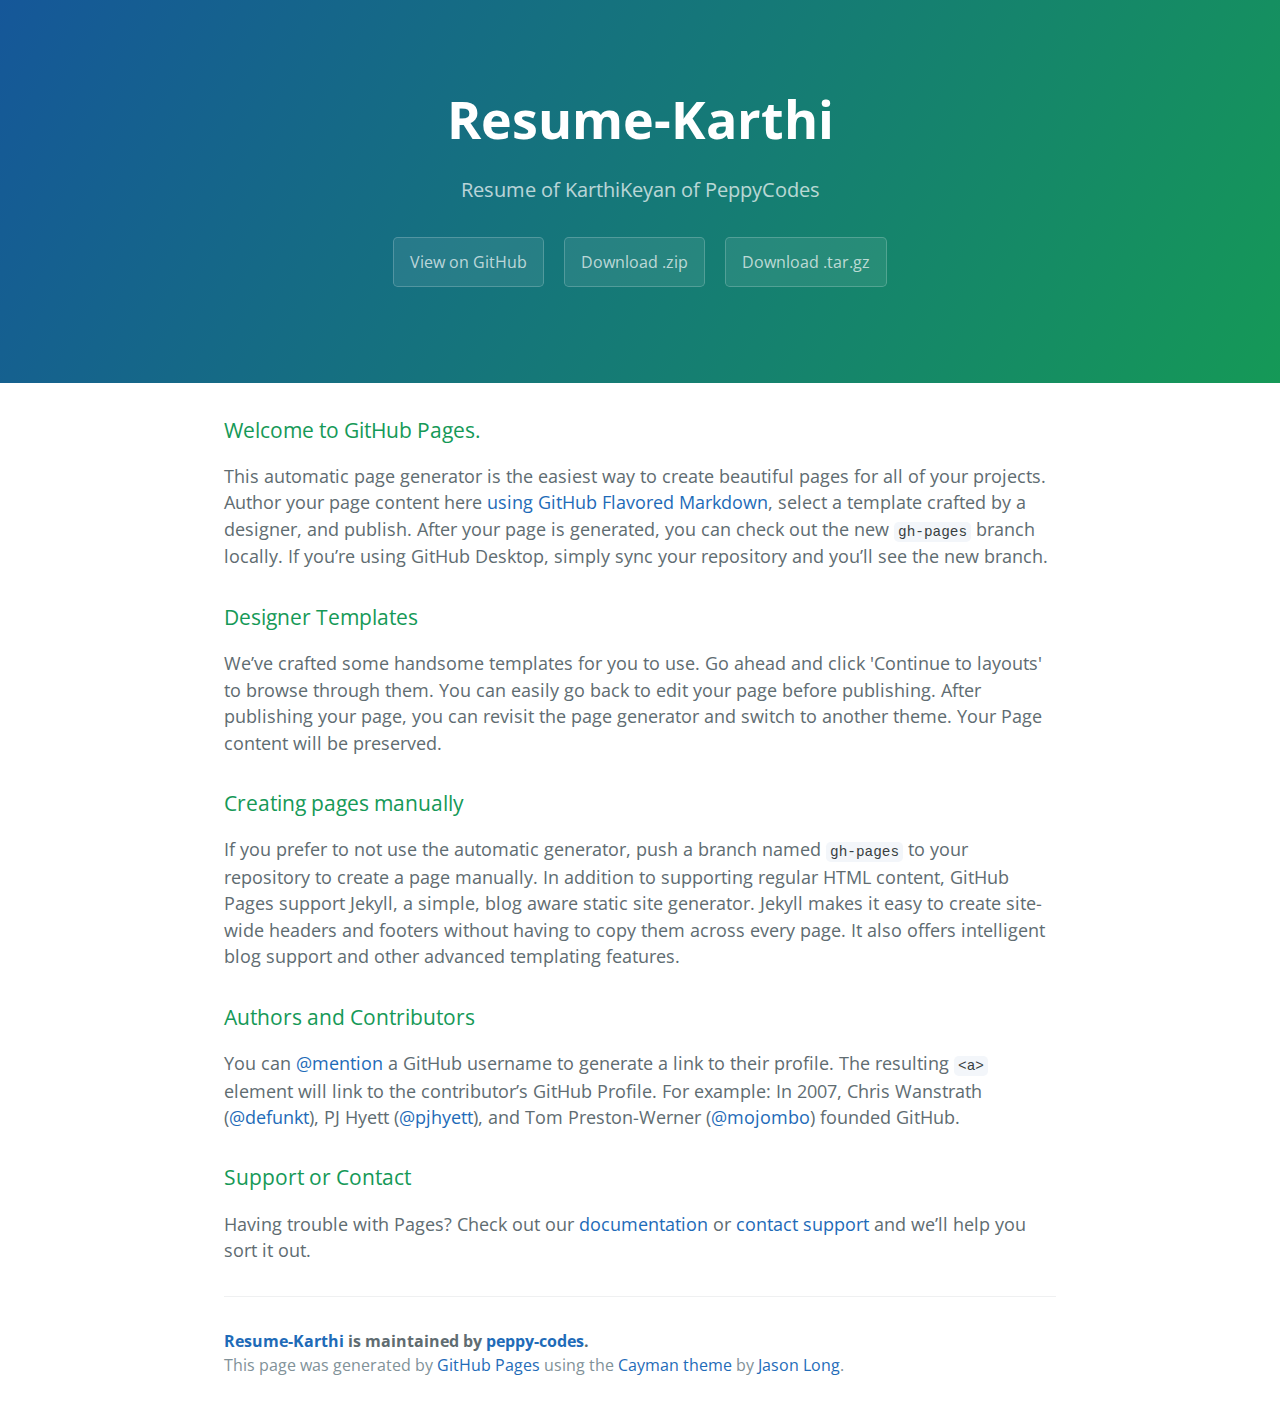
<file: index.html>
<!DOCTYPE html>
<html lang="en-us">
  <head>
    <meta charset="UTF-8">
    <title>Resume-Karthi by peppy-codes</title>
    <meta name="viewport" content="width=device-width, initial-scale=1">
    <link rel="stylesheet" type="text/css" href="stylesheets/normalize.css" media="screen">
    <link href='https://fonts.googleapis.com/css?family=Open+Sans:400,700' rel='stylesheet' type='text/css'>
    <link rel="stylesheet" type="text/css" href="stylesheets/stylesheet.css" media="screen">
    <link rel="stylesheet" type="text/css" href="stylesheets/github-light.css" media="screen">
  </head>
  <body>
    <section class="page-header">
      <h1 class="project-name">Resume-Karthi</h1>
      <h2 class="project-tagline">Resume of KarthiKeyan of PeppyCodes</h2>
      <a href="https://github.com/peppy-codes/Resume-Karthi" class="btn">View on GitHub</a>
      <a href="https://github.com/peppy-codes/Resume-Karthi/zipball/master" class="btn">Download .zip</a>
      <a href="https://github.com/peppy-codes/Resume-Karthi/tarball/master" class="btn">Download .tar.gz</a>
    </section>

    <section class="main-content">
      <h3>
<a id="welcome-to-github-pages" class="anchor" href="#welcome-to-github-pages" aria-hidden="true"><span class="octicon octicon-link"></span></a>Welcome to GitHub Pages.</h3>

<p>This automatic page generator is the easiest way to create beautiful pages for all of your projects. Author your page content here <a href="https://guides.github.com/features/mastering-markdown/">using GitHub Flavored Markdown</a>, select a template crafted by a designer, and publish. After your page is generated, you can check out the new <code>gh-pages</code> branch locally. If you’re using GitHub Desktop, simply sync your repository and you’ll see the new branch.</p>

<h3>
<a id="designer-templates" class="anchor" href="#designer-templates" aria-hidden="true"><span class="octicon octicon-link"></span></a>Designer Templates</h3>

<p>We’ve crafted some handsome templates for you to use. Go ahead and click 'Continue to layouts' to browse through them. You can easily go back to edit your page before publishing. After publishing your page, you can revisit the page generator and switch to another theme. Your Page content will be preserved.</p>

<h3>
<a id="creating-pages-manually" class="anchor" href="#creating-pages-manually" aria-hidden="true"><span class="octicon octicon-link"></span></a>Creating pages manually</h3>

<p>If you prefer to not use the automatic generator, push a branch named <code>gh-pages</code> to your repository to create a page manually. In addition to supporting regular HTML content, GitHub Pages support Jekyll, a simple, blog aware static site generator. Jekyll makes it easy to create site-wide headers and footers without having to copy them across every page. It also offers intelligent blog support and other advanced templating features.</p>

<h3>
<a id="authors-and-contributors" class="anchor" href="#authors-and-contributors" aria-hidden="true"><span class="octicon octicon-link"></span></a>Authors and Contributors</h3>

<p>You can <a href="https://github.com/blog/821" class="user-mention">@mention</a> a GitHub username to generate a link to their profile. The resulting <code>&lt;a&gt;</code> element will link to the contributor’s GitHub Profile. For example: In 2007, Chris Wanstrath (<a href="https://github.com/defunkt" class="user-mention">@defunkt</a>), PJ Hyett (<a href="https://github.com/pjhyett" class="user-mention">@pjhyett</a>), and Tom Preston-Werner (<a href="https://github.com/mojombo" class="user-mention">@mojombo</a>) founded GitHub.</p>

<h3>
<a id="support-or-contact" class="anchor" href="#support-or-contact" aria-hidden="true"><span class="octicon octicon-link"></span></a>Support or Contact</h3>

<p>Having trouble with Pages? Check out our <a href="https://help.github.com/pages">documentation</a> or <a href="https://github.com/contact">contact support</a> and we’ll help you sort it out.</p>

      <footer class="site-footer">
        <span class="site-footer-owner"><a href="https://github.com/peppy-codes/Resume-Karthi">Resume-Karthi</a> is maintained by <a href="https://github.com/peppy-codes">peppy-codes</a>.</span>

        <span class="site-footer-credits">This page was generated by <a href="https://pages.github.com">GitHub Pages</a> using the <a href="https://github.com/jasonlong/cayman-theme">Cayman theme</a> by <a href="https://twitter.com/jasonlong">Jason Long</a>.</span>
      </footer>

    </section>

  
  </body>
</html>
</file>
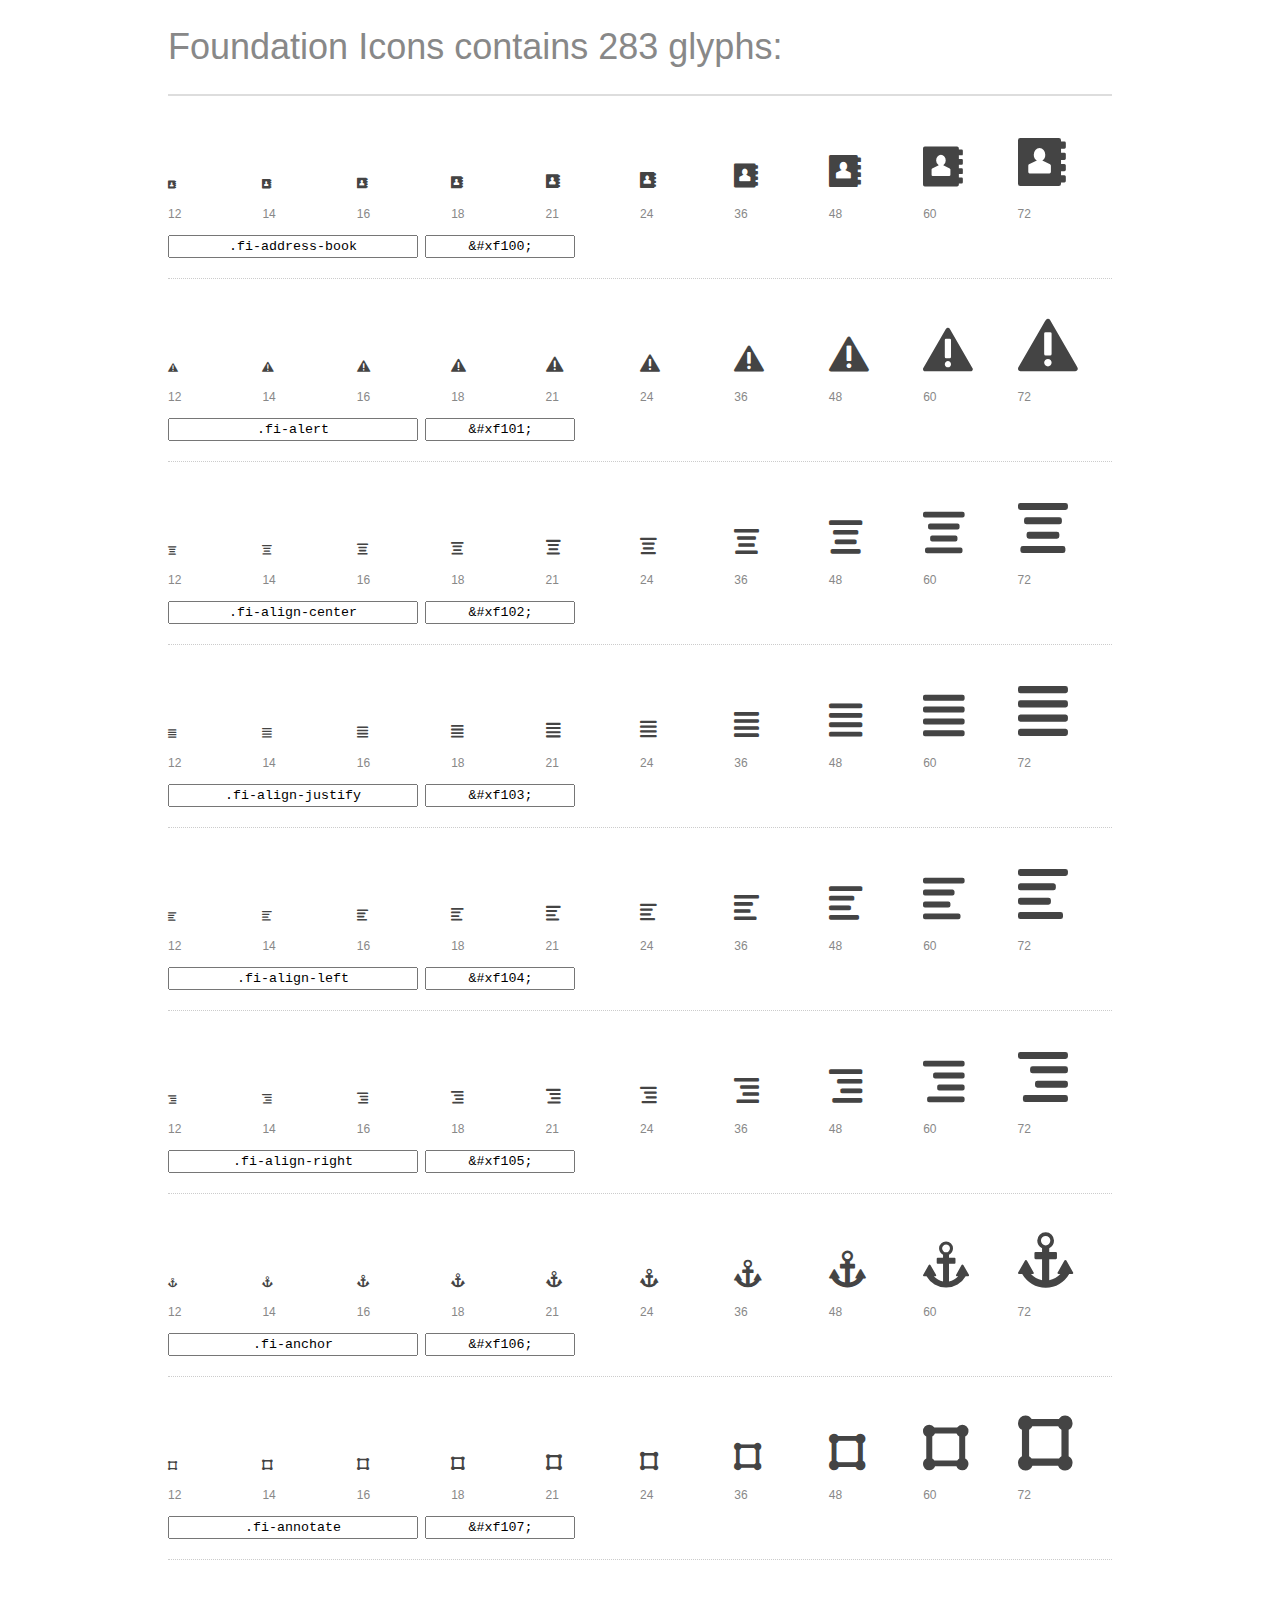
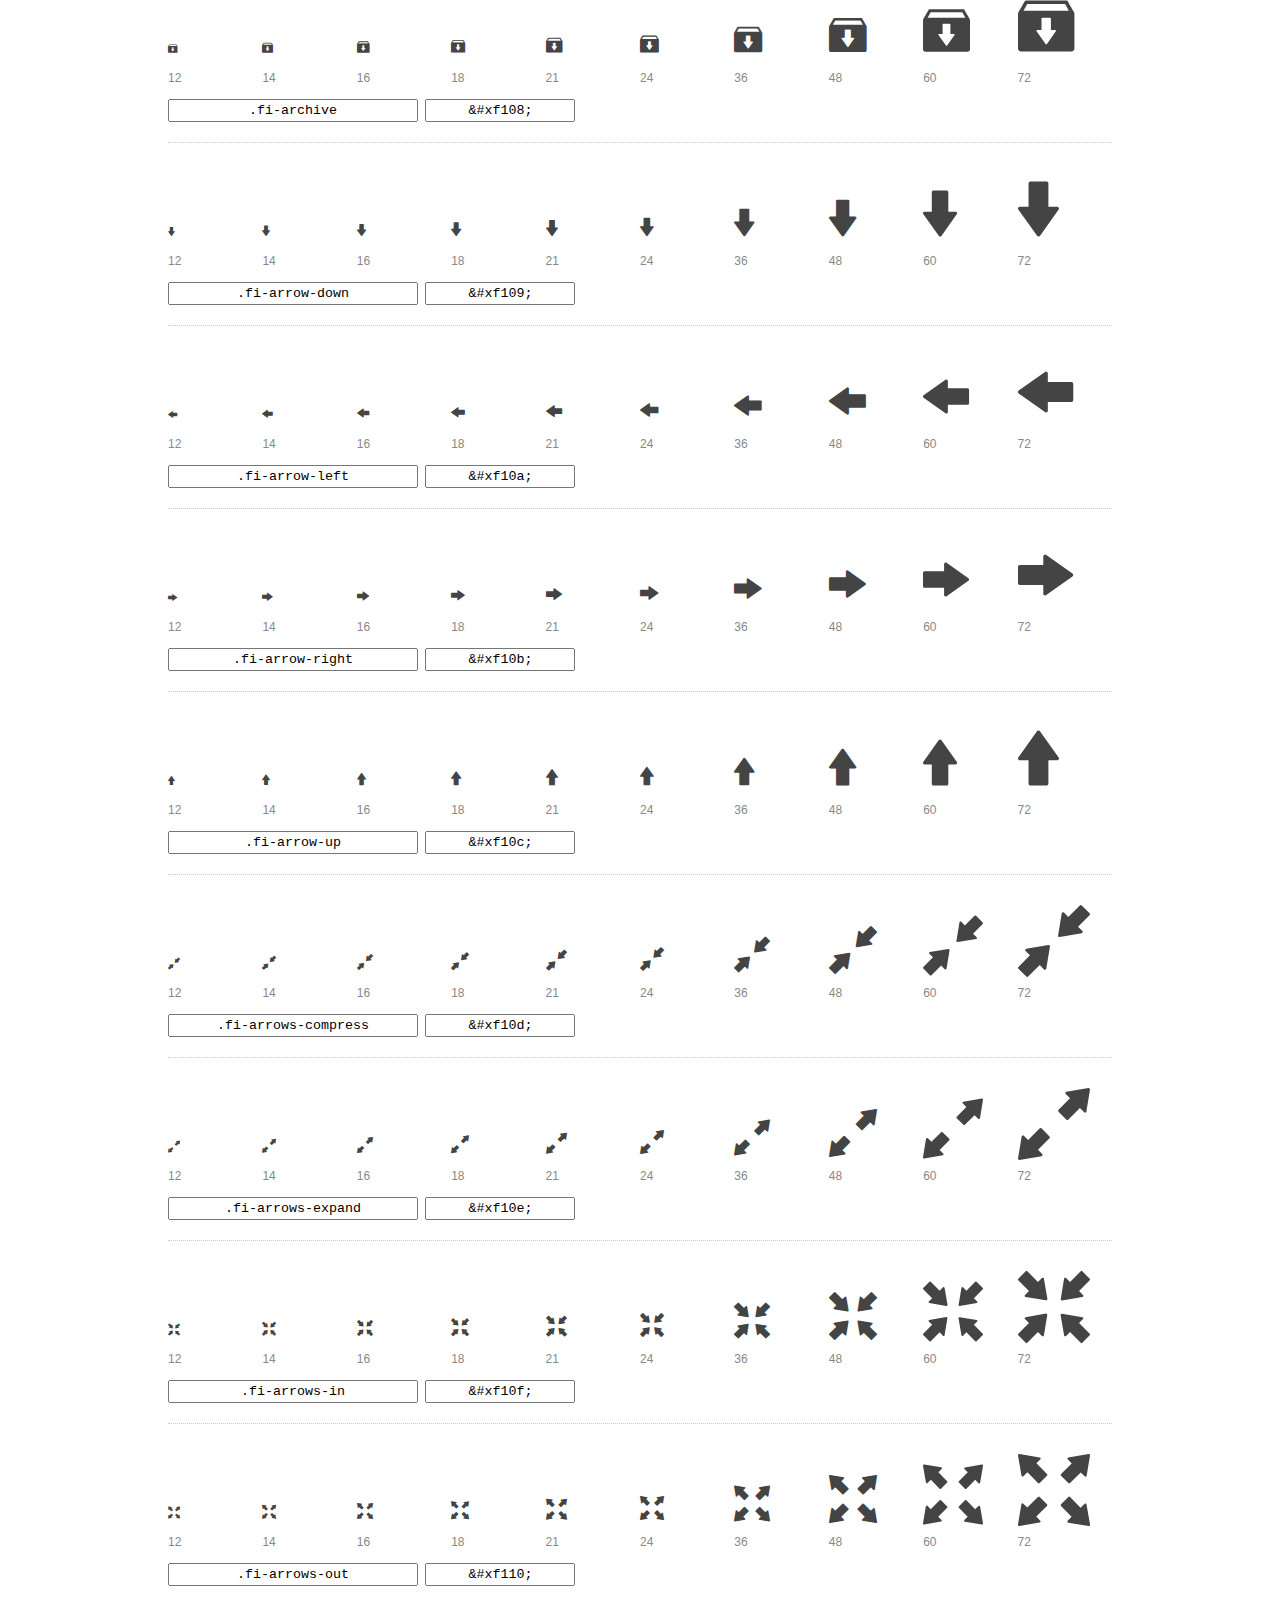
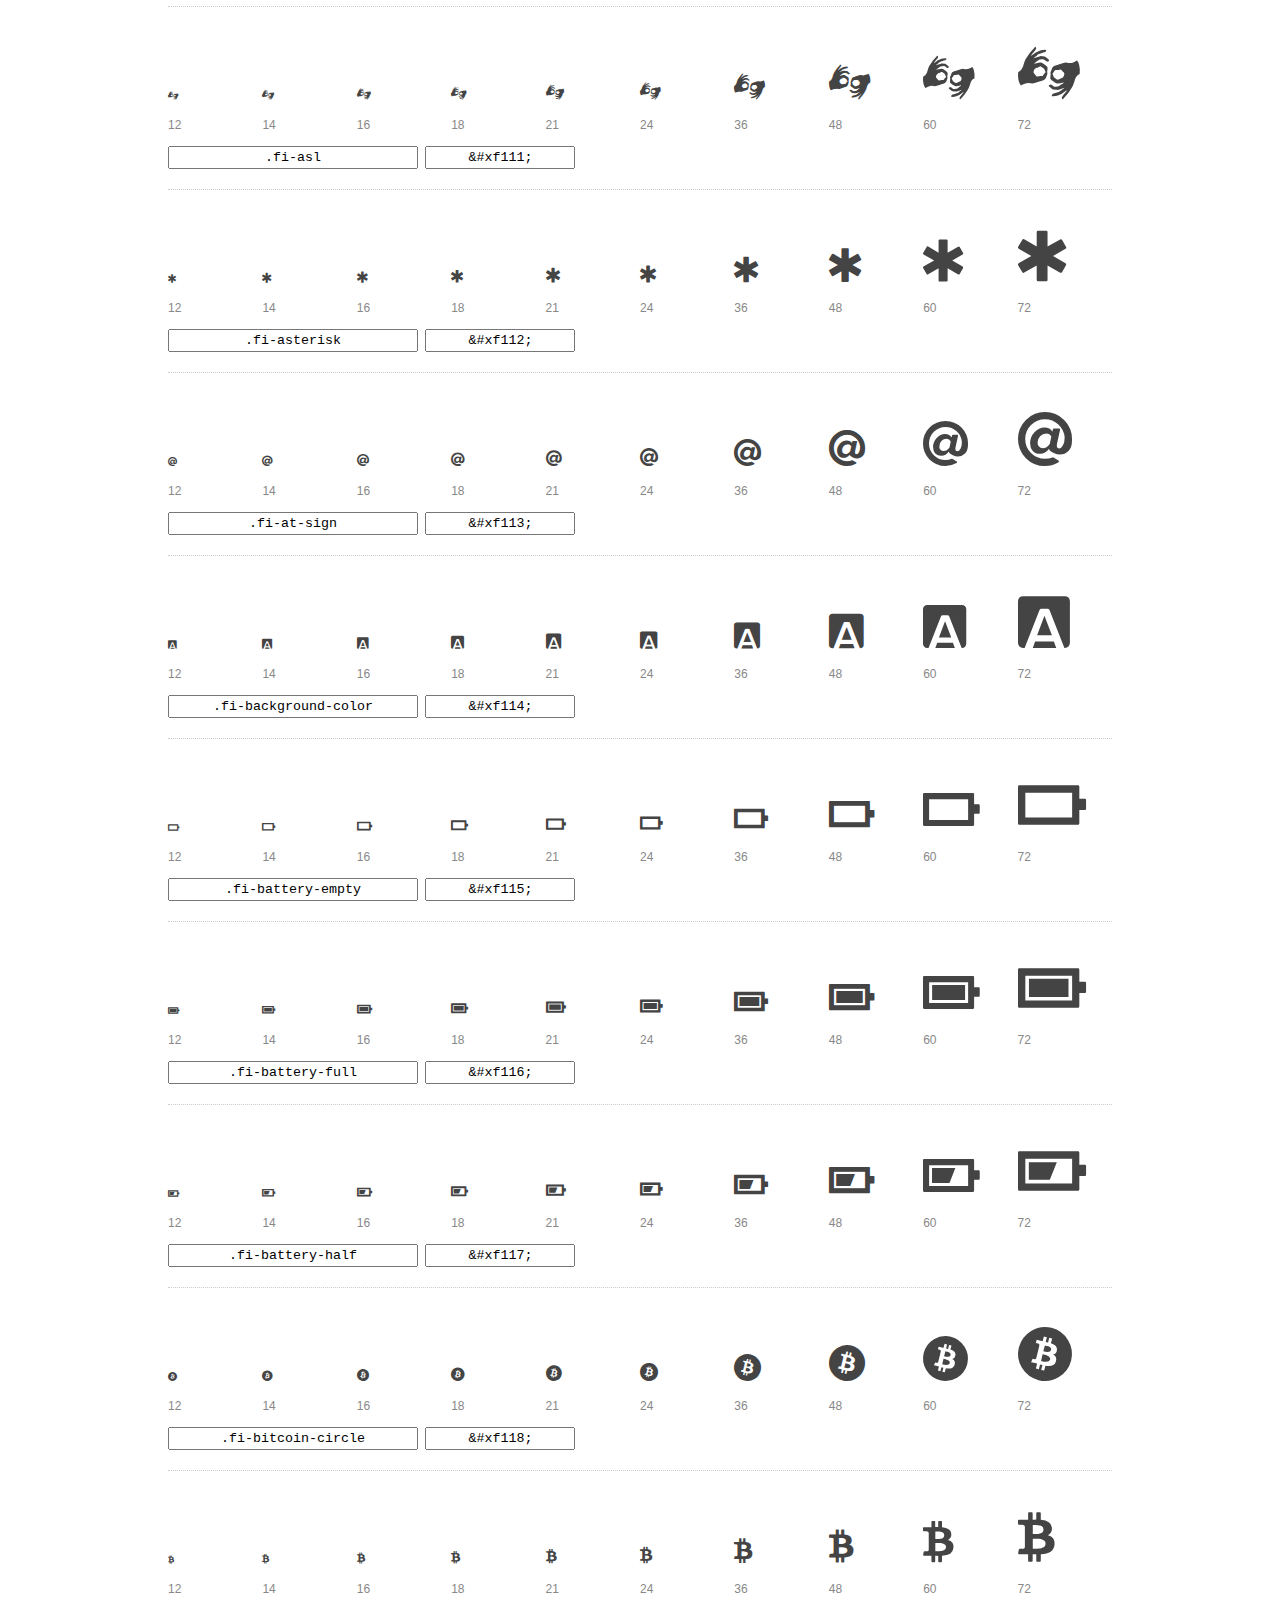
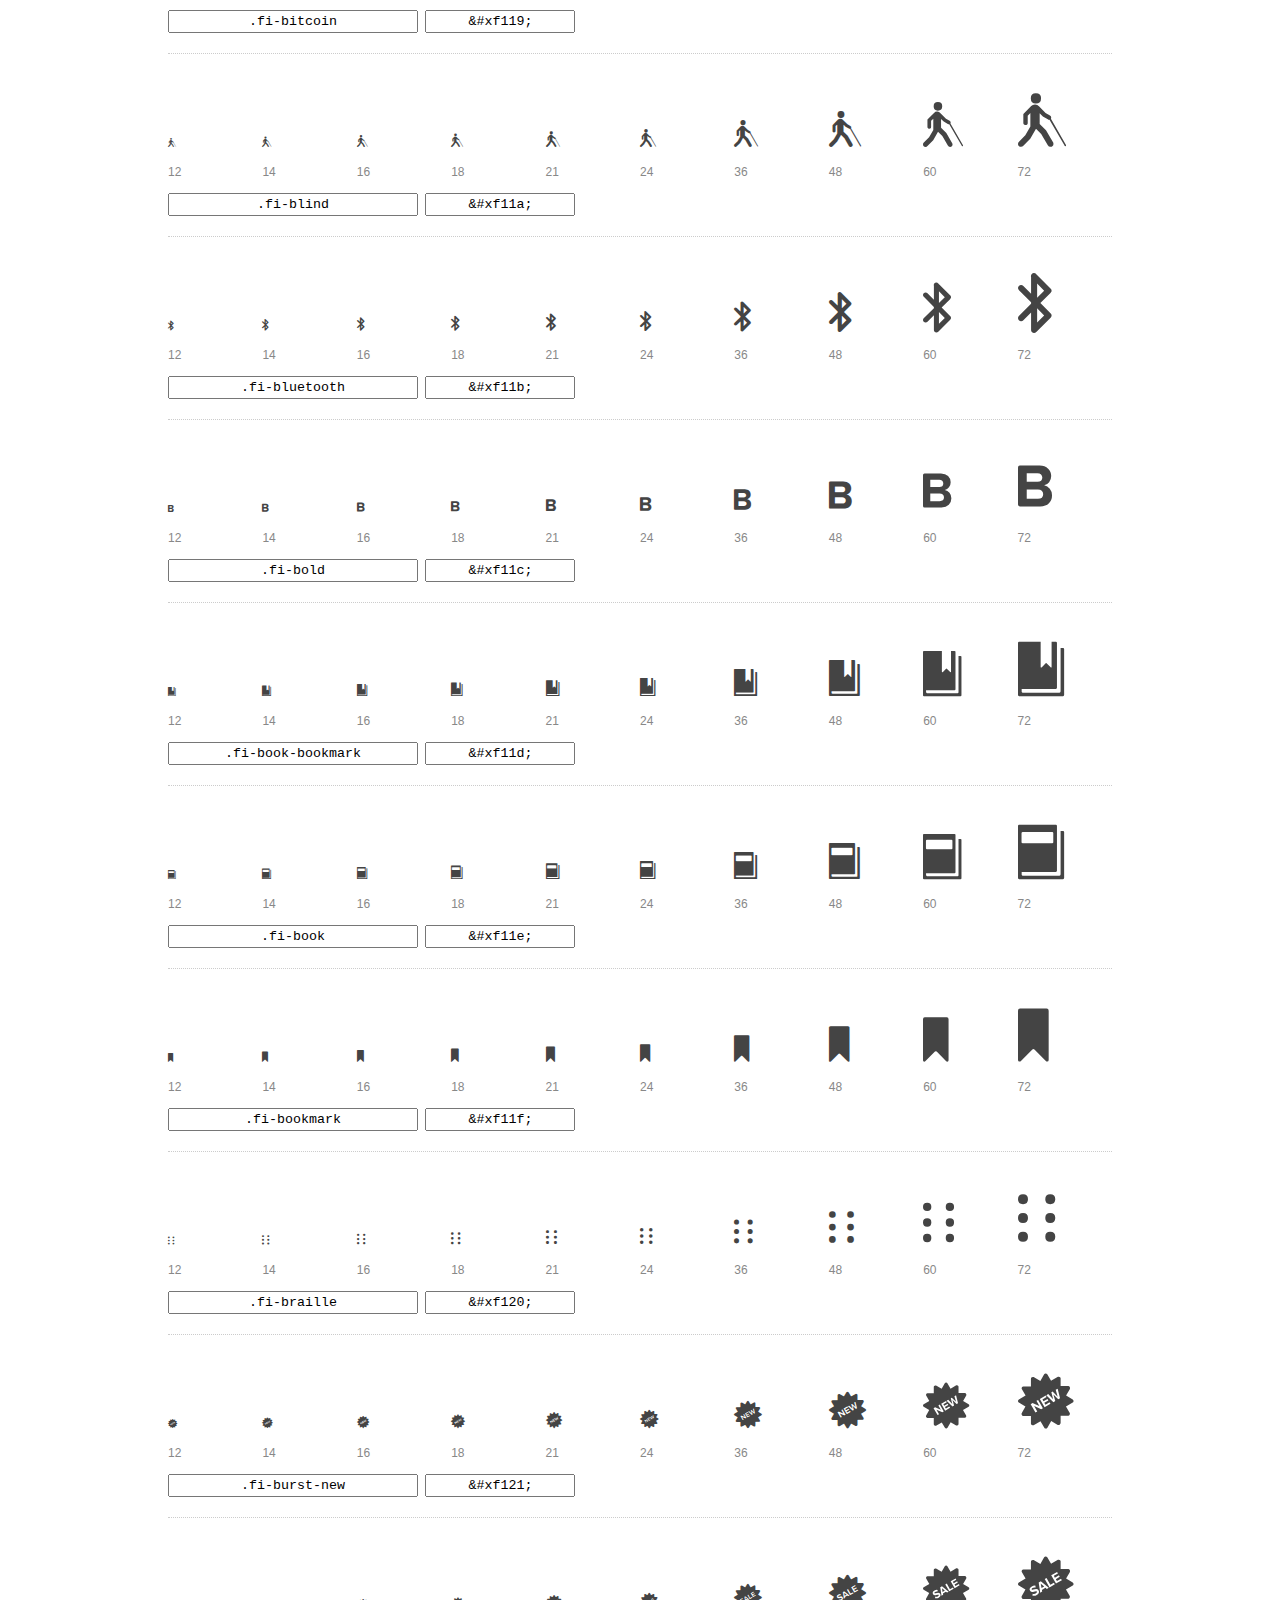
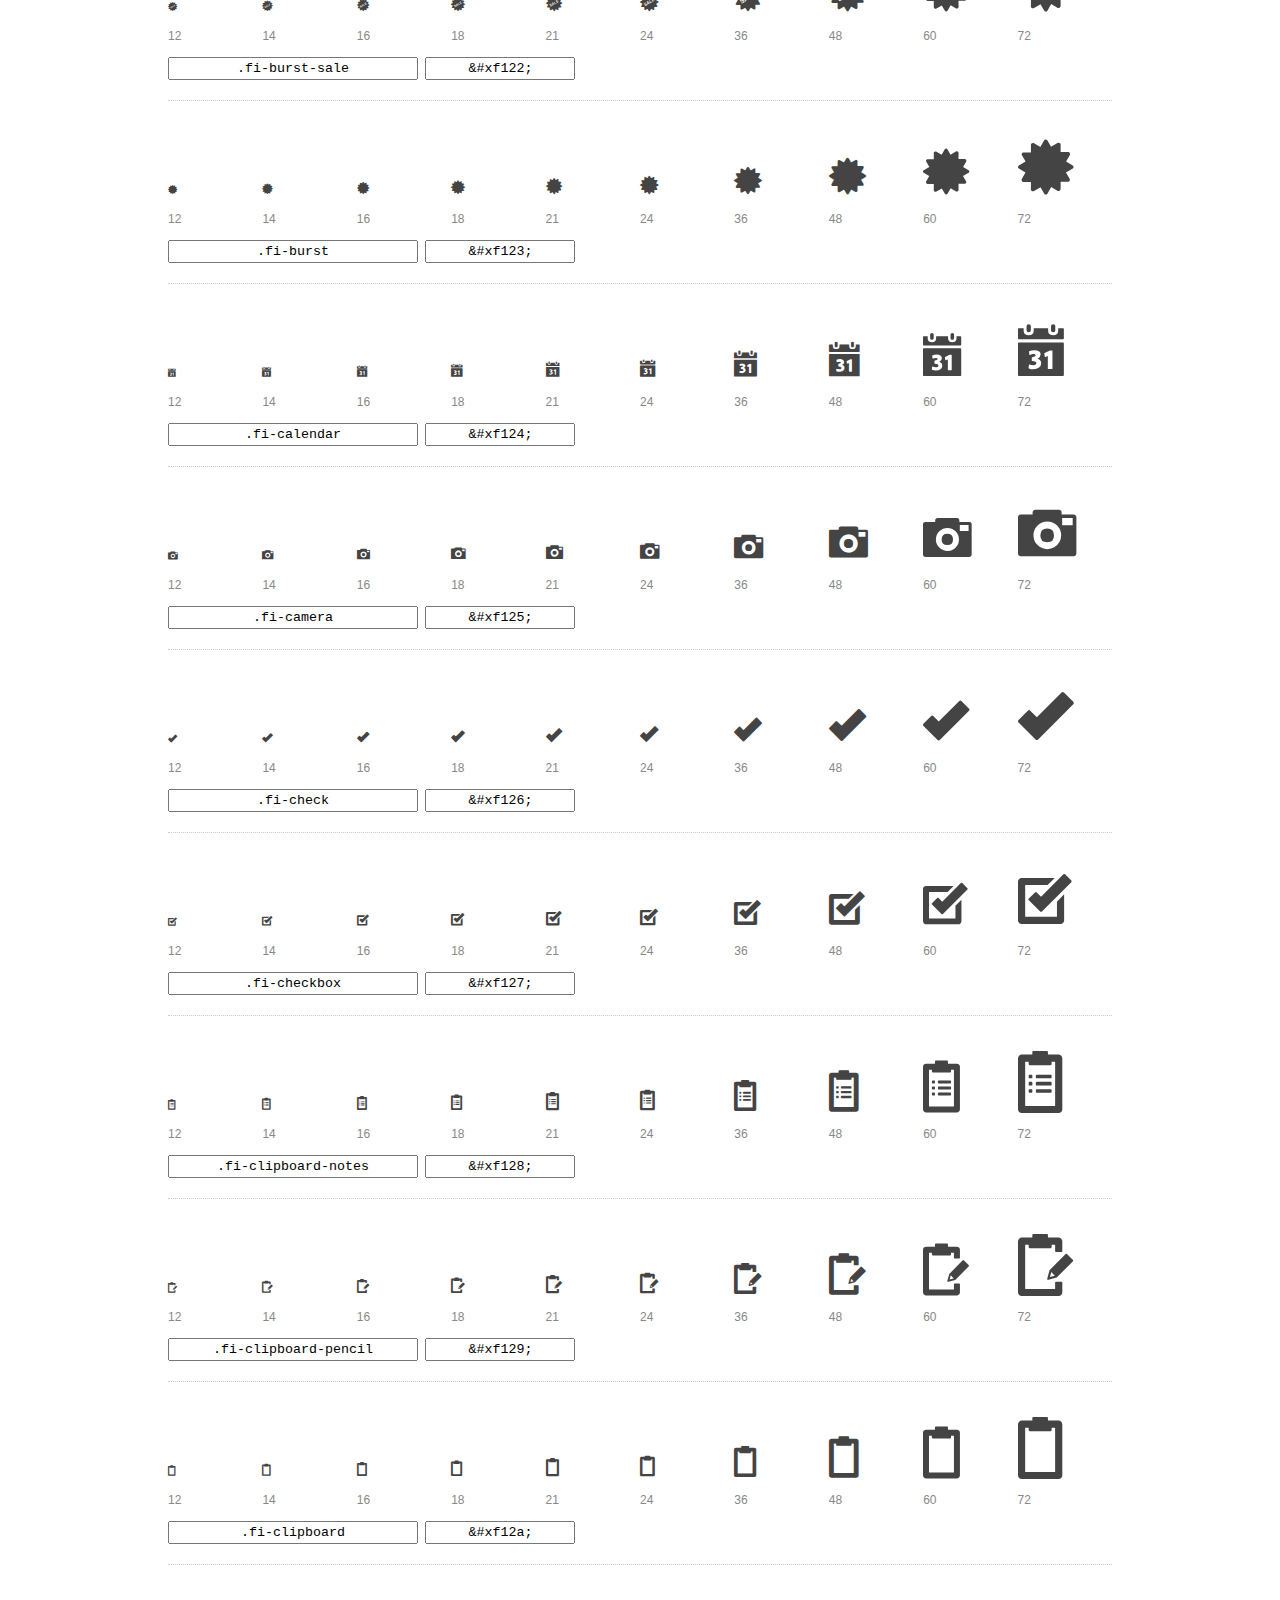
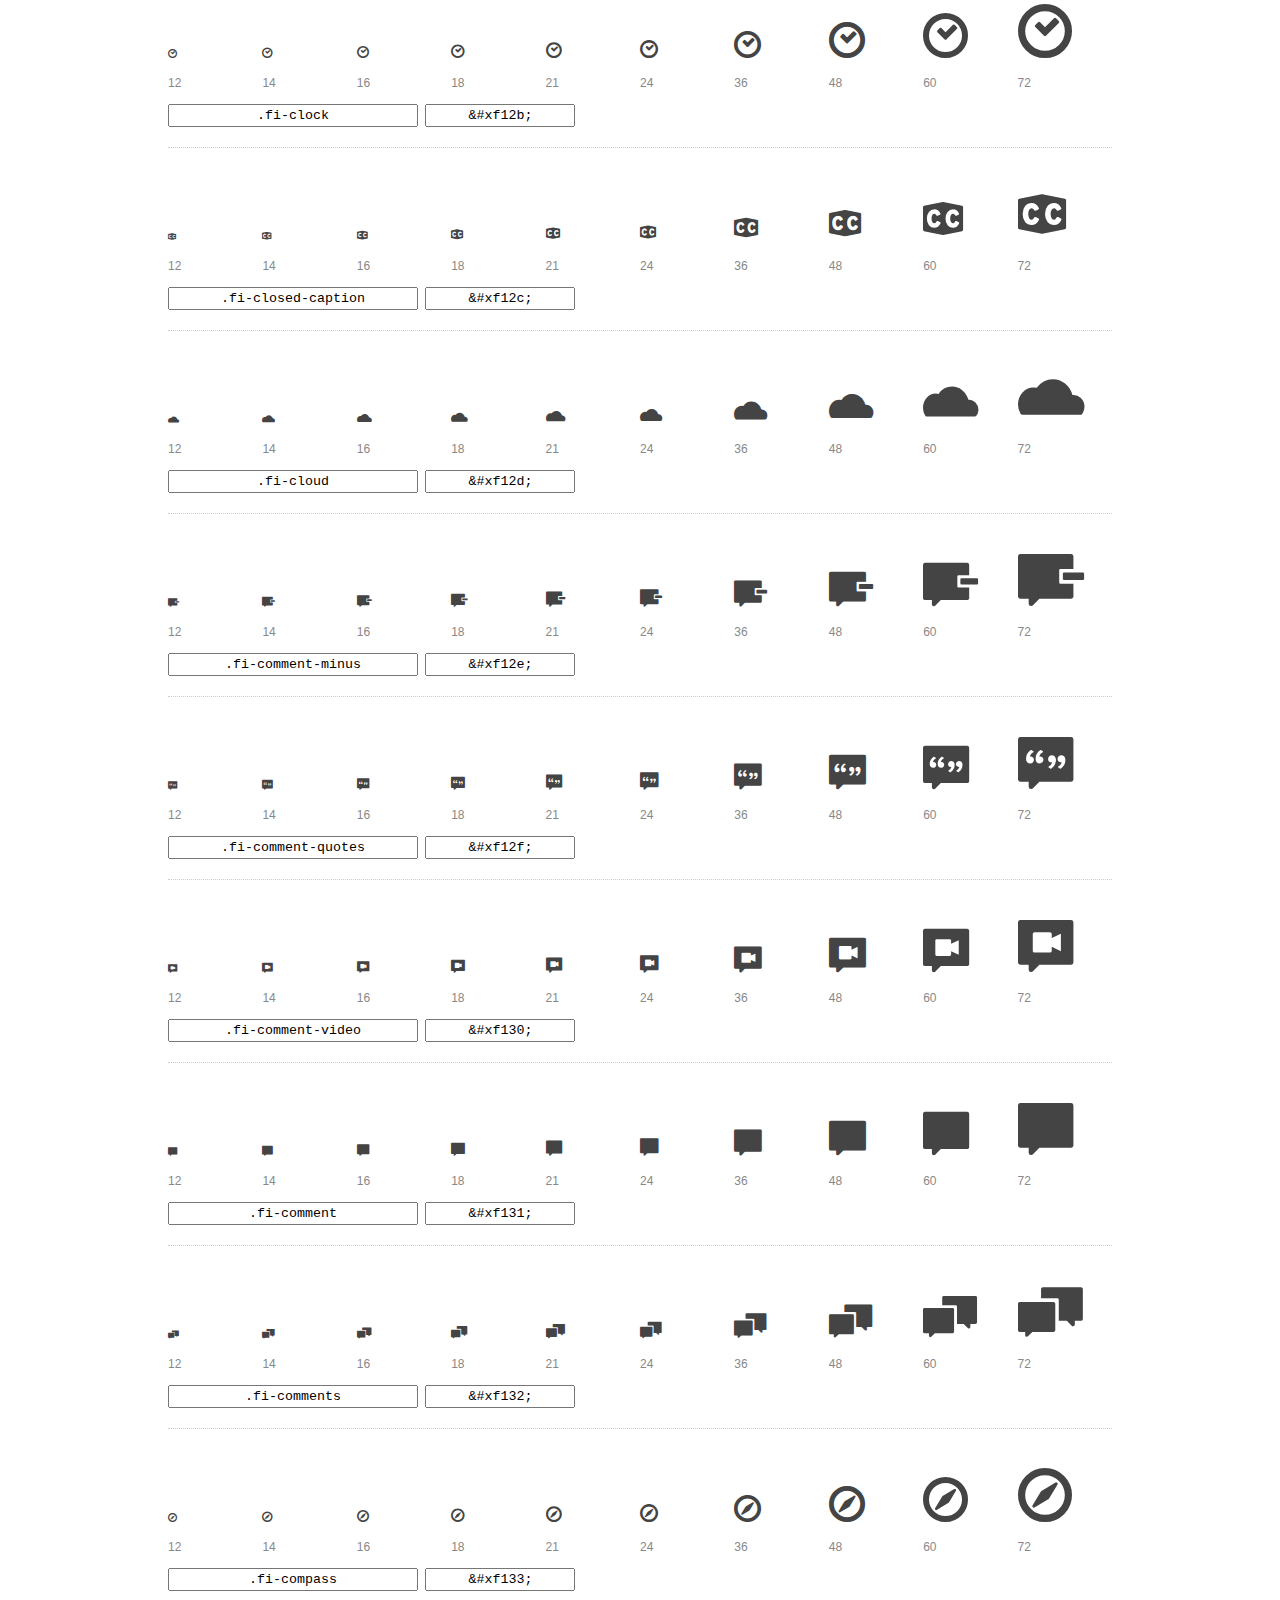
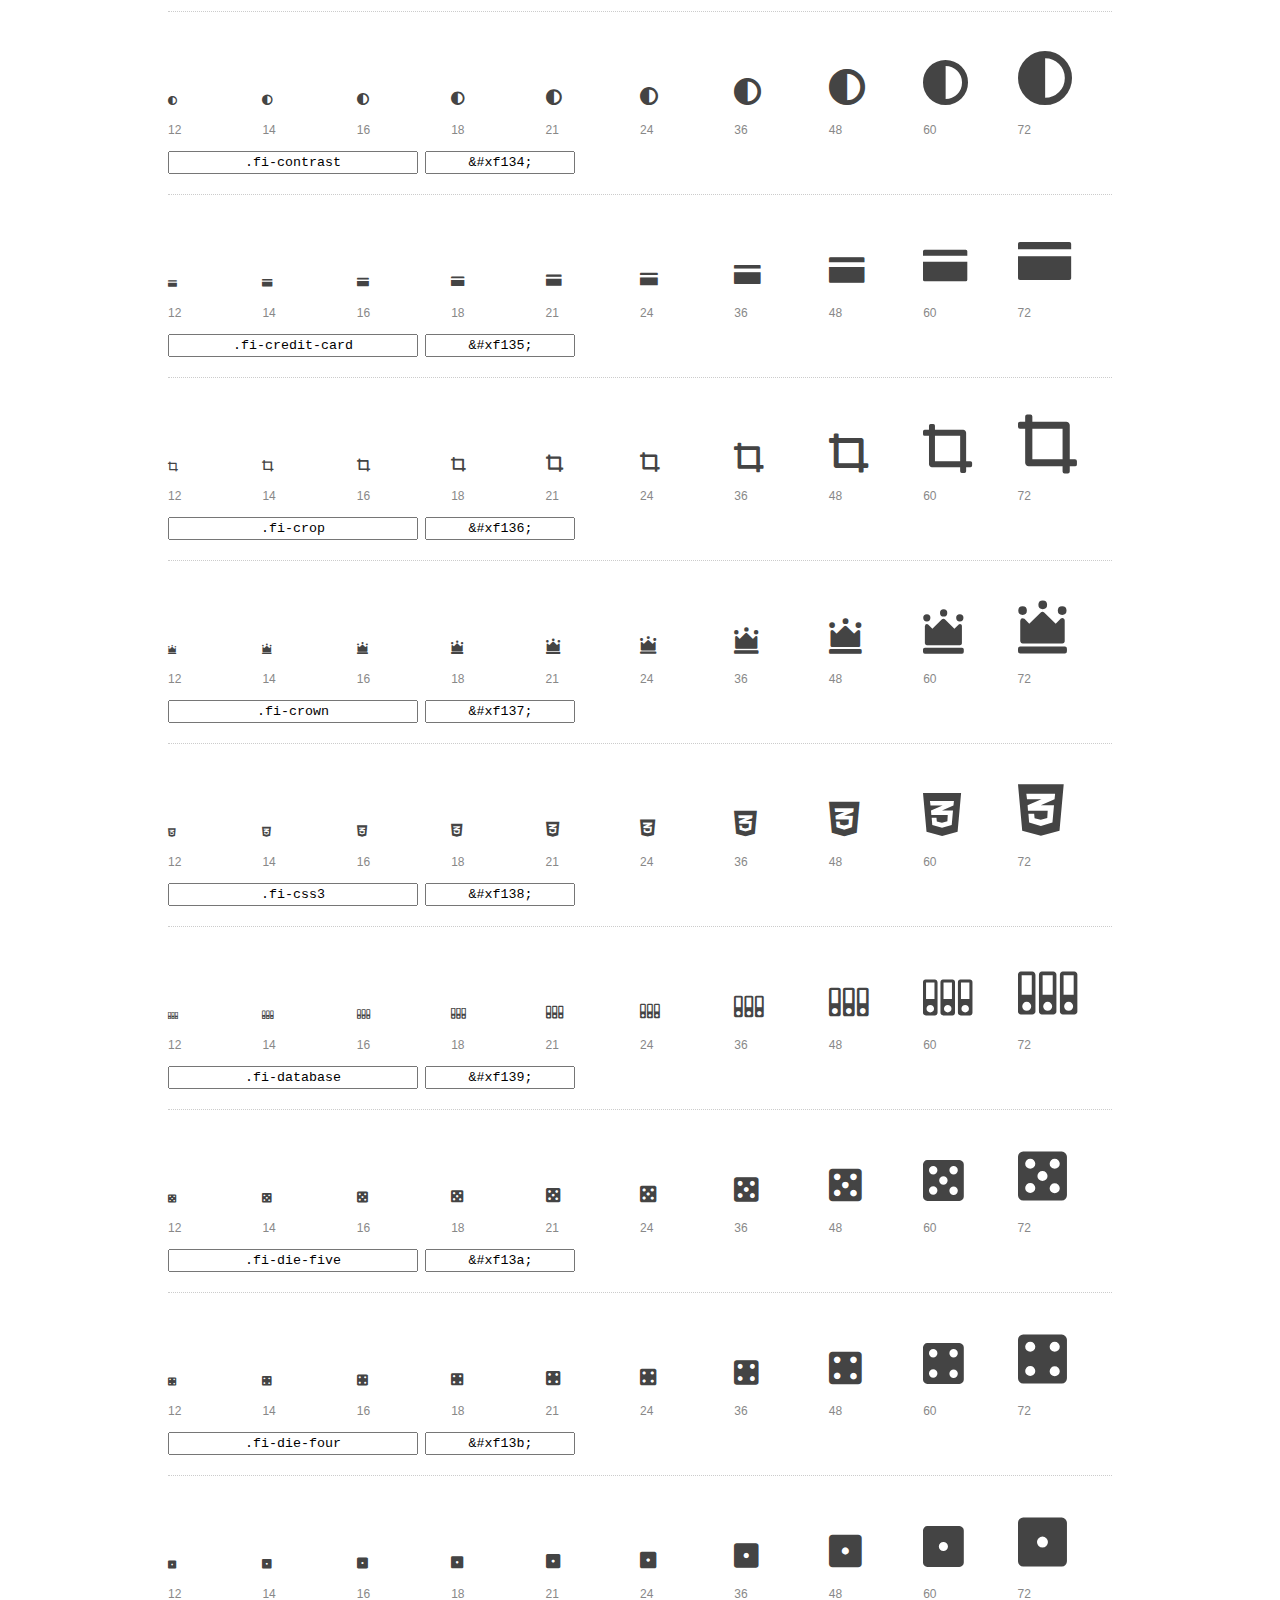
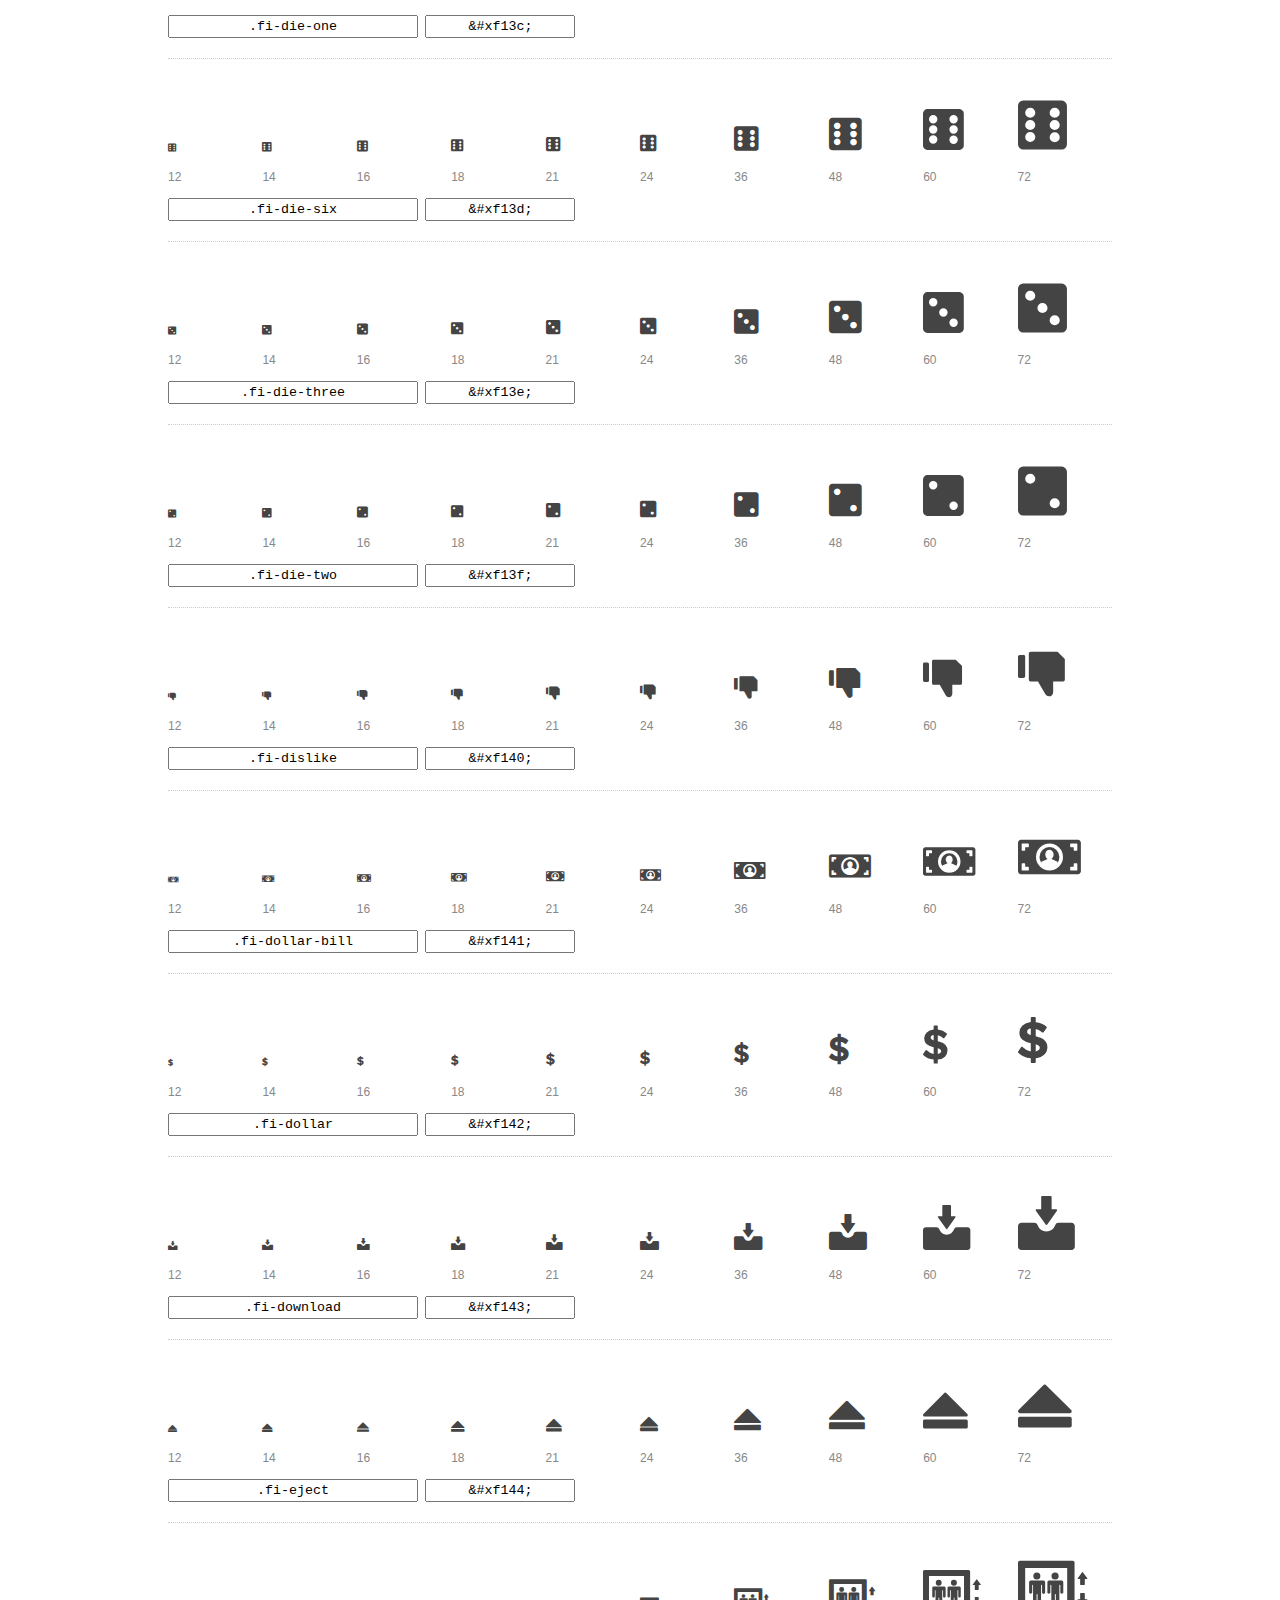
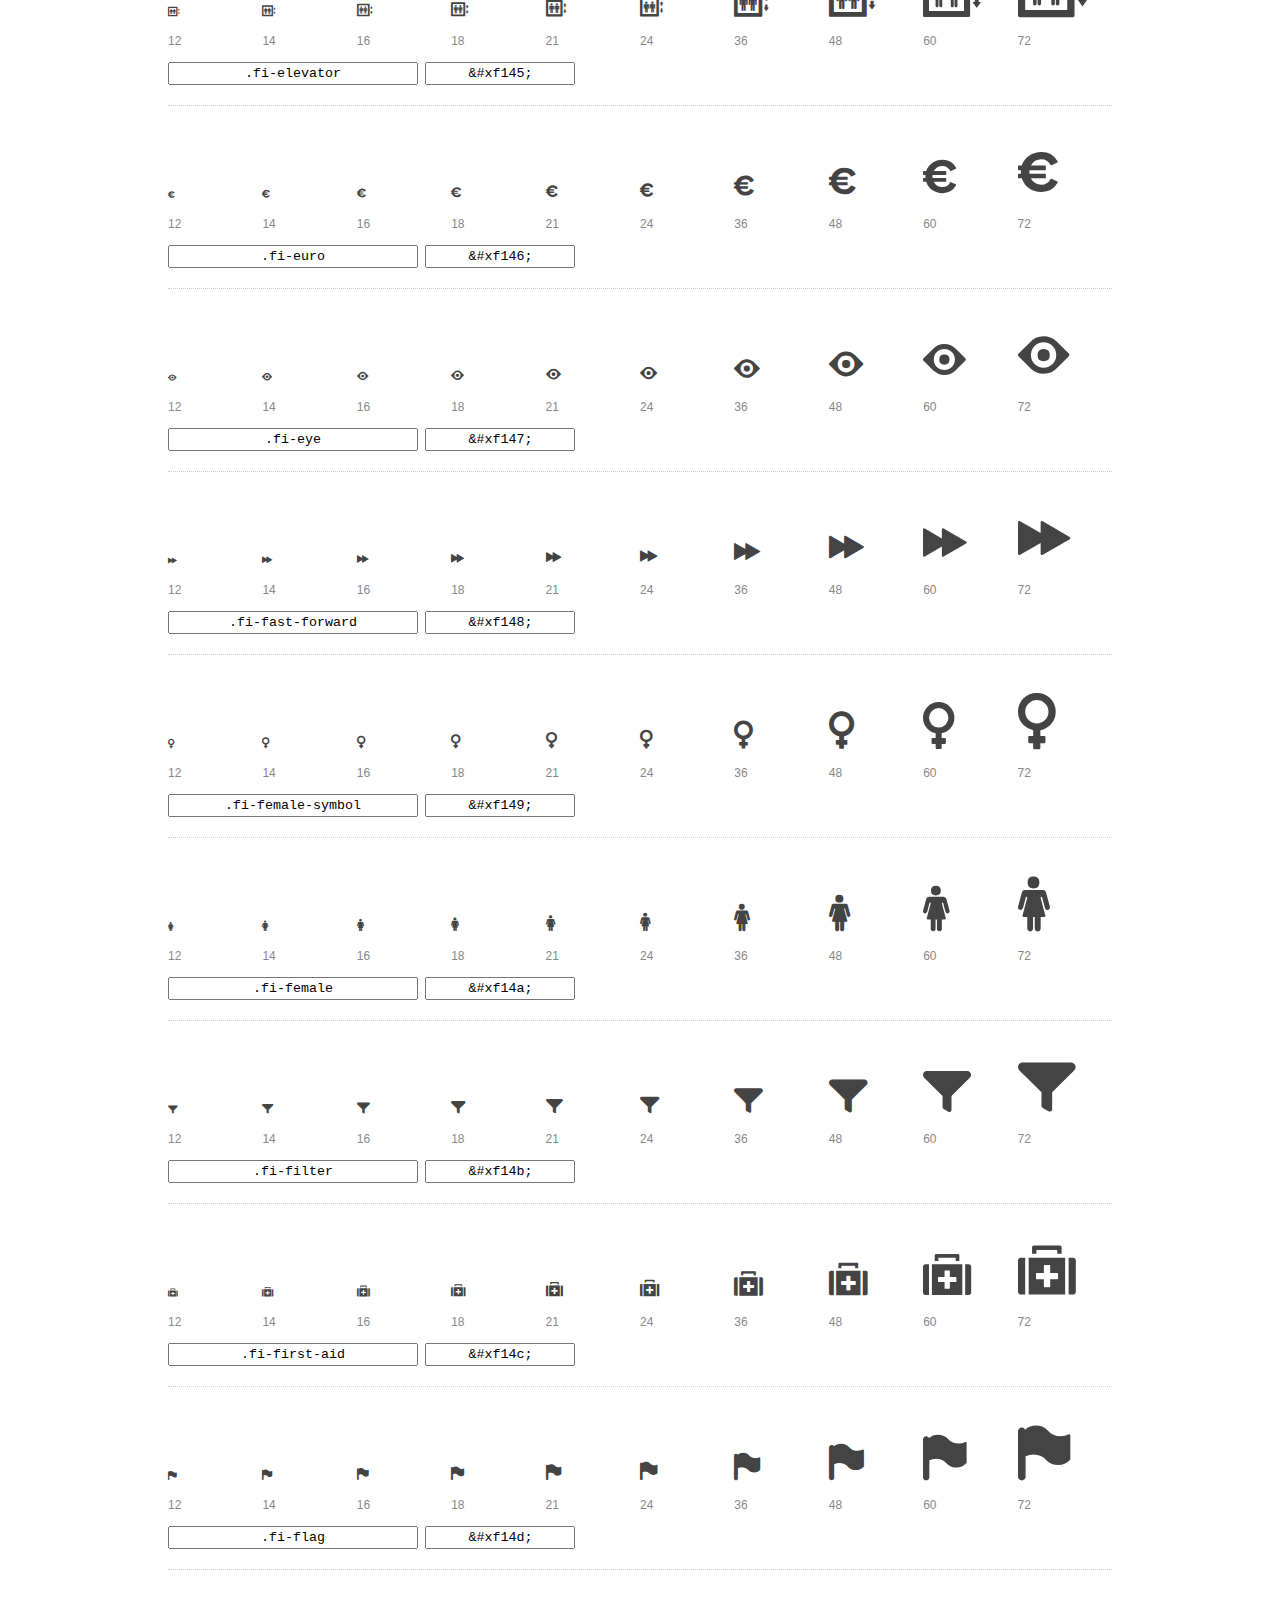
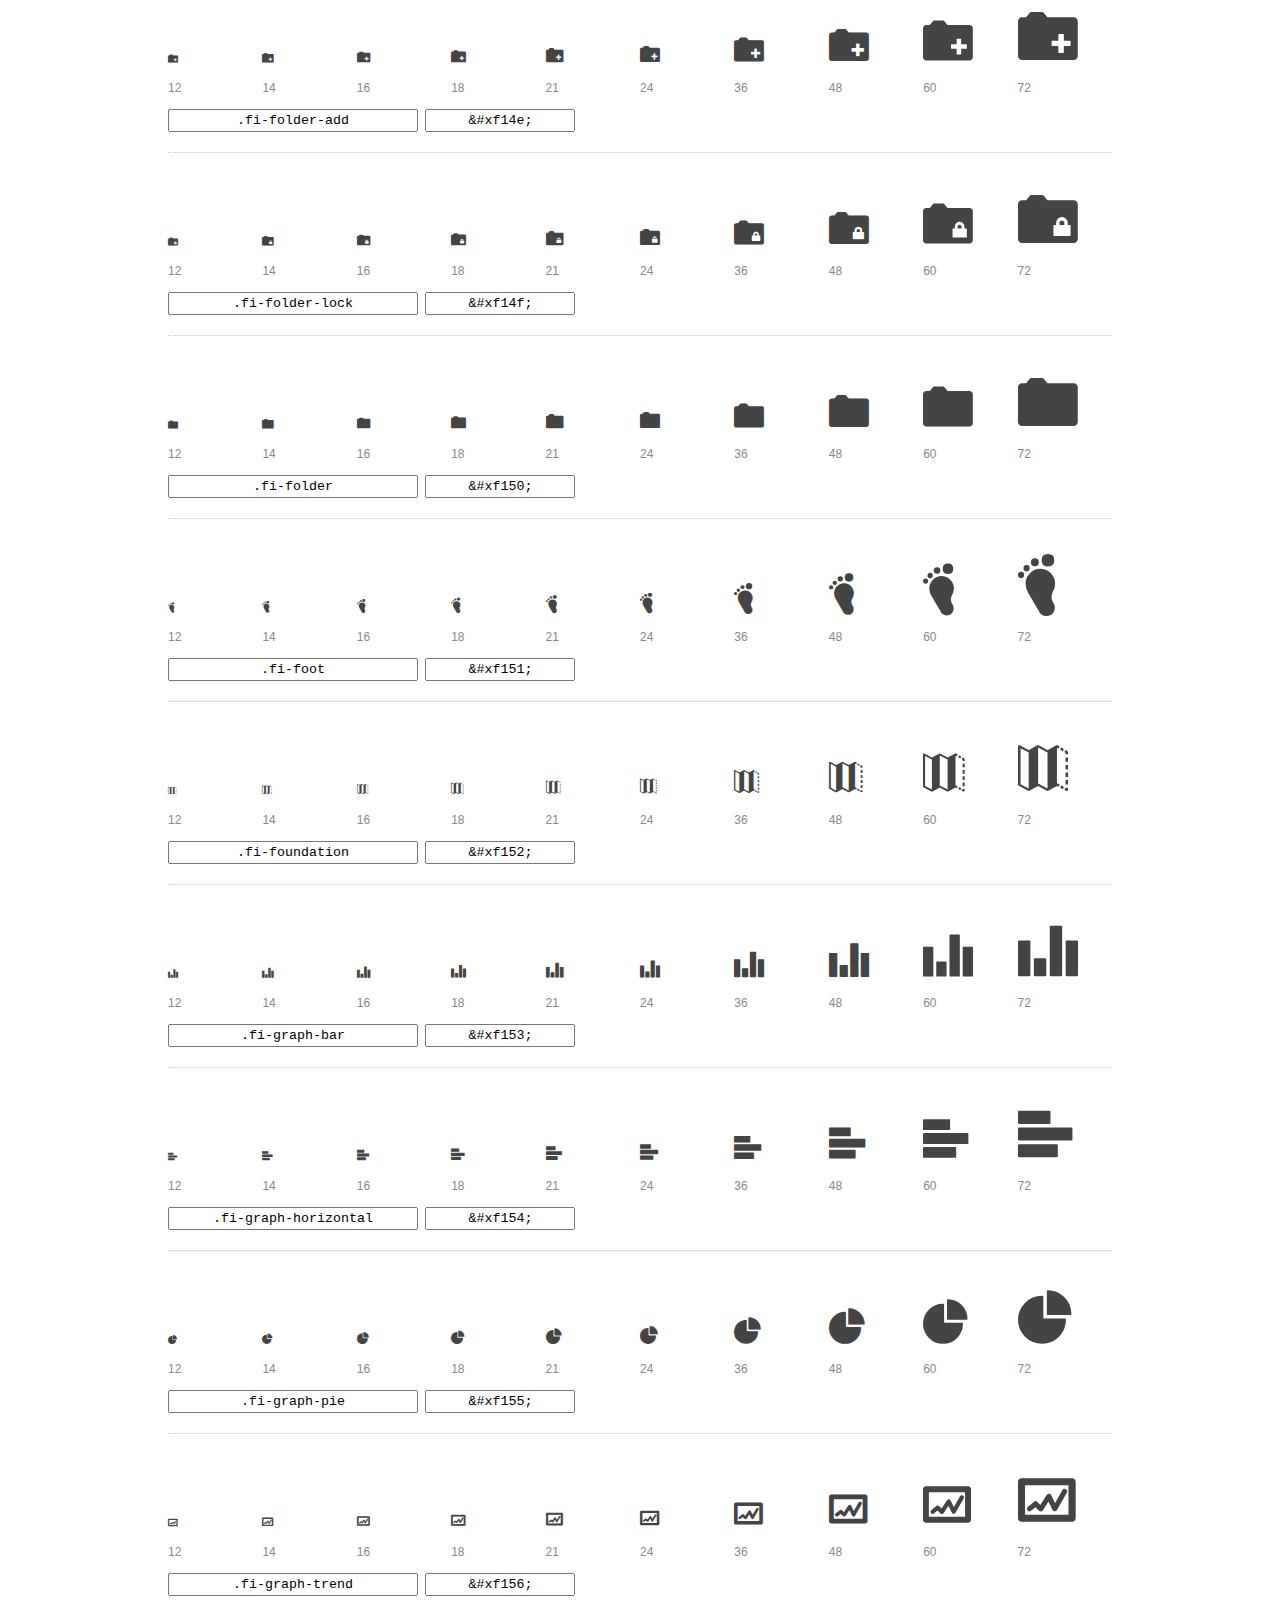
<file: stylesheets/preview.html>
<!DOCTYPE html>
<html>
  <head>
    <title>Foundation Icons glyphs preview</title>
    <link rel="stylesheet" href="foundation-icons.css" />

    <style>
      * {
        -moz-box-sizing: border-box;
        -webkit-box-sizing: border-box;
        box-sizing: border-box;
        margin: 0;
        padding: 0;
      }

      body {
        background: #fff;
        color: #444;
        font: 16px/1.5 "Helvetica Neue", Helvetica, Arial, sans-serif;
      }

      a, 
      a:visited {
        color: #888;
        text-decoration: underline;
      }
      a:hover, 
      a:focus { color: #000; }

      h1 {
        border-bottom: 2px solid #ddd;
        color: #888;
        font-size: 36px;
        font-weight: 300;
        margin-bottom: 20px;
        padding: 20px 0;
      }

      .container {
        margin: 0 auto;
        min-width: 880px;
        padding: 0 40px;
        width: 80%;
      }

      .glyph {
        border-bottom: 1px dotted #ccc;
        padding: 10px 0 20px;
        margin-bottom: 20px;
      }

      .preview-glyphs { vertical-align: bottom; } 

      .preview-scale { 
        color: #888;
        font-size: 12px; 
        margin-top: 5px;
      }

      .step {
        display: inline-block;
        line-height: 1;
        width: 10%;
      }

      
      .size-12 { font-size: 12px; }
      
      .size-14 { font-size: 14px; }
      
      .size-16 { font-size: 16px; }
      
      .size-18 { font-size: 18px; }
      
      .size-21 { font-size: 21px; }
      
      .size-24 { font-size: 24px; }
      
      .size-36 { font-size: 36px; }
      
      .size-48 { font-size: 48px; }
      
      .size-60 { font-size: 60px; }
      
      .size-72 { font-size: 72px; }
      

      .usage { margin-top: 10px; }

      .usage input {
        font-family: monospace;
        margin-right: 3px;
        padding: 2px 5px;
        text-align: center;
      }

      .usage .point { width: 150px; }

      .usage .class { width: 250px; }

      .footer {
        color: #888;
        font-size: 12px;
        padding: 20px 0;
      }
    </style>

    <!--[if lte IE 8]><script src="http://html5shiv.googlecode.com/svn/trunk/html5.js"></script><![endif]-->
  </head>

  <body>
    <div class="container">
      <h1>Foundation Icons contains 283 glyphs:</h1> 

      
      <div class="glyph">
        <div class="preview-glyphs">
          <i class="step fi-address-book size-12"></i><i class="step fi-address-book size-14"></i><i class="step fi-address-book size-16"></i><i class="step fi-address-book size-18"></i><i class="step fi-address-book size-21"></i><i class="step fi-address-book size-24"></i><i class="step fi-address-book size-36"></i><i class="step fi-address-book size-48"></i><i class="step fi-address-book size-60"></i><i class="step fi-address-book size-72"></i>
        </div>
        <div class="preview-scale">
          <span class="step">12</span><span class="step">14</span><span class="step">16</span><span class="step">18</span><span class="step">21</span><span class="step">24</span><span class="step">36</span><span class="step">48</span><span class="step">60</span><span class="step">72</span> 
        </div>
        <div class="usage">
          <input class="class" type="text" readonly="readonly" onClick="this.select();" value=".fi-address-book" />
          <input class="point" type="text" readonly="readonly" onClick="this.select();" value="&amp;#xf100;" />
        </div>
      </div>
      
      <div class="glyph">
        <div class="preview-glyphs">
          <i class="step fi-alert size-12"></i><i class="step fi-alert size-14"></i><i class="step fi-alert size-16"></i><i class="step fi-alert size-18"></i><i class="step fi-alert size-21"></i><i class="step fi-alert size-24"></i><i class="step fi-alert size-36"></i><i class="step fi-alert size-48"></i><i class="step fi-alert size-60"></i><i class="step fi-alert size-72"></i>
        </div>
        <div class="preview-scale">
          <span class="step">12</span><span class="step">14</span><span class="step">16</span><span class="step">18</span><span class="step">21</span><span class="step">24</span><span class="step">36</span><span class="step">48</span><span class="step">60</span><span class="step">72</span> 
        </div>
        <div class="usage">
          <input class="class" type="text" readonly="readonly" onClick="this.select();" value=".fi-alert" />
          <input class="point" type="text" readonly="readonly" onClick="this.select();" value="&amp;#xf101;" />
        </div>
      </div>
      
      <div class="glyph">
        <div class="preview-glyphs">
          <i class="step fi-align-center size-12"></i><i class="step fi-align-center size-14"></i><i class="step fi-align-center size-16"></i><i class="step fi-align-center size-18"></i><i class="step fi-align-center size-21"></i><i class="step fi-align-center size-24"></i><i class="step fi-align-center size-36"></i><i class="step fi-align-center size-48"></i><i class="step fi-align-center size-60"></i><i class="step fi-align-center size-72"></i>
        </div>
        <div class="preview-scale">
          <span class="step">12</span><span class="step">14</span><span class="step">16</span><span class="step">18</span><span class="step">21</span><span class="step">24</span><span class="step">36</span><span class="step">48</span><span class="step">60</span><span class="step">72</span> 
        </div>
        <div class="usage">
          <input class="class" type="text" readonly="readonly" onClick="this.select();" value=".fi-align-center" />
          <input class="point" type="text" readonly="readonly" onClick="this.select();" value="&amp;#xf102;" />
        </div>
      </div>
      
      <div class="glyph">
        <div class="preview-glyphs">
          <i class="step fi-align-justify size-12"></i><i class="step fi-align-justify size-14"></i><i class="step fi-align-justify size-16"></i><i class="step fi-align-justify size-18"></i><i class="step fi-align-justify size-21"></i><i class="step fi-align-justify size-24"></i><i class="step fi-align-justify size-36"></i><i class="step fi-align-justify size-48"></i><i class="step fi-align-justify size-60"></i><i class="step fi-align-justify size-72"></i>
        </div>
        <div class="preview-scale">
          <span class="step">12</span><span class="step">14</span><span class="step">16</span><span class="step">18</span><span class="step">21</span><span class="step">24</span><span class="step">36</span><span class="step">48</span><span class="step">60</span><span class="step">72</span> 
        </div>
        <div class="usage">
          <input class="class" type="text" readonly="readonly" onClick="this.select();" value=".fi-align-justify" />
          <input class="point" type="text" readonly="readonly" onClick="this.select();" value="&amp;#xf103;" />
        </div>
      </div>
      
      <div class="glyph">
        <div class="preview-glyphs">
          <i class="step fi-align-left size-12"></i><i class="step fi-align-left size-14"></i><i class="step fi-align-left size-16"></i><i class="step fi-align-left size-18"></i><i class="step fi-align-left size-21"></i><i class="step fi-align-left size-24"></i><i class="step fi-align-left size-36"></i><i class="step fi-align-left size-48"></i><i class="step fi-align-left size-60"></i><i class="step fi-align-left size-72"></i>
        </div>
        <div class="preview-scale">
          <span class="step">12</span><span class="step">14</span><span class="step">16</span><span class="step">18</span><span class="step">21</span><span class="step">24</span><span class="step">36</span><span class="step">48</span><span class="step">60</span><span class="step">72</span> 
        </div>
        <div class="usage">
          <input class="class" type="text" readonly="readonly" onClick="this.select();" value=".fi-align-left" />
          <input class="point" type="text" readonly="readonly" onClick="this.select();" value="&amp;#xf104;" />
        </div>
      </div>
      
      <div class="glyph">
        <div class="preview-glyphs">
          <i class="step fi-align-right size-12"></i><i class="step fi-align-right size-14"></i><i class="step fi-align-right size-16"></i><i class="step fi-align-right size-18"></i><i class="step fi-align-right size-21"></i><i class="step fi-align-right size-24"></i><i class="step fi-align-right size-36"></i><i class="step fi-align-right size-48"></i><i class="step fi-align-right size-60"></i><i class="step fi-align-right size-72"></i>
        </div>
        <div class="preview-scale">
          <span class="step">12</span><span class="step">14</span><span class="step">16</span><span class="step">18</span><span class="step">21</span><span class="step">24</span><span class="step">36</span><span class="step">48</span><span class="step">60</span><span class="step">72</span> 
        </div>
        <div class="usage">
          <input class="class" type="text" readonly="readonly" onClick="this.select();" value=".fi-align-right" />
          <input class="point" type="text" readonly="readonly" onClick="this.select();" value="&amp;#xf105;" />
        </div>
      </div>
      
      <div class="glyph">
        <div class="preview-glyphs">
          <i class="step fi-anchor size-12"></i><i class="step fi-anchor size-14"></i><i class="step fi-anchor size-16"></i><i class="step fi-anchor size-18"></i><i class="step fi-anchor size-21"></i><i class="step fi-anchor size-24"></i><i class="step fi-anchor size-36"></i><i class="step fi-anchor size-48"></i><i class="step fi-anchor size-60"></i><i class="step fi-anchor size-72"></i>
        </div>
        <div class="preview-scale">
          <span class="step">12</span><span class="step">14</span><span class="step">16</span><span class="step">18</span><span class="step">21</span><span class="step">24</span><span class="step">36</span><span class="step">48</span><span class="step">60</span><span class="step">72</span> 
        </div>
        <div class="usage">
          <input class="class" type="text" readonly="readonly" onClick="this.select();" value=".fi-anchor" />
          <input class="point" type="text" readonly="readonly" onClick="this.select();" value="&amp;#xf106;" />
        </div>
      </div>
      
      <div class="glyph">
        <div class="preview-glyphs">
          <i class="step fi-annotate size-12"></i><i class="step fi-annotate size-14"></i><i class="step fi-annotate size-16"></i><i class="step fi-annotate size-18"></i><i class="step fi-annotate size-21"></i><i class="step fi-annotate size-24"></i><i class="step fi-annotate size-36"></i><i class="step fi-annotate size-48"></i><i class="step fi-annotate size-60"></i><i class="step fi-annotate size-72"></i>
        </div>
        <div class="preview-scale">
          <span class="step">12</span><span class="step">14</span><span class="step">16</span><span class="step">18</span><span class="step">21</span><span class="step">24</span><span class="step">36</span><span class="step">48</span><span class="step">60</span><span class="step">72</span> 
        </div>
        <div class="usage">
          <input class="class" type="text" readonly="readonly" onClick="this.select();" value=".fi-annotate" />
          <input class="point" type="text" readonly="readonly" onClick="this.select();" value="&amp;#xf107;" />
        </div>
      </div>
      
      <div class="glyph">
        <div class="preview-glyphs">
          <i class="step fi-archive size-12"></i><i class="step fi-archive size-14"></i><i class="step fi-archive size-16"></i><i class="step fi-archive size-18"></i><i class="step fi-archive size-21"></i><i class="step fi-archive size-24"></i><i class="step fi-archive size-36"></i><i class="step fi-archive size-48"></i><i class="step fi-archive size-60"></i><i class="step fi-archive size-72"></i>
        </div>
        <div class="preview-scale">
          <span class="step">12</span><span class="step">14</span><span class="step">16</span><span class="step">18</span><span class="step">21</span><span class="step">24</span><span class="step">36</span><span class="step">48</span><span class="step">60</span><span class="step">72</span> 
        </div>
        <div class="usage">
          <input class="class" type="text" readonly="readonly" onClick="this.select();" value=".fi-archive" />
          <input class="point" type="text" readonly="readonly" onClick="this.select();" value="&amp;#xf108;" />
        </div>
      </div>
      
      <div class="glyph">
        <div class="preview-glyphs">
          <i class="step fi-arrow-down size-12"></i><i class="step fi-arrow-down size-14"></i><i class="step fi-arrow-down size-16"></i><i class="step fi-arrow-down size-18"></i><i class="step fi-arrow-down size-21"></i><i class="step fi-arrow-down size-24"></i><i class="step fi-arrow-down size-36"></i><i class="step fi-arrow-down size-48"></i><i class="step fi-arrow-down size-60"></i><i class="step fi-arrow-down size-72"></i>
        </div>
        <div class="preview-scale">
          <span class="step">12</span><span class="step">14</span><span class="step">16</span><span class="step">18</span><span class="step">21</span><span class="step">24</span><span class="step">36</span><span class="step">48</span><span class="step">60</span><span class="step">72</span> 
        </div>
        <div class="usage">
          <input class="class" type="text" readonly="readonly" onClick="this.select();" value=".fi-arrow-down" />
          <input class="point" type="text" readonly="readonly" onClick="this.select();" value="&amp;#xf109;" />
        </div>
      </div>
      
      <div class="glyph">
        <div class="preview-glyphs">
          <i class="step fi-arrow-left size-12"></i><i class="step fi-arrow-left size-14"></i><i class="step fi-arrow-left size-16"></i><i class="step fi-arrow-left size-18"></i><i class="step fi-arrow-left size-21"></i><i class="step fi-arrow-left size-24"></i><i class="step fi-arrow-left size-36"></i><i class="step fi-arrow-left size-48"></i><i class="step fi-arrow-left size-60"></i><i class="step fi-arrow-left size-72"></i>
        </div>
        <div class="preview-scale">
          <span class="step">12</span><span class="step">14</span><span class="step">16</span><span class="step">18</span><span class="step">21</span><span class="step">24</span><span class="step">36</span><span class="step">48</span><span class="step">60</span><span class="step">72</span> 
        </div>
        <div class="usage">
          <input class="class" type="text" readonly="readonly" onClick="this.select();" value=".fi-arrow-left" />
          <input class="point" type="text" readonly="readonly" onClick="this.select();" value="&amp;#xf10a;" />
        </div>
      </div>
      
      <div class="glyph">
        <div class="preview-glyphs">
          <i class="step fi-arrow-right size-12"></i><i class="step fi-arrow-right size-14"></i><i class="step fi-arrow-right size-16"></i><i class="step fi-arrow-right size-18"></i><i class="step fi-arrow-right size-21"></i><i class="step fi-arrow-right size-24"></i><i class="step fi-arrow-right size-36"></i><i class="step fi-arrow-right size-48"></i><i class="step fi-arrow-right size-60"></i><i class="step fi-arrow-right size-72"></i>
        </div>
        <div class="preview-scale">
          <span class="step">12</span><span class="step">14</span><span class="step">16</span><span class="step">18</span><span class="step">21</span><span class="step">24</span><span class="step">36</span><span class="step">48</span><span class="step">60</span><span class="step">72</span> 
        </div>
        <div class="usage">
          <input class="class" type="text" readonly="readonly" onClick="this.select();" value=".fi-arrow-right" />
          <input class="point" type="text" readonly="readonly" onClick="this.select();" value="&amp;#xf10b;" />
        </div>
      </div>
      
      <div class="glyph">
        <div class="preview-glyphs">
          <i class="step fi-arrow-up size-12"></i><i class="step fi-arrow-up size-14"></i><i class="step fi-arrow-up size-16"></i><i class="step fi-arrow-up size-18"></i><i class="step fi-arrow-up size-21"></i><i class="step fi-arrow-up size-24"></i><i class="step fi-arrow-up size-36"></i><i class="step fi-arrow-up size-48"></i><i class="step fi-arrow-up size-60"></i><i class="step fi-arrow-up size-72"></i>
        </div>
        <div class="preview-scale">
          <span class="step">12</span><span class="step">14</span><span class="step">16</span><span class="step">18</span><span class="step">21</span><span class="step">24</span><span class="step">36</span><span class="step">48</span><span class="step">60</span><span class="step">72</span> 
        </div>
        <div class="usage">
          <input class="class" type="text" readonly="readonly" onClick="this.select();" value=".fi-arrow-up" />
          <input class="point" type="text" readonly="readonly" onClick="this.select();" value="&amp;#xf10c;" />
        </div>
      </div>
      
      <div class="glyph">
        <div class="preview-glyphs">
          <i class="step fi-arrows-compress size-12"></i><i class="step fi-arrows-compress size-14"></i><i class="step fi-arrows-compress size-16"></i><i class="step fi-arrows-compress size-18"></i><i class="step fi-arrows-compress size-21"></i><i class="step fi-arrows-compress size-24"></i><i class="step fi-arrows-compress size-36"></i><i class="step fi-arrows-compress size-48"></i><i class="step fi-arrows-compress size-60"></i><i class="step fi-arrows-compress size-72"></i>
        </div>
        <div class="preview-scale">
          <span class="step">12</span><span class="step">14</span><span class="step">16</span><span class="step">18</span><span class="step">21</span><span class="step">24</span><span class="step">36</span><span class="step">48</span><span class="step">60</span><span class="step">72</span> 
        </div>
        <div class="usage">
          <input class="class" type="text" readonly="readonly" onClick="this.select();" value=".fi-arrows-compress" />
          <input class="point" type="text" readonly="readonly" onClick="this.select();" value="&amp;#xf10d;" />
        </div>
      </div>
      
      <div class="glyph">
        <div class="preview-glyphs">
          <i class="step fi-arrows-expand size-12"></i><i class="step fi-arrows-expand size-14"></i><i class="step fi-arrows-expand size-16"></i><i class="step fi-arrows-expand size-18"></i><i class="step fi-arrows-expand size-21"></i><i class="step fi-arrows-expand size-24"></i><i class="step fi-arrows-expand size-36"></i><i class="step fi-arrows-expand size-48"></i><i class="step fi-arrows-expand size-60"></i><i class="step fi-arrows-expand size-72"></i>
        </div>
        <div class="preview-scale">
          <span class="step">12</span><span class="step">14</span><span class="step">16</span><span class="step">18</span><span class="step">21</span><span class="step">24</span><span class="step">36</span><span class="step">48</span><span class="step">60</span><span class="step">72</span> 
        </div>
        <div class="usage">
          <input class="class" type="text" readonly="readonly" onClick="this.select();" value=".fi-arrows-expand" />
          <input class="point" type="text" readonly="readonly" onClick="this.select();" value="&amp;#xf10e;" />
        </div>
      </div>
      
      <div class="glyph">
        <div class="preview-glyphs">
          <i class="step fi-arrows-in size-12"></i><i class="step fi-arrows-in size-14"></i><i class="step fi-arrows-in size-16"></i><i class="step fi-arrows-in size-18"></i><i class="step fi-arrows-in size-21"></i><i class="step fi-arrows-in size-24"></i><i class="step fi-arrows-in size-36"></i><i class="step fi-arrows-in size-48"></i><i class="step fi-arrows-in size-60"></i><i class="step fi-arrows-in size-72"></i>
        </div>
        <div class="preview-scale">
          <span class="step">12</span><span class="step">14</span><span class="step">16</span><span class="step">18</span><span class="step">21</span><span class="step">24</span><span class="step">36</span><span class="step">48</span><span class="step">60</span><span class="step">72</span> 
        </div>
        <div class="usage">
          <input class="class" type="text" readonly="readonly" onClick="this.select();" value=".fi-arrows-in" />
          <input class="point" type="text" readonly="readonly" onClick="this.select();" value="&amp;#xf10f;" />
        </div>
      </div>
      
      <div class="glyph">
        <div class="preview-glyphs">
          <i class="step fi-arrows-out size-12"></i><i class="step fi-arrows-out size-14"></i><i class="step fi-arrows-out size-16"></i><i class="step fi-arrows-out size-18"></i><i class="step fi-arrows-out size-21"></i><i class="step fi-arrows-out size-24"></i><i class="step fi-arrows-out size-36"></i><i class="step fi-arrows-out size-48"></i><i class="step fi-arrows-out size-60"></i><i class="step fi-arrows-out size-72"></i>
        </div>
        <div class="preview-scale">
          <span class="step">12</span><span class="step">14</span><span class="step">16</span><span class="step">18</span><span class="step">21</span><span class="step">24</span><span class="step">36</span><span class="step">48</span><span class="step">60</span><span class="step">72</span> 
        </div>
        <div class="usage">
          <input class="class" type="text" readonly="readonly" onClick="this.select();" value=".fi-arrows-out" />
          <input class="point" type="text" readonly="readonly" onClick="this.select();" value="&amp;#xf110;" />
        </div>
      </div>
      
      <div class="glyph">
        <div class="preview-glyphs">
          <i class="step fi-asl size-12"></i><i class="step fi-asl size-14"></i><i class="step fi-asl size-16"></i><i class="step fi-asl size-18"></i><i class="step fi-asl size-21"></i><i class="step fi-asl size-24"></i><i class="step fi-asl size-36"></i><i class="step fi-asl size-48"></i><i class="step fi-asl size-60"></i><i class="step fi-asl size-72"></i>
        </div>
        <div class="preview-scale">
          <span class="step">12</span><span class="step">14</span><span class="step">16</span><span class="step">18</span><span class="step">21</span><span class="step">24</span><span class="step">36</span><span class="step">48</span><span class="step">60</span><span class="step">72</span> 
        </div>
        <div class="usage">
          <input class="class" type="text" readonly="readonly" onClick="this.select();" value=".fi-asl" />
          <input class="point" type="text" readonly="readonly" onClick="this.select();" value="&amp;#xf111;" />
        </div>
      </div>
      
      <div class="glyph">
        <div class="preview-glyphs">
          <i class="step fi-asterisk size-12"></i><i class="step fi-asterisk size-14"></i><i class="step fi-asterisk size-16"></i><i class="step fi-asterisk size-18"></i><i class="step fi-asterisk size-21"></i><i class="step fi-asterisk size-24"></i><i class="step fi-asterisk size-36"></i><i class="step fi-asterisk size-48"></i><i class="step fi-asterisk size-60"></i><i class="step fi-asterisk size-72"></i>
        </div>
        <div class="preview-scale">
          <span class="step">12</span><span class="step">14</span><span class="step">16</span><span class="step">18</span><span class="step">21</span><span class="step">24</span><span class="step">36</span><span class="step">48</span><span class="step">60</span><span class="step">72</span> 
        </div>
        <div class="usage">
          <input class="class" type="text" readonly="readonly" onClick="this.select();" value=".fi-asterisk" />
          <input class="point" type="text" readonly="readonly" onClick="this.select();" value="&amp;#xf112;" />
        </div>
      </div>
      
      <div class="glyph">
        <div class="preview-glyphs">
          <i class="step fi-at-sign size-12"></i><i class="step fi-at-sign size-14"></i><i class="step fi-at-sign size-16"></i><i class="step fi-at-sign size-18"></i><i class="step fi-at-sign size-21"></i><i class="step fi-at-sign size-24"></i><i class="step fi-at-sign size-36"></i><i class="step fi-at-sign size-48"></i><i class="step fi-at-sign size-60"></i><i class="step fi-at-sign size-72"></i>
        </div>
        <div class="preview-scale">
          <span class="step">12</span><span class="step">14</span><span class="step">16</span><span class="step">18</span><span class="step">21</span><span class="step">24</span><span class="step">36</span><span class="step">48</span><span class="step">60</span><span class="step">72</span> 
        </div>
        <div class="usage">
          <input class="class" type="text" readonly="readonly" onClick="this.select();" value=".fi-at-sign" />
          <input class="point" type="text" readonly="readonly" onClick="this.select();" value="&amp;#xf113;" />
        </div>
      </div>
      
      <div class="glyph">
        <div class="preview-glyphs">
          <i class="step fi-background-color size-12"></i><i class="step fi-background-color size-14"></i><i class="step fi-background-color size-16"></i><i class="step fi-background-color size-18"></i><i class="step fi-background-color size-21"></i><i class="step fi-background-color size-24"></i><i class="step fi-background-color size-36"></i><i class="step fi-background-color size-48"></i><i class="step fi-background-color size-60"></i><i class="step fi-background-color size-72"></i>
        </div>
        <div class="preview-scale">
          <span class="step">12</span><span class="step">14</span><span class="step">16</span><span class="step">18</span><span class="step">21</span><span class="step">24</span><span class="step">36</span><span class="step">48</span><span class="step">60</span><span class="step">72</span> 
        </div>
        <div class="usage">
          <input class="class" type="text" readonly="readonly" onClick="this.select();" value=".fi-background-color" />
          <input class="point" type="text" readonly="readonly" onClick="this.select();" value="&amp;#xf114;" />
        </div>
      </div>
      
      <div class="glyph">
        <div class="preview-glyphs">
          <i class="step fi-battery-empty size-12"></i><i class="step fi-battery-empty size-14"></i><i class="step fi-battery-empty size-16"></i><i class="step fi-battery-empty size-18"></i><i class="step fi-battery-empty size-21"></i><i class="step fi-battery-empty size-24"></i><i class="step fi-battery-empty size-36"></i><i class="step fi-battery-empty size-48"></i><i class="step fi-battery-empty size-60"></i><i class="step fi-battery-empty size-72"></i>
        </div>
        <div class="preview-scale">
          <span class="step">12</span><span class="step">14</span><span class="step">16</span><span class="step">18</span><span class="step">21</span><span class="step">24</span><span class="step">36</span><span class="step">48</span><span class="step">60</span><span class="step">72</span> 
        </div>
        <div class="usage">
          <input class="class" type="text" readonly="readonly" onClick="this.select();" value=".fi-battery-empty" />
          <input class="point" type="text" readonly="readonly" onClick="this.select();" value="&amp;#xf115;" />
        </div>
      </div>
      
      <div class="glyph">
        <div class="preview-glyphs">
          <i class="step fi-battery-full size-12"></i><i class="step fi-battery-full size-14"></i><i class="step fi-battery-full size-16"></i><i class="step fi-battery-full size-18"></i><i class="step fi-battery-full size-21"></i><i class="step fi-battery-full size-24"></i><i class="step fi-battery-full size-36"></i><i class="step fi-battery-full size-48"></i><i class="step fi-battery-full size-60"></i><i class="step fi-battery-full size-72"></i>
        </div>
        <div class="preview-scale">
          <span class="step">12</span><span class="step">14</span><span class="step">16</span><span class="step">18</span><span class="step">21</span><span class="step">24</span><span class="step">36</span><span class="step">48</span><span class="step">60</span><span class="step">72</span> 
        </div>
        <div class="usage">
          <input class="class" type="text" readonly="readonly" onClick="this.select();" value=".fi-battery-full" />
          <input class="point" type="text" readonly="readonly" onClick="this.select();" value="&amp;#xf116;" />
        </div>
      </div>
      
      <div class="glyph">
        <div class="preview-glyphs">
          <i class="step fi-battery-half size-12"></i><i class="step fi-battery-half size-14"></i><i class="step fi-battery-half size-16"></i><i class="step fi-battery-half size-18"></i><i class="step fi-battery-half size-21"></i><i class="step fi-battery-half size-24"></i><i class="step fi-battery-half size-36"></i><i class="step fi-battery-half size-48"></i><i class="step fi-battery-half size-60"></i><i class="step fi-battery-half size-72"></i>
        </div>
        <div class="preview-scale">
          <span class="step">12</span><span class="step">14</span><span class="step">16</span><span class="step">18</span><span class="step">21</span><span class="step">24</span><span class="step">36</span><span class="step">48</span><span class="step">60</span><span class="step">72</span> 
        </div>
        <div class="usage">
          <input class="class" type="text" readonly="readonly" onClick="this.select();" value=".fi-battery-half" />
          <input class="point" type="text" readonly="readonly" onClick="this.select();" value="&amp;#xf117;" />
        </div>
      </div>
      
      <div class="glyph">
        <div class="preview-glyphs">
          <i class="step fi-bitcoin-circle size-12"></i><i class="step fi-bitcoin-circle size-14"></i><i class="step fi-bitcoin-circle size-16"></i><i class="step fi-bitcoin-circle size-18"></i><i class="step fi-bitcoin-circle size-21"></i><i class="step fi-bitcoin-circle size-24"></i><i class="step fi-bitcoin-circle size-36"></i><i class="step fi-bitcoin-circle size-48"></i><i class="step fi-bitcoin-circle size-60"></i><i class="step fi-bitcoin-circle size-72"></i>
        </div>
        <div class="preview-scale">
          <span class="step">12</span><span class="step">14</span><span class="step">16</span><span class="step">18</span><span class="step">21</span><span class="step">24</span><span class="step">36</span><span class="step">48</span><span class="step">60</span><span class="step">72</span> 
        </div>
        <div class="usage">
          <input class="class" type="text" readonly="readonly" onClick="this.select();" value=".fi-bitcoin-circle" />
          <input class="point" type="text" readonly="readonly" onClick="this.select();" value="&amp;#xf118;" />
        </div>
      </div>
      
      <div class="glyph">
        <div class="preview-glyphs">
          <i class="step fi-bitcoin size-12"></i><i class="step fi-bitcoin size-14"></i><i class="step fi-bitcoin size-16"></i><i class="step fi-bitcoin size-18"></i><i class="step fi-bitcoin size-21"></i><i class="step fi-bitcoin size-24"></i><i class="step fi-bitcoin size-36"></i><i class="step fi-bitcoin size-48"></i><i class="step fi-bitcoin size-60"></i><i class="step fi-bitcoin size-72"></i>
        </div>
        <div class="preview-scale">
          <span class="step">12</span><span class="step">14</span><span class="step">16</span><span class="step">18</span><span class="step">21</span><span class="step">24</span><span class="step">36</span><span class="step">48</span><span class="step">60</span><span class="step">72</span> 
        </div>
        <div class="usage">
          <input class="class" type="text" readonly="readonly" onClick="this.select();" value=".fi-bitcoin" />
          <input class="point" type="text" readonly="readonly" onClick="this.select();" value="&amp;#xf119;" />
        </div>
      </div>
      
      <div class="glyph">
        <div class="preview-glyphs">
          <i class="step fi-blind size-12"></i><i class="step fi-blind size-14"></i><i class="step fi-blind size-16"></i><i class="step fi-blind size-18"></i><i class="step fi-blind size-21"></i><i class="step fi-blind size-24"></i><i class="step fi-blind size-36"></i><i class="step fi-blind size-48"></i><i class="step fi-blind size-60"></i><i class="step fi-blind size-72"></i>
        </div>
        <div class="preview-scale">
          <span class="step">12</span><span class="step">14</span><span class="step">16</span><span class="step">18</span><span class="step">21</span><span class="step">24</span><span class="step">36</span><span class="step">48</span><span class="step">60</span><span class="step">72</span> 
        </div>
        <div class="usage">
          <input class="class" type="text" readonly="readonly" onClick="this.select();" value=".fi-blind" />
          <input class="point" type="text" readonly="readonly" onClick="this.select();" value="&amp;#xf11a;" />
        </div>
      </div>
      
      <div class="glyph">
        <div class="preview-glyphs">
          <i class="step fi-bluetooth size-12"></i><i class="step fi-bluetooth size-14"></i><i class="step fi-bluetooth size-16"></i><i class="step fi-bluetooth size-18"></i><i class="step fi-bluetooth size-21"></i><i class="step fi-bluetooth size-24"></i><i class="step fi-bluetooth size-36"></i><i class="step fi-bluetooth size-48"></i><i class="step fi-bluetooth size-60"></i><i class="step fi-bluetooth size-72"></i>
        </div>
        <div class="preview-scale">
          <span class="step">12</span><span class="step">14</span><span class="step">16</span><span class="step">18</span><span class="step">21</span><span class="step">24</span><span class="step">36</span><span class="step">48</span><span class="step">60</span><span class="step">72</span> 
        </div>
        <div class="usage">
          <input class="class" type="text" readonly="readonly" onClick="this.select();" value=".fi-bluetooth" />
          <input class="point" type="text" readonly="readonly" onClick="this.select();" value="&amp;#xf11b;" />
        </div>
      </div>
      
      <div class="glyph">
        <div class="preview-glyphs">
          <i class="step fi-bold size-12"></i><i class="step fi-bold size-14"></i><i class="step fi-bold size-16"></i><i class="step fi-bold size-18"></i><i class="step fi-bold size-21"></i><i class="step fi-bold size-24"></i><i class="step fi-bold size-36"></i><i class="step fi-bold size-48"></i><i class="step fi-bold size-60"></i><i class="step fi-bold size-72"></i>
        </div>
        <div class="preview-scale">
          <span class="step">12</span><span class="step">14</span><span class="step">16</span><span class="step">18</span><span class="step">21</span><span class="step">24</span><span class="step">36</span><span class="step">48</span><span class="step">60</span><span class="step">72</span> 
        </div>
        <div class="usage">
          <input class="class" type="text" readonly="readonly" onClick="this.select();" value=".fi-bold" />
          <input class="point" type="text" readonly="readonly" onClick="this.select();" value="&amp;#xf11c;" />
        </div>
      </div>
      
      <div class="glyph">
        <div class="preview-glyphs">
          <i class="step fi-book-bookmark size-12"></i><i class="step fi-book-bookmark size-14"></i><i class="step fi-book-bookmark size-16"></i><i class="step fi-book-bookmark size-18"></i><i class="step fi-book-bookmark size-21"></i><i class="step fi-book-bookmark size-24"></i><i class="step fi-book-bookmark size-36"></i><i class="step fi-book-bookmark size-48"></i><i class="step fi-book-bookmark size-60"></i><i class="step fi-book-bookmark size-72"></i>
        </div>
        <div class="preview-scale">
          <span class="step">12</span><span class="step">14</span><span class="step">16</span><span class="step">18</span><span class="step">21</span><span class="step">24</span><span class="step">36</span><span class="step">48</span><span class="step">60</span><span class="step">72</span> 
        </div>
        <div class="usage">
          <input class="class" type="text" readonly="readonly" onClick="this.select();" value=".fi-book-bookmark" />
          <input class="point" type="text" readonly="readonly" onClick="this.select();" value="&amp;#xf11d;" />
        </div>
      </div>
      
      <div class="glyph">
        <div class="preview-glyphs">
          <i class="step fi-book size-12"></i><i class="step fi-book size-14"></i><i class="step fi-book size-16"></i><i class="step fi-book size-18"></i><i class="step fi-book size-21"></i><i class="step fi-book size-24"></i><i class="step fi-book size-36"></i><i class="step fi-book size-48"></i><i class="step fi-book size-60"></i><i class="step fi-book size-72"></i>
        </div>
        <div class="preview-scale">
          <span class="step">12</span><span class="step">14</span><span class="step">16</span><span class="step">18</span><span class="step">21</span><span class="step">24</span><span class="step">36</span><span class="step">48</span><span class="step">60</span><span class="step">72</span> 
        </div>
        <div class="usage">
          <input class="class" type="text" readonly="readonly" onClick="this.select();" value=".fi-book" />
          <input class="point" type="text" readonly="readonly" onClick="this.select();" value="&amp;#xf11e;" />
        </div>
      </div>
      
      <div class="glyph">
        <div class="preview-glyphs">
          <i class="step fi-bookmark size-12"></i><i class="step fi-bookmark size-14"></i><i class="step fi-bookmark size-16"></i><i class="step fi-bookmark size-18"></i><i class="step fi-bookmark size-21"></i><i class="step fi-bookmark size-24"></i><i class="step fi-bookmark size-36"></i><i class="step fi-bookmark size-48"></i><i class="step fi-bookmark size-60"></i><i class="step fi-bookmark size-72"></i>
        </div>
        <div class="preview-scale">
          <span class="step">12</span><span class="step">14</span><span class="step">16</span><span class="step">18</span><span class="step">21</span><span class="step">24</span><span class="step">36</span><span class="step">48</span><span class="step">60</span><span class="step">72</span> 
        </div>
        <div class="usage">
          <input class="class" type="text" readonly="readonly" onClick="this.select();" value=".fi-bookmark" />
          <input class="point" type="text" readonly="readonly" onClick="this.select();" value="&amp;#xf11f;" />
        </div>
      </div>
      
      <div class="glyph">
        <div class="preview-glyphs">
          <i class="step fi-braille size-12"></i><i class="step fi-braille size-14"></i><i class="step fi-braille size-16"></i><i class="step fi-braille size-18"></i><i class="step fi-braille size-21"></i><i class="step fi-braille size-24"></i><i class="step fi-braille size-36"></i><i class="step fi-braille size-48"></i><i class="step fi-braille size-60"></i><i class="step fi-braille size-72"></i>
        </div>
        <div class="preview-scale">
          <span class="step">12</span><span class="step">14</span><span class="step">16</span><span class="step">18</span><span class="step">21</span><span class="step">24</span><span class="step">36</span><span class="step">48</span><span class="step">60</span><span class="step">72</span> 
        </div>
        <div class="usage">
          <input class="class" type="text" readonly="readonly" onClick="this.select();" value=".fi-braille" />
          <input class="point" type="text" readonly="readonly" onClick="this.select();" value="&amp;#xf120;" />
        </div>
      </div>
      
      <div class="glyph">
        <div class="preview-glyphs">
          <i class="step fi-burst-new size-12"></i><i class="step fi-burst-new size-14"></i><i class="step fi-burst-new size-16"></i><i class="step fi-burst-new size-18"></i><i class="step fi-burst-new size-21"></i><i class="step fi-burst-new size-24"></i><i class="step fi-burst-new size-36"></i><i class="step fi-burst-new size-48"></i><i class="step fi-burst-new size-60"></i><i class="step fi-burst-new size-72"></i>
        </div>
        <div class="preview-scale">
          <span class="step">12</span><span class="step">14</span><span class="step">16</span><span class="step">18</span><span class="step">21</span><span class="step">24</span><span class="step">36</span><span class="step">48</span><span class="step">60</span><span class="step">72</span> 
        </div>
        <div class="usage">
          <input class="class" type="text" readonly="readonly" onClick="this.select();" value=".fi-burst-new" />
          <input class="point" type="text" readonly="readonly" onClick="this.select();" value="&amp;#xf121;" />
        </div>
      </div>
      
      <div class="glyph">
        <div class="preview-glyphs">
          <i class="step fi-burst-sale size-12"></i><i class="step fi-burst-sale size-14"></i><i class="step fi-burst-sale size-16"></i><i class="step fi-burst-sale size-18"></i><i class="step fi-burst-sale size-21"></i><i class="step fi-burst-sale size-24"></i><i class="step fi-burst-sale size-36"></i><i class="step fi-burst-sale size-48"></i><i class="step fi-burst-sale size-60"></i><i class="step fi-burst-sale size-72"></i>
        </div>
        <div class="preview-scale">
          <span class="step">12</span><span class="step">14</span><span class="step">16</span><span class="step">18</span><span class="step">21</span><span class="step">24</span><span class="step">36</span><span class="step">48</span><span class="step">60</span><span class="step">72</span> 
        </div>
        <div class="usage">
          <input class="class" type="text" readonly="readonly" onClick="this.select();" value=".fi-burst-sale" />
          <input class="point" type="text" readonly="readonly" onClick="this.select();" value="&amp;#xf122;" />
        </div>
      </div>
      
      <div class="glyph">
        <div class="preview-glyphs">
          <i class="step fi-burst size-12"></i><i class="step fi-burst size-14"></i><i class="step fi-burst size-16"></i><i class="step fi-burst size-18"></i><i class="step fi-burst size-21"></i><i class="step fi-burst size-24"></i><i class="step fi-burst size-36"></i><i class="step fi-burst size-48"></i><i class="step fi-burst size-60"></i><i class="step fi-burst size-72"></i>
        </div>
        <div class="preview-scale">
          <span class="step">12</span><span class="step">14</span><span class="step">16</span><span class="step">18</span><span class="step">21</span><span class="step">24</span><span class="step">36</span><span class="step">48</span><span class="step">60</span><span class="step">72</span> 
        </div>
        <div class="usage">
          <input class="class" type="text" readonly="readonly" onClick="this.select();" value=".fi-burst" />
          <input class="point" type="text" readonly="readonly" onClick="this.select();" value="&amp;#xf123;" />
        </div>
      </div>
      
      <div class="glyph">
        <div class="preview-glyphs">
          <i class="step fi-calendar size-12"></i><i class="step fi-calendar size-14"></i><i class="step fi-calendar size-16"></i><i class="step fi-calendar size-18"></i><i class="step fi-calendar size-21"></i><i class="step fi-calendar size-24"></i><i class="step fi-calendar size-36"></i><i class="step fi-calendar size-48"></i><i class="step fi-calendar size-60"></i><i class="step fi-calendar size-72"></i>
        </div>
        <div class="preview-scale">
          <span class="step">12</span><span class="step">14</span><span class="step">16</span><span class="step">18</span><span class="step">21</span><span class="step">24</span><span class="step">36</span><span class="step">48</span><span class="step">60</span><span class="step">72</span> 
        </div>
        <div class="usage">
          <input class="class" type="text" readonly="readonly" onClick="this.select();" value=".fi-calendar" />
          <input class="point" type="text" readonly="readonly" onClick="this.select();" value="&amp;#xf124;" />
        </div>
      </div>
      
      <div class="glyph">
        <div class="preview-glyphs">
          <i class="step fi-camera size-12"></i><i class="step fi-camera size-14"></i><i class="step fi-camera size-16"></i><i class="step fi-camera size-18"></i><i class="step fi-camera size-21"></i><i class="step fi-camera size-24"></i><i class="step fi-camera size-36"></i><i class="step fi-camera size-48"></i><i class="step fi-camera size-60"></i><i class="step fi-camera size-72"></i>
        </div>
        <div class="preview-scale">
          <span class="step">12</span><span class="step">14</span><span class="step">16</span><span class="step">18</span><span class="step">21</span><span class="step">24</span><span class="step">36</span><span class="step">48</span><span class="step">60</span><span class="step">72</span> 
        </div>
        <div class="usage">
          <input class="class" type="text" readonly="readonly" onClick="this.select();" value=".fi-camera" />
          <input class="point" type="text" readonly="readonly" onClick="this.select();" value="&amp;#xf125;" />
        </div>
      </div>
      
      <div class="glyph">
        <div class="preview-glyphs">
          <i class="step fi-check size-12"></i><i class="step fi-check size-14"></i><i class="step fi-check size-16"></i><i class="step fi-check size-18"></i><i class="step fi-check size-21"></i><i class="step fi-check size-24"></i><i class="step fi-check size-36"></i><i class="step fi-check size-48"></i><i class="step fi-check size-60"></i><i class="step fi-check size-72"></i>
        </div>
        <div class="preview-scale">
          <span class="step">12</span><span class="step">14</span><span class="step">16</span><span class="step">18</span><span class="step">21</span><span class="step">24</span><span class="step">36</span><span class="step">48</span><span class="step">60</span><span class="step">72</span> 
        </div>
        <div class="usage">
          <input class="class" type="text" readonly="readonly" onClick="this.select();" value=".fi-check" />
          <input class="point" type="text" readonly="readonly" onClick="this.select();" value="&amp;#xf126;" />
        </div>
      </div>
      
      <div class="glyph">
        <div class="preview-glyphs">
          <i class="step fi-checkbox size-12"></i><i class="step fi-checkbox size-14"></i><i class="step fi-checkbox size-16"></i><i class="step fi-checkbox size-18"></i><i class="step fi-checkbox size-21"></i><i class="step fi-checkbox size-24"></i><i class="step fi-checkbox size-36"></i><i class="step fi-checkbox size-48"></i><i class="step fi-checkbox size-60"></i><i class="step fi-checkbox size-72"></i>
        </div>
        <div class="preview-scale">
          <span class="step">12</span><span class="step">14</span><span class="step">16</span><span class="step">18</span><span class="step">21</span><span class="step">24</span><span class="step">36</span><span class="step">48</span><span class="step">60</span><span class="step">72</span> 
        </div>
        <div class="usage">
          <input class="class" type="text" readonly="readonly" onClick="this.select();" value=".fi-checkbox" />
          <input class="point" type="text" readonly="readonly" onClick="this.select();" value="&amp;#xf127;" />
        </div>
      </div>
      
      <div class="glyph">
        <div class="preview-glyphs">
          <i class="step fi-clipboard-notes size-12"></i><i class="step fi-clipboard-notes size-14"></i><i class="step fi-clipboard-notes size-16"></i><i class="step fi-clipboard-notes size-18"></i><i class="step fi-clipboard-notes size-21"></i><i class="step fi-clipboard-notes size-24"></i><i class="step fi-clipboard-notes size-36"></i><i class="step fi-clipboard-notes size-48"></i><i class="step fi-clipboard-notes size-60"></i><i class="step fi-clipboard-notes size-72"></i>
        </div>
        <div class="preview-scale">
          <span class="step">12</span><span class="step">14</span><span class="step">16</span><span class="step">18</span><span class="step">21</span><span class="step">24</span><span class="step">36</span><span class="step">48</span><span class="step">60</span><span class="step">72</span> 
        </div>
        <div class="usage">
          <input class="class" type="text" readonly="readonly" onClick="this.select();" value=".fi-clipboard-notes" />
          <input class="point" type="text" readonly="readonly" onClick="this.select();" value="&amp;#xf128;" />
        </div>
      </div>
      
      <div class="glyph">
        <div class="preview-glyphs">
          <i class="step fi-clipboard-pencil size-12"></i><i class="step fi-clipboard-pencil size-14"></i><i class="step fi-clipboard-pencil size-16"></i><i class="step fi-clipboard-pencil size-18"></i><i class="step fi-clipboard-pencil size-21"></i><i class="step fi-clipboard-pencil size-24"></i><i class="step fi-clipboard-pencil size-36"></i><i class="step fi-clipboard-pencil size-48"></i><i class="step fi-clipboard-pencil size-60"></i><i class="step fi-clipboard-pencil size-72"></i>
        </div>
        <div class="preview-scale">
          <span class="step">12</span><span class="step">14</span><span class="step">16</span><span class="step">18</span><span class="step">21</span><span class="step">24</span><span class="step">36</span><span class="step">48</span><span class="step">60</span><span class="step">72</span> 
        </div>
        <div class="usage">
          <input class="class" type="text" readonly="readonly" onClick="this.select();" value=".fi-clipboard-pencil" />
          <input class="point" type="text" readonly="readonly" onClick="this.select();" value="&amp;#xf129;" />
        </div>
      </div>
      
      <div class="glyph">
        <div class="preview-glyphs">
          <i class="step fi-clipboard size-12"></i><i class="step fi-clipboard size-14"></i><i class="step fi-clipboard size-16"></i><i class="step fi-clipboard size-18"></i><i class="step fi-clipboard size-21"></i><i class="step fi-clipboard size-24"></i><i class="step fi-clipboard size-36"></i><i class="step fi-clipboard size-48"></i><i class="step fi-clipboard size-60"></i><i class="step fi-clipboard size-72"></i>
        </div>
        <div class="preview-scale">
          <span class="step">12</span><span class="step">14</span><span class="step">16</span><span class="step">18</span><span class="step">21</span><span class="step">24</span><span class="step">36</span><span class="step">48</span><span class="step">60</span><span class="step">72</span> 
        </div>
        <div class="usage">
          <input class="class" type="text" readonly="readonly" onClick="this.select();" value=".fi-clipboard" />
          <input class="point" type="text" readonly="readonly" onClick="this.select();" value="&amp;#xf12a;" />
        </div>
      </div>
      
      <div class="glyph">
        <div class="preview-glyphs">
          <i class="step fi-clock size-12"></i><i class="step fi-clock size-14"></i><i class="step fi-clock size-16"></i><i class="step fi-clock size-18"></i><i class="step fi-clock size-21"></i><i class="step fi-clock size-24"></i><i class="step fi-clock size-36"></i><i class="step fi-clock size-48"></i><i class="step fi-clock size-60"></i><i class="step fi-clock size-72"></i>
        </div>
        <div class="preview-scale">
          <span class="step">12</span><span class="step">14</span><span class="step">16</span><span class="step">18</span><span class="step">21</span><span class="step">24</span><span class="step">36</span><span class="step">48</span><span class="step">60</span><span class="step">72</span> 
        </div>
        <div class="usage">
          <input class="class" type="text" readonly="readonly" onClick="this.select();" value=".fi-clock" />
          <input class="point" type="text" readonly="readonly" onClick="this.select();" value="&amp;#xf12b;" />
        </div>
      </div>
      
      <div class="glyph">
        <div class="preview-glyphs">
          <i class="step fi-closed-caption size-12"></i><i class="step fi-closed-caption size-14"></i><i class="step fi-closed-caption size-16"></i><i class="step fi-closed-caption size-18"></i><i class="step fi-closed-caption size-21"></i><i class="step fi-closed-caption size-24"></i><i class="step fi-closed-caption size-36"></i><i class="step fi-closed-caption size-48"></i><i class="step fi-closed-caption size-60"></i><i class="step fi-closed-caption size-72"></i>
        </div>
        <div class="preview-scale">
          <span class="step">12</span><span class="step">14</span><span class="step">16</span><span class="step">18</span><span class="step">21</span><span class="step">24</span><span class="step">36</span><span class="step">48</span><span class="step">60</span><span class="step">72</span> 
        </div>
        <div class="usage">
          <input class="class" type="text" readonly="readonly" onClick="this.select();" value=".fi-closed-caption" />
          <input class="point" type="text" readonly="readonly" onClick="this.select();" value="&amp;#xf12c;" />
        </div>
      </div>
      
      <div class="glyph">
        <div class="preview-glyphs">
          <i class="step fi-cloud size-12"></i><i class="step fi-cloud size-14"></i><i class="step fi-cloud size-16"></i><i class="step fi-cloud size-18"></i><i class="step fi-cloud size-21"></i><i class="step fi-cloud size-24"></i><i class="step fi-cloud size-36"></i><i class="step fi-cloud size-48"></i><i class="step fi-cloud size-60"></i><i class="step fi-cloud size-72"></i>
        </div>
        <div class="preview-scale">
          <span class="step">12</span><span class="step">14</span><span class="step">16</span><span class="step">18</span><span class="step">21</span><span class="step">24</span><span class="step">36</span><span class="step">48</span><span class="step">60</span><span class="step">72</span> 
        </div>
        <div class="usage">
          <input class="class" type="text" readonly="readonly" onClick="this.select();" value=".fi-cloud" />
          <input class="point" type="text" readonly="readonly" onClick="this.select();" value="&amp;#xf12d;" />
        </div>
      </div>
      
      <div class="glyph">
        <div class="preview-glyphs">
          <i class="step fi-comment-minus size-12"></i><i class="step fi-comment-minus size-14"></i><i class="step fi-comment-minus size-16"></i><i class="step fi-comment-minus size-18"></i><i class="step fi-comment-minus size-21"></i><i class="step fi-comment-minus size-24"></i><i class="step fi-comment-minus size-36"></i><i class="step fi-comment-minus size-48"></i><i class="step fi-comment-minus size-60"></i><i class="step fi-comment-minus size-72"></i>
        </div>
        <div class="preview-scale">
          <span class="step">12</span><span class="step">14</span><span class="step">16</span><span class="step">18</span><span class="step">21</span><span class="step">24</span><span class="step">36</span><span class="step">48</span><span class="step">60</span><span class="step">72</span> 
        </div>
        <div class="usage">
          <input class="class" type="text" readonly="readonly" onClick="this.select();" value=".fi-comment-minus" />
          <input class="point" type="text" readonly="readonly" onClick="this.select();" value="&amp;#xf12e;" />
        </div>
      </div>
      
      <div class="glyph">
        <div class="preview-glyphs">
          <i class="step fi-comment-quotes size-12"></i><i class="step fi-comment-quotes size-14"></i><i class="step fi-comment-quotes size-16"></i><i class="step fi-comment-quotes size-18"></i><i class="step fi-comment-quotes size-21"></i><i class="step fi-comment-quotes size-24"></i><i class="step fi-comment-quotes size-36"></i><i class="step fi-comment-quotes size-48"></i><i class="step fi-comment-quotes size-60"></i><i class="step fi-comment-quotes size-72"></i>
        </div>
        <div class="preview-scale">
          <span class="step">12</span><span class="step">14</span><span class="step">16</span><span class="step">18</span><span class="step">21</span><span class="step">24</span><span class="step">36</span><span class="step">48</span><span class="step">60</span><span class="step">72</span> 
        </div>
        <div class="usage">
          <input class="class" type="text" readonly="readonly" onClick="this.select();" value=".fi-comment-quotes" />
          <input class="point" type="text" readonly="readonly" onClick="this.select();" value="&amp;#xf12f;" />
        </div>
      </div>
      
      <div class="glyph">
        <div class="preview-glyphs">
          <i class="step fi-comment-video size-12"></i><i class="step fi-comment-video size-14"></i><i class="step fi-comment-video size-16"></i><i class="step fi-comment-video size-18"></i><i class="step fi-comment-video size-21"></i><i class="step fi-comment-video size-24"></i><i class="step fi-comment-video size-36"></i><i class="step fi-comment-video size-48"></i><i class="step fi-comment-video size-60"></i><i class="step fi-comment-video size-72"></i>
        </div>
        <div class="preview-scale">
          <span class="step">12</span><span class="step">14</span><span class="step">16</span><span class="step">18</span><span class="step">21</span><span class="step">24</span><span class="step">36</span><span class="step">48</span><span class="step">60</span><span class="step">72</span> 
        </div>
        <div class="usage">
          <input class="class" type="text" readonly="readonly" onClick="this.select();" value=".fi-comment-video" />
          <input class="point" type="text" readonly="readonly" onClick="this.select();" value="&amp;#xf130;" />
        </div>
      </div>
      
      <div class="glyph">
        <div class="preview-glyphs">
          <i class="step fi-comment size-12"></i><i class="step fi-comment size-14"></i><i class="step fi-comment size-16"></i><i class="step fi-comment size-18"></i><i class="step fi-comment size-21"></i><i class="step fi-comment size-24"></i><i class="step fi-comment size-36"></i><i class="step fi-comment size-48"></i><i class="step fi-comment size-60"></i><i class="step fi-comment size-72"></i>
        </div>
        <div class="preview-scale">
          <span class="step">12</span><span class="step">14</span><span class="step">16</span><span class="step">18</span><span class="step">21</span><span class="step">24</span><span class="step">36</span><span class="step">48</span><span class="step">60</span><span class="step">72</span> 
        </div>
        <div class="usage">
          <input class="class" type="text" readonly="readonly" onClick="this.select();" value=".fi-comment" />
          <input class="point" type="text" readonly="readonly" onClick="this.select();" value="&amp;#xf131;" />
        </div>
      </div>
      
      <div class="glyph">
        <div class="preview-glyphs">
          <i class="step fi-comments size-12"></i><i class="step fi-comments size-14"></i><i class="step fi-comments size-16"></i><i class="step fi-comments size-18"></i><i class="step fi-comments size-21"></i><i class="step fi-comments size-24"></i><i class="step fi-comments size-36"></i><i class="step fi-comments size-48"></i><i class="step fi-comments size-60"></i><i class="step fi-comments size-72"></i>
        </div>
        <div class="preview-scale">
          <span class="step">12</span><span class="step">14</span><span class="step">16</span><span class="step">18</span><span class="step">21</span><span class="step">24</span><span class="step">36</span><span class="step">48</span><span class="step">60</span><span class="step">72</span> 
        </div>
        <div class="usage">
          <input class="class" type="text" readonly="readonly" onClick="this.select();" value=".fi-comments" />
          <input class="point" type="text" readonly="readonly" onClick="this.select();" value="&amp;#xf132;" />
        </div>
      </div>
      
      <div class="glyph">
        <div class="preview-glyphs">
          <i class="step fi-compass size-12"></i><i class="step fi-compass size-14"></i><i class="step fi-compass size-16"></i><i class="step fi-compass size-18"></i><i class="step fi-compass size-21"></i><i class="step fi-compass size-24"></i><i class="step fi-compass size-36"></i><i class="step fi-compass size-48"></i><i class="step fi-compass size-60"></i><i class="step fi-compass size-72"></i>
        </div>
        <div class="preview-scale">
          <span class="step">12</span><span class="step">14</span><span class="step">16</span><span class="step">18</span><span class="step">21</span><span class="step">24</span><span class="step">36</span><span class="step">48</span><span class="step">60</span><span class="step">72</span> 
        </div>
        <div class="usage">
          <input class="class" type="text" readonly="readonly" onClick="this.select();" value=".fi-compass" />
          <input class="point" type="text" readonly="readonly" onClick="this.select();" value="&amp;#xf133;" />
        </div>
      </div>
      
      <div class="glyph">
        <div class="preview-glyphs">
          <i class="step fi-contrast size-12"></i><i class="step fi-contrast size-14"></i><i class="step fi-contrast size-16"></i><i class="step fi-contrast size-18"></i><i class="step fi-contrast size-21"></i><i class="step fi-contrast size-24"></i><i class="step fi-contrast size-36"></i><i class="step fi-contrast size-48"></i><i class="step fi-contrast size-60"></i><i class="step fi-contrast size-72"></i>
        </div>
        <div class="preview-scale">
          <span class="step">12</span><span class="step">14</span><span class="step">16</span><span class="step">18</span><span class="step">21</span><span class="step">24</span><span class="step">36</span><span class="step">48</span><span class="step">60</span><span class="step">72</span> 
        </div>
        <div class="usage">
          <input class="class" type="text" readonly="readonly" onClick="this.select();" value=".fi-contrast" />
          <input class="point" type="text" readonly="readonly" onClick="this.select();" value="&amp;#xf134;" />
        </div>
      </div>
      
      <div class="glyph">
        <div class="preview-glyphs">
          <i class="step fi-credit-card size-12"></i><i class="step fi-credit-card size-14"></i><i class="step fi-credit-card size-16"></i><i class="step fi-credit-card size-18"></i><i class="step fi-credit-card size-21"></i><i class="step fi-credit-card size-24"></i><i class="step fi-credit-card size-36"></i><i class="step fi-credit-card size-48"></i><i class="step fi-credit-card size-60"></i><i class="step fi-credit-card size-72"></i>
        </div>
        <div class="preview-scale">
          <span class="step">12</span><span class="step">14</span><span class="step">16</span><span class="step">18</span><span class="step">21</span><span class="step">24</span><span class="step">36</span><span class="step">48</span><span class="step">60</span><span class="step">72</span> 
        </div>
        <div class="usage">
          <input class="class" type="text" readonly="readonly" onClick="this.select();" value=".fi-credit-card" />
          <input class="point" type="text" readonly="readonly" onClick="this.select();" value="&amp;#xf135;" />
        </div>
      </div>
      
      <div class="glyph">
        <div class="preview-glyphs">
          <i class="step fi-crop size-12"></i><i class="step fi-crop size-14"></i><i class="step fi-crop size-16"></i><i class="step fi-crop size-18"></i><i class="step fi-crop size-21"></i><i class="step fi-crop size-24"></i><i class="step fi-crop size-36"></i><i class="step fi-crop size-48"></i><i class="step fi-crop size-60"></i><i class="step fi-crop size-72"></i>
        </div>
        <div class="preview-scale">
          <span class="step">12</span><span class="step">14</span><span class="step">16</span><span class="step">18</span><span class="step">21</span><span class="step">24</span><span class="step">36</span><span class="step">48</span><span class="step">60</span><span class="step">72</span> 
        </div>
        <div class="usage">
          <input class="class" type="text" readonly="readonly" onClick="this.select();" value=".fi-crop" />
          <input class="point" type="text" readonly="readonly" onClick="this.select();" value="&amp;#xf136;" />
        </div>
      </div>
      
      <div class="glyph">
        <div class="preview-glyphs">
          <i class="step fi-crown size-12"></i><i class="step fi-crown size-14"></i><i class="step fi-crown size-16"></i><i class="step fi-crown size-18"></i><i class="step fi-crown size-21"></i><i class="step fi-crown size-24"></i><i class="step fi-crown size-36"></i><i class="step fi-crown size-48"></i><i class="step fi-crown size-60"></i><i class="step fi-crown size-72"></i>
        </div>
        <div class="preview-scale">
          <span class="step">12</span><span class="step">14</span><span class="step">16</span><span class="step">18</span><span class="step">21</span><span class="step">24</span><span class="step">36</span><span class="step">48</span><span class="step">60</span><span class="step">72</span> 
        </div>
        <div class="usage">
          <input class="class" type="text" readonly="readonly" onClick="this.select();" value=".fi-crown" />
          <input class="point" type="text" readonly="readonly" onClick="this.select();" value="&amp;#xf137;" />
        </div>
      </div>
      
      <div class="glyph">
        <div class="preview-glyphs">
          <i class="step fi-css3 size-12"></i><i class="step fi-css3 size-14"></i><i class="step fi-css3 size-16"></i><i class="step fi-css3 size-18"></i><i class="step fi-css3 size-21"></i><i class="step fi-css3 size-24"></i><i class="step fi-css3 size-36"></i><i class="step fi-css3 size-48"></i><i class="step fi-css3 size-60"></i><i class="step fi-css3 size-72"></i>
        </div>
        <div class="preview-scale">
          <span class="step">12</span><span class="step">14</span><span class="step">16</span><span class="step">18</span><span class="step">21</span><span class="step">24</span><span class="step">36</span><span class="step">48</span><span class="step">60</span><span class="step">72</span> 
        </div>
        <div class="usage">
          <input class="class" type="text" readonly="readonly" onClick="this.select();" value=".fi-css3" />
          <input class="point" type="text" readonly="readonly" onClick="this.select();" value="&amp;#xf138;" />
        </div>
      </div>
      
      <div class="glyph">
        <div class="preview-glyphs">
          <i class="step fi-database size-12"></i><i class="step fi-database size-14"></i><i class="step fi-database size-16"></i><i class="step fi-database size-18"></i><i class="step fi-database size-21"></i><i class="step fi-database size-24"></i><i class="step fi-database size-36"></i><i class="step fi-database size-48"></i><i class="step fi-database size-60"></i><i class="step fi-database size-72"></i>
        </div>
        <div class="preview-scale">
          <span class="step">12</span><span class="step">14</span><span class="step">16</span><span class="step">18</span><span class="step">21</span><span class="step">24</span><span class="step">36</span><span class="step">48</span><span class="step">60</span><span class="step">72</span> 
        </div>
        <div class="usage">
          <input class="class" type="text" readonly="readonly" onClick="this.select();" value=".fi-database" />
          <input class="point" type="text" readonly="readonly" onClick="this.select();" value="&amp;#xf139;" />
        </div>
      </div>
      
      <div class="glyph">
        <div class="preview-glyphs">
          <i class="step fi-die-five size-12"></i><i class="step fi-die-five size-14"></i><i class="step fi-die-five size-16"></i><i class="step fi-die-five size-18"></i><i class="step fi-die-five size-21"></i><i class="step fi-die-five size-24"></i><i class="step fi-die-five size-36"></i><i class="step fi-die-five size-48"></i><i class="step fi-die-five size-60"></i><i class="step fi-die-five size-72"></i>
        </div>
        <div class="preview-scale">
          <span class="step">12</span><span class="step">14</span><span class="step">16</span><span class="step">18</span><span class="step">21</span><span class="step">24</span><span class="step">36</span><span class="step">48</span><span class="step">60</span><span class="step">72</span> 
        </div>
        <div class="usage">
          <input class="class" type="text" readonly="readonly" onClick="this.select();" value=".fi-die-five" />
          <input class="point" type="text" readonly="readonly" onClick="this.select();" value="&amp;#xf13a;" />
        </div>
      </div>
      
      <div class="glyph">
        <div class="preview-glyphs">
          <i class="step fi-die-four size-12"></i><i class="step fi-die-four size-14"></i><i class="step fi-die-four size-16"></i><i class="step fi-die-four size-18"></i><i class="step fi-die-four size-21"></i><i class="step fi-die-four size-24"></i><i class="step fi-die-four size-36"></i><i class="step fi-die-four size-48"></i><i class="step fi-die-four size-60"></i><i class="step fi-die-four size-72"></i>
        </div>
        <div class="preview-scale">
          <span class="step">12</span><span class="step">14</span><span class="step">16</span><span class="step">18</span><span class="step">21</span><span class="step">24</span><span class="step">36</span><span class="step">48</span><span class="step">60</span><span class="step">72</span> 
        </div>
        <div class="usage">
          <input class="class" type="text" readonly="readonly" onClick="this.select();" value=".fi-die-four" />
          <input class="point" type="text" readonly="readonly" onClick="this.select();" value="&amp;#xf13b;" />
        </div>
      </div>
      
      <div class="glyph">
        <div class="preview-glyphs">
          <i class="step fi-die-one size-12"></i><i class="step fi-die-one size-14"></i><i class="step fi-die-one size-16"></i><i class="step fi-die-one size-18"></i><i class="step fi-die-one size-21"></i><i class="step fi-die-one size-24"></i><i class="step fi-die-one size-36"></i><i class="step fi-die-one size-48"></i><i class="step fi-die-one size-60"></i><i class="step fi-die-one size-72"></i>
        </div>
        <div class="preview-scale">
          <span class="step">12</span><span class="step">14</span><span class="step">16</span><span class="step">18</span><span class="step">21</span><span class="step">24</span><span class="step">36</span><span class="step">48</span><span class="step">60</span><span class="step">72</span> 
        </div>
        <div class="usage">
          <input class="class" type="text" readonly="readonly" onClick="this.select();" value=".fi-die-one" />
          <input class="point" type="text" readonly="readonly" onClick="this.select();" value="&amp;#xf13c;" />
        </div>
      </div>
      
      <div class="glyph">
        <div class="preview-glyphs">
          <i class="step fi-die-six size-12"></i><i class="step fi-die-six size-14"></i><i class="step fi-die-six size-16"></i><i class="step fi-die-six size-18"></i><i class="step fi-die-six size-21"></i><i class="step fi-die-six size-24"></i><i class="step fi-die-six size-36"></i><i class="step fi-die-six size-48"></i><i class="step fi-die-six size-60"></i><i class="step fi-die-six size-72"></i>
        </div>
        <div class="preview-scale">
          <span class="step">12</span><span class="step">14</span><span class="step">16</span><span class="step">18</span><span class="step">21</span><span class="step">24</span><span class="step">36</span><span class="step">48</span><span class="step">60</span><span class="step">72</span> 
        </div>
        <div class="usage">
          <input class="class" type="text" readonly="readonly" onClick="this.select();" value=".fi-die-six" />
          <input class="point" type="text" readonly="readonly" onClick="this.select();" value="&amp;#xf13d;" />
        </div>
      </div>
      
      <div class="glyph">
        <div class="preview-glyphs">
          <i class="step fi-die-three size-12"></i><i class="step fi-die-three size-14"></i><i class="step fi-die-three size-16"></i><i class="step fi-die-three size-18"></i><i class="step fi-die-three size-21"></i><i class="step fi-die-three size-24"></i><i class="step fi-die-three size-36"></i><i class="step fi-die-three size-48"></i><i class="step fi-die-three size-60"></i><i class="step fi-die-three size-72"></i>
        </div>
        <div class="preview-scale">
          <span class="step">12</span><span class="step">14</span><span class="step">16</span><span class="step">18</span><span class="step">21</span><span class="step">24</span><span class="step">36</span><span class="step">48</span><span class="step">60</span><span class="step">72</span> 
        </div>
        <div class="usage">
          <input class="class" type="text" readonly="readonly" onClick="this.select();" value=".fi-die-three" />
          <input class="point" type="text" readonly="readonly" onClick="this.select();" value="&amp;#xf13e;" />
        </div>
      </div>
      
      <div class="glyph">
        <div class="preview-glyphs">
          <i class="step fi-die-two size-12"></i><i class="step fi-die-two size-14"></i><i class="step fi-die-two size-16"></i><i class="step fi-die-two size-18"></i><i class="step fi-die-two size-21"></i><i class="step fi-die-two size-24"></i><i class="step fi-die-two size-36"></i><i class="step fi-die-two size-48"></i><i class="step fi-die-two size-60"></i><i class="step fi-die-two size-72"></i>
        </div>
        <div class="preview-scale">
          <span class="step">12</span><span class="step">14</span><span class="step">16</span><span class="step">18</span><span class="step">21</span><span class="step">24</span><span class="step">36</span><span class="step">48</span><span class="step">60</span><span class="step">72</span> 
        </div>
        <div class="usage">
          <input class="class" type="text" readonly="readonly" onClick="this.select();" value=".fi-die-two" />
          <input class="point" type="text" readonly="readonly" onClick="this.select();" value="&amp;#xf13f;" />
        </div>
      </div>
      
      <div class="glyph">
        <div class="preview-glyphs">
          <i class="step fi-dislike size-12"></i><i class="step fi-dislike size-14"></i><i class="step fi-dislike size-16"></i><i class="step fi-dislike size-18"></i><i class="step fi-dislike size-21"></i><i class="step fi-dislike size-24"></i><i class="step fi-dislike size-36"></i><i class="step fi-dislike size-48"></i><i class="step fi-dislike size-60"></i><i class="step fi-dislike size-72"></i>
        </div>
        <div class="preview-scale">
          <span class="step">12</span><span class="step">14</span><span class="step">16</span><span class="step">18</span><span class="step">21</span><span class="step">24</span><span class="step">36</span><span class="step">48</span><span class="step">60</span><span class="step">72</span> 
        </div>
        <div class="usage">
          <input class="class" type="text" readonly="readonly" onClick="this.select();" value=".fi-dislike" />
          <input class="point" type="text" readonly="readonly" onClick="this.select();" value="&amp;#xf140;" />
        </div>
      </div>
      
      <div class="glyph">
        <div class="preview-glyphs">
          <i class="step fi-dollar-bill size-12"></i><i class="step fi-dollar-bill size-14"></i><i class="step fi-dollar-bill size-16"></i><i class="step fi-dollar-bill size-18"></i><i class="step fi-dollar-bill size-21"></i><i class="step fi-dollar-bill size-24"></i><i class="step fi-dollar-bill size-36"></i><i class="step fi-dollar-bill size-48"></i><i class="step fi-dollar-bill size-60"></i><i class="step fi-dollar-bill size-72"></i>
        </div>
        <div class="preview-scale">
          <span class="step">12</span><span class="step">14</span><span class="step">16</span><span class="step">18</span><span class="step">21</span><span class="step">24</span><span class="step">36</span><span class="step">48</span><span class="step">60</span><span class="step">72</span> 
        </div>
        <div class="usage">
          <input class="class" type="text" readonly="readonly" onClick="this.select();" value=".fi-dollar-bill" />
          <input class="point" type="text" readonly="readonly" onClick="this.select();" value="&amp;#xf141;" />
        </div>
      </div>
      
      <div class="glyph">
        <div class="preview-glyphs">
          <i class="step fi-dollar size-12"></i><i class="step fi-dollar size-14"></i><i class="step fi-dollar size-16"></i><i class="step fi-dollar size-18"></i><i class="step fi-dollar size-21"></i><i class="step fi-dollar size-24"></i><i class="step fi-dollar size-36"></i><i class="step fi-dollar size-48"></i><i class="step fi-dollar size-60"></i><i class="step fi-dollar size-72"></i>
        </div>
        <div class="preview-scale">
          <span class="step">12</span><span class="step">14</span><span class="step">16</span><span class="step">18</span><span class="step">21</span><span class="step">24</span><span class="step">36</span><span class="step">48</span><span class="step">60</span><span class="step">72</span> 
        </div>
        <div class="usage">
          <input class="class" type="text" readonly="readonly" onClick="this.select();" value=".fi-dollar" />
          <input class="point" type="text" readonly="readonly" onClick="this.select();" value="&amp;#xf142;" />
        </div>
      </div>
      
      <div class="glyph">
        <div class="preview-glyphs">
          <i class="step fi-download size-12"></i><i class="step fi-download size-14"></i><i class="step fi-download size-16"></i><i class="step fi-download size-18"></i><i class="step fi-download size-21"></i><i class="step fi-download size-24"></i><i class="step fi-download size-36"></i><i class="step fi-download size-48"></i><i class="step fi-download size-60"></i><i class="step fi-download size-72"></i>
        </div>
        <div class="preview-scale">
          <span class="step">12</span><span class="step">14</span><span class="step">16</span><span class="step">18</span><span class="step">21</span><span class="step">24</span><span class="step">36</span><span class="step">48</span><span class="step">60</span><span class="step">72</span> 
        </div>
        <div class="usage">
          <input class="class" type="text" readonly="readonly" onClick="this.select();" value=".fi-download" />
          <input class="point" type="text" readonly="readonly" onClick="this.select();" value="&amp;#xf143;" />
        </div>
      </div>
      
      <div class="glyph">
        <div class="preview-glyphs">
          <i class="step fi-eject size-12"></i><i class="step fi-eject size-14"></i><i class="step fi-eject size-16"></i><i class="step fi-eject size-18"></i><i class="step fi-eject size-21"></i><i class="step fi-eject size-24"></i><i class="step fi-eject size-36"></i><i class="step fi-eject size-48"></i><i class="step fi-eject size-60"></i><i class="step fi-eject size-72"></i>
        </div>
        <div class="preview-scale">
          <span class="step">12</span><span class="step">14</span><span class="step">16</span><span class="step">18</span><span class="step">21</span><span class="step">24</span><span class="step">36</span><span class="step">48</span><span class="step">60</span><span class="step">72</span> 
        </div>
        <div class="usage">
          <input class="class" type="text" readonly="readonly" onClick="this.select();" value=".fi-eject" />
          <input class="point" type="text" readonly="readonly" onClick="this.select();" value="&amp;#xf144;" />
        </div>
      </div>
      
      <div class="glyph">
        <div class="preview-glyphs">
          <i class="step fi-elevator size-12"></i><i class="step fi-elevator size-14"></i><i class="step fi-elevator size-16"></i><i class="step fi-elevator size-18"></i><i class="step fi-elevator size-21"></i><i class="step fi-elevator size-24"></i><i class="step fi-elevator size-36"></i><i class="step fi-elevator size-48"></i><i class="step fi-elevator size-60"></i><i class="step fi-elevator size-72"></i>
        </div>
        <div class="preview-scale">
          <span class="step">12</span><span class="step">14</span><span class="step">16</span><span class="step">18</span><span class="step">21</span><span class="step">24</span><span class="step">36</span><span class="step">48</span><span class="step">60</span><span class="step">72</span> 
        </div>
        <div class="usage">
          <input class="class" type="text" readonly="readonly" onClick="this.select();" value=".fi-elevator" />
          <input class="point" type="text" readonly="readonly" onClick="this.select();" value="&amp;#xf145;" />
        </div>
      </div>
      
      <div class="glyph">
        <div class="preview-glyphs">
          <i class="step fi-euro size-12"></i><i class="step fi-euro size-14"></i><i class="step fi-euro size-16"></i><i class="step fi-euro size-18"></i><i class="step fi-euro size-21"></i><i class="step fi-euro size-24"></i><i class="step fi-euro size-36"></i><i class="step fi-euro size-48"></i><i class="step fi-euro size-60"></i><i class="step fi-euro size-72"></i>
        </div>
        <div class="preview-scale">
          <span class="step">12</span><span class="step">14</span><span class="step">16</span><span class="step">18</span><span class="step">21</span><span class="step">24</span><span class="step">36</span><span class="step">48</span><span class="step">60</span><span class="step">72</span> 
        </div>
        <div class="usage">
          <input class="class" type="text" readonly="readonly" onClick="this.select();" value=".fi-euro" />
          <input class="point" type="text" readonly="readonly" onClick="this.select();" value="&amp;#xf146;" />
        </div>
      </div>
      
      <div class="glyph">
        <div class="preview-glyphs">
          <i class="step fi-eye size-12"></i><i class="step fi-eye size-14"></i><i class="step fi-eye size-16"></i><i class="step fi-eye size-18"></i><i class="step fi-eye size-21"></i><i class="step fi-eye size-24"></i><i class="step fi-eye size-36"></i><i class="step fi-eye size-48"></i><i class="step fi-eye size-60"></i><i class="step fi-eye size-72"></i>
        </div>
        <div class="preview-scale">
          <span class="step">12</span><span class="step">14</span><span class="step">16</span><span class="step">18</span><span class="step">21</span><span class="step">24</span><span class="step">36</span><span class="step">48</span><span class="step">60</span><span class="step">72</span> 
        </div>
        <div class="usage">
          <input class="class" type="text" readonly="readonly" onClick="this.select();" value=".fi-eye" />
          <input class="point" type="text" readonly="readonly" onClick="this.select();" value="&amp;#xf147;" />
        </div>
      </div>
      
      <div class="glyph">
        <div class="preview-glyphs">
          <i class="step fi-fast-forward size-12"></i><i class="step fi-fast-forward size-14"></i><i class="step fi-fast-forward size-16"></i><i class="step fi-fast-forward size-18"></i><i class="step fi-fast-forward size-21"></i><i class="step fi-fast-forward size-24"></i><i class="step fi-fast-forward size-36"></i><i class="step fi-fast-forward size-48"></i><i class="step fi-fast-forward size-60"></i><i class="step fi-fast-forward size-72"></i>
        </div>
        <div class="preview-scale">
          <span class="step">12</span><span class="step">14</span><span class="step">16</span><span class="step">18</span><span class="step">21</span><span class="step">24</span><span class="step">36</span><span class="step">48</span><span class="step">60</span><span class="step">72</span> 
        </div>
        <div class="usage">
          <input class="class" type="text" readonly="readonly" onClick="this.select();" value=".fi-fast-forward" />
          <input class="point" type="text" readonly="readonly" onClick="this.select();" value="&amp;#xf148;" />
        </div>
      </div>
      
      <div class="glyph">
        <div class="preview-glyphs">
          <i class="step fi-female-symbol size-12"></i><i class="step fi-female-symbol size-14"></i><i class="step fi-female-symbol size-16"></i><i class="step fi-female-symbol size-18"></i><i class="step fi-female-symbol size-21"></i><i class="step fi-female-symbol size-24"></i><i class="step fi-female-symbol size-36"></i><i class="step fi-female-symbol size-48"></i><i class="step fi-female-symbol size-60"></i><i class="step fi-female-symbol size-72"></i>
        </div>
        <div class="preview-scale">
          <span class="step">12</span><span class="step">14</span><span class="step">16</span><span class="step">18</span><span class="step">21</span><span class="step">24</span><span class="step">36</span><span class="step">48</span><span class="step">60</span><span class="step">72</span> 
        </div>
        <div class="usage">
          <input class="class" type="text" readonly="readonly" onClick="this.select();" value=".fi-female-symbol" />
          <input class="point" type="text" readonly="readonly" onClick="this.select();" value="&amp;#xf149;" />
        </div>
      </div>
      
      <div class="glyph">
        <div class="preview-glyphs">
          <i class="step fi-female size-12"></i><i class="step fi-female size-14"></i><i class="step fi-female size-16"></i><i class="step fi-female size-18"></i><i class="step fi-female size-21"></i><i class="step fi-female size-24"></i><i class="step fi-female size-36"></i><i class="step fi-female size-48"></i><i class="step fi-female size-60"></i><i class="step fi-female size-72"></i>
        </div>
        <div class="preview-scale">
          <span class="step">12</span><span class="step">14</span><span class="step">16</span><span class="step">18</span><span class="step">21</span><span class="step">24</span><span class="step">36</span><span class="step">48</span><span class="step">60</span><span class="step">72</span> 
        </div>
        <div class="usage">
          <input class="class" type="text" readonly="readonly" onClick="this.select();" value=".fi-female" />
          <input class="point" type="text" readonly="readonly" onClick="this.select();" value="&amp;#xf14a;" />
        </div>
      </div>
      
      <div class="glyph">
        <div class="preview-glyphs">
          <i class="step fi-filter size-12"></i><i class="step fi-filter size-14"></i><i class="step fi-filter size-16"></i><i class="step fi-filter size-18"></i><i class="step fi-filter size-21"></i><i class="step fi-filter size-24"></i><i class="step fi-filter size-36"></i><i class="step fi-filter size-48"></i><i class="step fi-filter size-60"></i><i class="step fi-filter size-72"></i>
        </div>
        <div class="preview-scale">
          <span class="step">12</span><span class="step">14</span><span class="step">16</span><span class="step">18</span><span class="step">21</span><span class="step">24</span><span class="step">36</span><span class="step">48</span><span class="step">60</span><span class="step">72</span> 
        </div>
        <div class="usage">
          <input class="class" type="text" readonly="readonly" onClick="this.select();" value=".fi-filter" />
          <input class="point" type="text" readonly="readonly" onClick="this.select();" value="&amp;#xf14b;" />
        </div>
      </div>
      
      <div class="glyph">
        <div class="preview-glyphs">
          <i class="step fi-first-aid size-12"></i><i class="step fi-first-aid size-14"></i><i class="step fi-first-aid size-16"></i><i class="step fi-first-aid size-18"></i><i class="step fi-first-aid size-21"></i><i class="step fi-first-aid size-24"></i><i class="step fi-first-aid size-36"></i><i class="step fi-first-aid size-48"></i><i class="step fi-first-aid size-60"></i><i class="step fi-first-aid size-72"></i>
        </div>
        <div class="preview-scale">
          <span class="step">12</span><span class="step">14</span><span class="step">16</span><span class="step">18</span><span class="step">21</span><span class="step">24</span><span class="step">36</span><span class="step">48</span><span class="step">60</span><span class="step">72</span> 
        </div>
        <div class="usage">
          <input class="class" type="text" readonly="readonly" onClick="this.select();" value=".fi-first-aid" />
          <input class="point" type="text" readonly="readonly" onClick="this.select();" value="&amp;#xf14c;" />
        </div>
      </div>
      
      <div class="glyph">
        <div class="preview-glyphs">
          <i class="step fi-flag size-12"></i><i class="step fi-flag size-14"></i><i class="step fi-flag size-16"></i><i class="step fi-flag size-18"></i><i class="step fi-flag size-21"></i><i class="step fi-flag size-24"></i><i class="step fi-flag size-36"></i><i class="step fi-flag size-48"></i><i class="step fi-flag size-60"></i><i class="step fi-flag size-72"></i>
        </div>
        <div class="preview-scale">
          <span class="step">12</span><span class="step">14</span><span class="step">16</span><span class="step">18</span><span class="step">21</span><span class="step">24</span><span class="step">36</span><span class="step">48</span><span class="step">60</span><span class="step">72</span> 
        </div>
        <div class="usage">
          <input class="class" type="text" readonly="readonly" onClick="this.select();" value=".fi-flag" />
          <input class="point" type="text" readonly="readonly" onClick="this.select();" value="&amp;#xf14d;" />
        </div>
      </div>
      
      <div class="glyph">
        <div class="preview-glyphs">
          <i class="step fi-folder-add size-12"></i><i class="step fi-folder-add size-14"></i><i class="step fi-folder-add size-16"></i><i class="step fi-folder-add size-18"></i><i class="step fi-folder-add size-21"></i><i class="step fi-folder-add size-24"></i><i class="step fi-folder-add size-36"></i><i class="step fi-folder-add size-48"></i><i class="step fi-folder-add size-60"></i><i class="step fi-folder-add size-72"></i>
        </div>
        <div class="preview-scale">
          <span class="step">12</span><span class="step">14</span><span class="step">16</span><span class="step">18</span><span class="step">21</span><span class="step">24</span><span class="step">36</span><span class="step">48</span><span class="step">60</span><span class="step">72</span> 
        </div>
        <div class="usage">
          <input class="class" type="text" readonly="readonly" onClick="this.select();" value=".fi-folder-add" />
          <input class="point" type="text" readonly="readonly" onClick="this.select();" value="&amp;#xf14e;" />
        </div>
      </div>
      
      <div class="glyph">
        <div class="preview-glyphs">
          <i class="step fi-folder-lock size-12"></i><i class="step fi-folder-lock size-14"></i><i class="step fi-folder-lock size-16"></i><i class="step fi-folder-lock size-18"></i><i class="step fi-folder-lock size-21"></i><i class="step fi-folder-lock size-24"></i><i class="step fi-folder-lock size-36"></i><i class="step fi-folder-lock size-48"></i><i class="step fi-folder-lock size-60"></i><i class="step fi-folder-lock size-72"></i>
        </div>
        <div class="preview-scale">
          <span class="step">12</span><span class="step">14</span><span class="step">16</span><span class="step">18</span><span class="step">21</span><span class="step">24</span><span class="step">36</span><span class="step">48</span><span class="step">60</span><span class="step">72</span> 
        </div>
        <div class="usage">
          <input class="class" type="text" readonly="readonly" onClick="this.select();" value=".fi-folder-lock" />
          <input class="point" type="text" readonly="readonly" onClick="this.select();" value="&amp;#xf14f;" />
        </div>
      </div>
      
      <div class="glyph">
        <div class="preview-glyphs">
          <i class="step fi-folder size-12"></i><i class="step fi-folder size-14"></i><i class="step fi-folder size-16"></i><i class="step fi-folder size-18"></i><i class="step fi-folder size-21"></i><i class="step fi-folder size-24"></i><i class="step fi-folder size-36"></i><i class="step fi-folder size-48"></i><i class="step fi-folder size-60"></i><i class="step fi-folder size-72"></i>
        </div>
        <div class="preview-scale">
          <span class="step">12</span><span class="step">14</span><span class="step">16</span><span class="step">18</span><span class="step">21</span><span class="step">24</span><span class="step">36</span><span class="step">48</span><span class="step">60</span><span class="step">72</span> 
        </div>
        <div class="usage">
          <input class="class" type="text" readonly="readonly" onClick="this.select();" value=".fi-folder" />
          <input class="point" type="text" readonly="readonly" onClick="this.select();" value="&amp;#xf150;" />
        </div>
      </div>
      
      <div class="glyph">
        <div class="preview-glyphs">
          <i class="step fi-foot size-12"></i><i class="step fi-foot size-14"></i><i class="step fi-foot size-16"></i><i class="step fi-foot size-18"></i><i class="step fi-foot size-21"></i><i class="step fi-foot size-24"></i><i class="step fi-foot size-36"></i><i class="step fi-foot size-48"></i><i class="step fi-foot size-60"></i><i class="step fi-foot size-72"></i>
        </div>
        <div class="preview-scale">
          <span class="step">12</span><span class="step">14</span><span class="step">16</span><span class="step">18</span><span class="step">21</span><span class="step">24</span><span class="step">36</span><span class="step">48</span><span class="step">60</span><span class="step">72</span> 
        </div>
        <div class="usage">
          <input class="class" type="text" readonly="readonly" onClick="this.select();" value=".fi-foot" />
          <input class="point" type="text" readonly="readonly" onClick="this.select();" value="&amp;#xf151;" />
        </div>
      </div>
      
      <div class="glyph">
        <div class="preview-glyphs">
          <i class="step fi-foundation size-12"></i><i class="step fi-foundation size-14"></i><i class="step fi-foundation size-16"></i><i class="step fi-foundation size-18"></i><i class="step fi-foundation size-21"></i><i class="step fi-foundation size-24"></i><i class="step fi-foundation size-36"></i><i class="step fi-foundation size-48"></i><i class="step fi-foundation size-60"></i><i class="step fi-foundation size-72"></i>
        </div>
        <div class="preview-scale">
          <span class="step">12</span><span class="step">14</span><span class="step">16</span><span class="step">18</span><span class="step">21</span><span class="step">24</span><span class="step">36</span><span class="step">48</span><span class="step">60</span><span class="step">72</span> 
        </div>
        <div class="usage">
          <input class="class" type="text" readonly="readonly" onClick="this.select();" value=".fi-foundation" />
          <input class="point" type="text" readonly="readonly" onClick="this.select();" value="&amp;#xf152;" />
        </div>
      </div>
      
      <div class="glyph">
        <div class="preview-glyphs">
          <i class="step fi-graph-bar size-12"></i><i class="step fi-graph-bar size-14"></i><i class="step fi-graph-bar size-16"></i><i class="step fi-graph-bar size-18"></i><i class="step fi-graph-bar size-21"></i><i class="step fi-graph-bar size-24"></i><i class="step fi-graph-bar size-36"></i><i class="step fi-graph-bar size-48"></i><i class="step fi-graph-bar size-60"></i><i class="step fi-graph-bar size-72"></i>
        </div>
        <div class="preview-scale">
          <span class="step">12</span><span class="step">14</span><span class="step">16</span><span class="step">18</span><span class="step">21</span><span class="step">24</span><span class="step">36</span><span class="step">48</span><span class="step">60</span><span class="step">72</span> 
        </div>
        <div class="usage">
          <input class="class" type="text" readonly="readonly" onClick="this.select();" value=".fi-graph-bar" />
          <input class="point" type="text" readonly="readonly" onClick="this.select();" value="&amp;#xf153;" />
        </div>
      </div>
      
      <div class="glyph">
        <div class="preview-glyphs">
          <i class="step fi-graph-horizontal size-12"></i><i class="step fi-graph-horizontal size-14"></i><i class="step fi-graph-horizontal size-16"></i><i class="step fi-graph-horizontal size-18"></i><i class="step fi-graph-horizontal size-21"></i><i class="step fi-graph-horizontal size-24"></i><i class="step fi-graph-horizontal size-36"></i><i class="step fi-graph-horizontal size-48"></i><i class="step fi-graph-horizontal size-60"></i><i class="step fi-graph-horizontal size-72"></i>
        </div>
        <div class="preview-scale">
          <span class="step">12</span><span class="step">14</span><span class="step">16</span><span class="step">18</span><span class="step">21</span><span class="step">24</span><span class="step">36</span><span class="step">48</span><span class="step">60</span><span class="step">72</span> 
        </div>
        <div class="usage">
          <input class="class" type="text" readonly="readonly" onClick="this.select();" value=".fi-graph-horizontal" />
          <input class="point" type="text" readonly="readonly" onClick="this.select();" value="&amp;#xf154;" />
        </div>
      </div>
      
      <div class="glyph">
        <div class="preview-glyphs">
          <i class="step fi-graph-pie size-12"></i><i class="step fi-graph-pie size-14"></i><i class="step fi-graph-pie size-16"></i><i class="step fi-graph-pie size-18"></i><i class="step fi-graph-pie size-21"></i><i class="step fi-graph-pie size-24"></i><i class="step fi-graph-pie size-36"></i><i class="step fi-graph-pie size-48"></i><i class="step fi-graph-pie size-60"></i><i class="step fi-graph-pie size-72"></i>
        </div>
        <div class="preview-scale">
          <span class="step">12</span><span class="step">14</span><span class="step">16</span><span class="step">18</span><span class="step">21</span><span class="step">24</span><span class="step">36</span><span class="step">48</span><span class="step">60</span><span class="step">72</span> 
        </div>
        <div class="usage">
          <input class="class" type="text" readonly="readonly" onClick="this.select();" value=".fi-graph-pie" />
          <input class="point" type="text" readonly="readonly" onClick="this.select();" value="&amp;#xf155;" />
        </div>
      </div>
      
      <div class="glyph">
        <div class="preview-glyphs">
          <i class="step fi-graph-trend size-12"></i><i class="step fi-graph-trend size-14"></i><i class="step fi-graph-trend size-16"></i><i class="step fi-graph-trend size-18"></i><i class="step fi-graph-trend size-21"></i><i class="step fi-graph-trend size-24"></i><i class="step fi-graph-trend size-36"></i><i class="step fi-graph-trend size-48"></i><i class="step fi-graph-trend size-60"></i><i class="step fi-graph-trend size-72"></i>
        </div>
        <div class="preview-scale">
          <span class="step">12</span><span class="step">14</span><span class="step">16</span><span class="step">18</span><span class="step">21</span><span class="step">24</span><span class="step">36</span><span class="step">48</span><span class="step">60</span><span class="step">72</span> 
        </div>
        <div class="usage">
          <input class="class" type="text" readonly="readonly" onClick="this.select();" value=".fi-graph-trend" />
          <input class="point" type="text" readonly="readonly" onClick="this.select();" value="&amp;#xf156;" />
        </div>
      </div>
      
      <div class="glyph">
        <div class="preview-glyphs">
          <i class="step fi-guide-dog size-12"></i><i class="step fi-guide-dog size-14"></i><i class="step fi-guide-dog size-16"></i><i class="step fi-guide-dog size-18"></i><i class="step fi-guide-dog size-21"></i><i class="step fi-guide-dog size-24"></i><i class="step fi-guide-dog size-36"></i><i class="step fi-guide-dog size-48"></i><i class="step fi-guide-dog size-60"></i><i class="step fi-guide-dog size-72"></i>
        </div>
        <div class="preview-scale">
          <span class="step">12</span><span class="step">14</span><span class="step">16</span><span class="step">18</span><span class="step">21</span><span class="step">24</span><span class="step">36</span><span class="step">48</span><span class="step">60</span><span class="step">72</span> 
        </div>
        <div class="usage">
          <input class="class" type="text" readonly="readonly" onClick="this.select();" value=".fi-guide-dog" />
          <input class="point" type="text" readonly="readonly" onClick="this.select();" value="&amp;#xf157;" />
        </div>
      </div>
      
      <div class="glyph">
        <div class="preview-glyphs">
          <i class="step fi-hearing-aid size-12"></i><i class="step fi-hearing-aid size-14"></i><i class="step fi-hearing-aid size-16"></i><i class="step fi-hearing-aid size-18"></i><i class="step fi-hearing-aid size-21"></i><i class="step fi-hearing-aid size-24"></i><i class="step fi-hearing-aid size-36"></i><i class="step fi-hearing-aid size-48"></i><i class="step fi-hearing-aid size-60"></i><i class="step fi-hearing-aid size-72"></i>
        </div>
        <div class="preview-scale">
          <span class="step">12</span><span class="step">14</span><span class="step">16</span><span class="step">18</span><span class="step">21</span><span class="step">24</span><span class="step">36</span><span class="step">48</span><span class="step">60</span><span class="step">72</span> 
        </div>
        <div class="usage">
          <input class="class" type="text" readonly="readonly" onClick="this.select();" value=".fi-hearing-aid" />
          <input class="point" type="text" readonly="readonly" onClick="this.select();" value="&amp;#xf158;" />
        </div>
      </div>
      
      <div class="glyph">
        <div class="preview-glyphs">
          <i class="step fi-heart size-12"></i><i class="step fi-heart size-14"></i><i class="step fi-heart size-16"></i><i class="step fi-heart size-18"></i><i class="step fi-heart size-21"></i><i class="step fi-heart size-24"></i><i class="step fi-heart size-36"></i><i class="step fi-heart size-48"></i><i class="step fi-heart size-60"></i><i class="step fi-heart size-72"></i>
        </div>
        <div class="preview-scale">
          <span class="step">12</span><span class="step">14</span><span class="step">16</span><span class="step">18</span><span class="step">21</span><span class="step">24</span><span class="step">36</span><span class="step">48</span><span class="step">60</span><span class="step">72</span> 
        </div>
        <div class="usage">
          <input class="class" type="text" readonly="readonly" onClick="this.select();" value=".fi-heart" />
          <input class="point" type="text" readonly="readonly" onClick="this.select();" value="&amp;#xf159;" />
        </div>
      </div>
      
      <div class="glyph">
        <div class="preview-glyphs">
          <i class="step fi-home size-12"></i><i class="step fi-home size-14"></i><i class="step fi-home size-16"></i><i class="step fi-home size-18"></i><i class="step fi-home size-21"></i><i class="step fi-home size-24"></i><i class="step fi-home size-36"></i><i class="step fi-home size-48"></i><i class="step fi-home size-60"></i><i class="step fi-home size-72"></i>
        </div>
        <div class="preview-scale">
          <span class="step">12</span><span class="step">14</span><span class="step">16</span><span class="step">18</span><span class="step">21</span><span class="step">24</span><span class="step">36</span><span class="step">48</span><span class="step">60</span><span class="step">72</span> 
        </div>
        <div class="usage">
          <input class="class" type="text" readonly="readonly" onClick="this.select();" value=".fi-home" />
          <input class="point" type="text" readonly="readonly" onClick="this.select();" value="&amp;#xf15a;" />
        </div>
      </div>
      
      <div class="glyph">
        <div class="preview-glyphs">
          <i class="step fi-html5 size-12"></i><i class="step fi-html5 size-14"></i><i class="step fi-html5 size-16"></i><i class="step fi-html5 size-18"></i><i class="step fi-html5 size-21"></i><i class="step fi-html5 size-24"></i><i class="step fi-html5 size-36"></i><i class="step fi-html5 size-48"></i><i class="step fi-html5 size-60"></i><i class="step fi-html5 size-72"></i>
        </div>
        <div class="preview-scale">
          <span class="step">12</span><span class="step">14</span><span class="step">16</span><span class="step">18</span><span class="step">21</span><span class="step">24</span><span class="step">36</span><span class="step">48</span><span class="step">60</span><span class="step">72</span> 
        </div>
        <div class="usage">
          <input class="class" type="text" readonly="readonly" onClick="this.select();" value=".fi-html5" />
          <input class="point" type="text" readonly="readonly" onClick="this.select();" value="&amp;#xf15b;" />
        </div>
      </div>
      
      <div class="glyph">
        <div class="preview-glyphs">
          <i class="step fi-indent-less size-12"></i><i class="step fi-indent-less size-14"></i><i class="step fi-indent-less size-16"></i><i class="step fi-indent-less size-18"></i><i class="step fi-indent-less size-21"></i><i class="step fi-indent-less size-24"></i><i class="step fi-indent-less size-36"></i><i class="step fi-indent-less size-48"></i><i class="step fi-indent-less size-60"></i><i class="step fi-indent-less size-72"></i>
        </div>
        <div class="preview-scale">
          <span class="step">12</span><span class="step">14</span><span class="step">16</span><span class="step">18</span><span class="step">21</span><span class="step">24</span><span class="step">36</span><span class="step">48</span><span class="step">60</span><span class="step">72</span> 
        </div>
        <div class="usage">
          <input class="class" type="text" readonly="readonly" onClick="this.select();" value=".fi-indent-less" />
          <input class="point" type="text" readonly="readonly" onClick="this.select();" value="&amp;#xf15c;" />
        </div>
      </div>
      
      <div class="glyph">
        <div class="preview-glyphs">
          <i class="step fi-indent-more size-12"></i><i class="step fi-indent-more size-14"></i><i class="step fi-indent-more size-16"></i><i class="step fi-indent-more size-18"></i><i class="step fi-indent-more size-21"></i><i class="step fi-indent-more size-24"></i><i class="step fi-indent-more size-36"></i><i class="step fi-indent-more size-48"></i><i class="step fi-indent-more size-60"></i><i class="step fi-indent-more size-72"></i>
        </div>
        <div class="preview-scale">
          <span class="step">12</span><span class="step">14</span><span class="step">16</span><span class="step">18</span><span class="step">21</span><span class="step">24</span><span class="step">36</span><span class="step">48</span><span class="step">60</span><span class="step">72</span> 
        </div>
        <div class="usage">
          <input class="class" type="text" readonly="readonly" onClick="this.select();" value=".fi-indent-more" />
          <input class="point" type="text" readonly="readonly" onClick="this.select();" value="&amp;#xf15d;" />
        </div>
      </div>
      
      <div class="glyph">
        <div class="preview-glyphs">
          <i class="step fi-info size-12"></i><i class="step fi-info size-14"></i><i class="step fi-info size-16"></i><i class="step fi-info size-18"></i><i class="step fi-info size-21"></i><i class="step fi-info size-24"></i><i class="step fi-info size-36"></i><i class="step fi-info size-48"></i><i class="step fi-info size-60"></i><i class="step fi-info size-72"></i>
        </div>
        <div class="preview-scale">
          <span class="step">12</span><span class="step">14</span><span class="step">16</span><span class="step">18</span><span class="step">21</span><span class="step">24</span><span class="step">36</span><span class="step">48</span><span class="step">60</span><span class="step">72</span> 
        </div>
        <div class="usage">
          <input class="class" type="text" readonly="readonly" onClick="this.select();" value=".fi-info" />
          <input class="point" type="text" readonly="readonly" onClick="this.select();" value="&amp;#xf15e;" />
        </div>
      </div>
      
      <div class="glyph">
        <div class="preview-glyphs">
          <i class="step fi-italic size-12"></i><i class="step fi-italic size-14"></i><i class="step fi-italic size-16"></i><i class="step fi-italic size-18"></i><i class="step fi-italic size-21"></i><i class="step fi-italic size-24"></i><i class="step fi-italic size-36"></i><i class="step fi-italic size-48"></i><i class="step fi-italic size-60"></i><i class="step fi-italic size-72"></i>
        </div>
        <div class="preview-scale">
          <span class="step">12</span><span class="step">14</span><span class="step">16</span><span class="step">18</span><span class="step">21</span><span class="step">24</span><span class="step">36</span><span class="step">48</span><span class="step">60</span><span class="step">72</span> 
        </div>
        <div class="usage">
          <input class="class" type="text" readonly="readonly" onClick="this.select();" value=".fi-italic" />
          <input class="point" type="text" readonly="readonly" onClick="this.select();" value="&amp;#xf15f;" />
        </div>
      </div>
      
      <div class="glyph">
        <div class="preview-glyphs">
          <i class="step fi-key size-12"></i><i class="step fi-key size-14"></i><i class="step fi-key size-16"></i><i class="step fi-key size-18"></i><i class="step fi-key size-21"></i><i class="step fi-key size-24"></i><i class="step fi-key size-36"></i><i class="step fi-key size-48"></i><i class="step fi-key size-60"></i><i class="step fi-key size-72"></i>
        </div>
        <div class="preview-scale">
          <span class="step">12</span><span class="step">14</span><span class="step">16</span><span class="step">18</span><span class="step">21</span><span class="step">24</span><span class="step">36</span><span class="step">48</span><span class="step">60</span><span class="step">72</span> 
        </div>
        <div class="usage">
          <input class="class" type="text" readonly="readonly" onClick="this.select();" value=".fi-key" />
          <input class="point" type="text" readonly="readonly" onClick="this.select();" value="&amp;#xf160;" />
        </div>
      </div>
      
      <div class="glyph">
        <div class="preview-glyphs">
          <i class="step fi-laptop size-12"></i><i class="step fi-laptop size-14"></i><i class="step fi-laptop size-16"></i><i class="step fi-laptop size-18"></i><i class="step fi-laptop size-21"></i><i class="step fi-laptop size-24"></i><i class="step fi-laptop size-36"></i><i class="step fi-laptop size-48"></i><i class="step fi-laptop size-60"></i><i class="step fi-laptop size-72"></i>
        </div>
        <div class="preview-scale">
          <span class="step">12</span><span class="step">14</span><span class="step">16</span><span class="step">18</span><span class="step">21</span><span class="step">24</span><span class="step">36</span><span class="step">48</span><span class="step">60</span><span class="step">72</span> 
        </div>
        <div class="usage">
          <input class="class" type="text" readonly="readonly" onClick="this.select();" value=".fi-laptop" />
          <input class="point" type="text" readonly="readonly" onClick="this.select();" value="&amp;#xf161;" />
        </div>
      </div>
      
      <div class="glyph">
        <div class="preview-glyphs">
          <i class="step fi-layout size-12"></i><i class="step fi-layout size-14"></i><i class="step fi-layout size-16"></i><i class="step fi-layout size-18"></i><i class="step fi-layout size-21"></i><i class="step fi-layout size-24"></i><i class="step fi-layout size-36"></i><i class="step fi-layout size-48"></i><i class="step fi-layout size-60"></i><i class="step fi-layout size-72"></i>
        </div>
        <div class="preview-scale">
          <span class="step">12</span><span class="step">14</span><span class="step">16</span><span class="step">18</span><span class="step">21</span><span class="step">24</span><span class="step">36</span><span class="step">48</span><span class="step">60</span><span class="step">72</span> 
        </div>
        <div class="usage">
          <input class="class" type="text" readonly="readonly" onClick="this.select();" value=".fi-layout" />
          <input class="point" type="text" readonly="readonly" onClick="this.select();" value="&amp;#xf162;" />
        </div>
      </div>
      
      <div class="glyph">
        <div class="preview-glyphs">
          <i class="step fi-lightbulb size-12"></i><i class="step fi-lightbulb size-14"></i><i class="step fi-lightbulb size-16"></i><i class="step fi-lightbulb size-18"></i><i class="step fi-lightbulb size-21"></i><i class="step fi-lightbulb size-24"></i><i class="step fi-lightbulb size-36"></i><i class="step fi-lightbulb size-48"></i><i class="step fi-lightbulb size-60"></i><i class="step fi-lightbulb size-72"></i>
        </div>
        <div class="preview-scale">
          <span class="step">12</span><span class="step">14</span><span class="step">16</span><span class="step">18</span><span class="step">21</span><span class="step">24</span><span class="step">36</span><span class="step">48</span><span class="step">60</span><span class="step">72</span> 
        </div>
        <div class="usage">
          <input class="class" type="text" readonly="readonly" onClick="this.select();" value=".fi-lightbulb" />
          <input class="point" type="text" readonly="readonly" onClick="this.select();" value="&amp;#xf163;" />
        </div>
      </div>
      
      <div class="glyph">
        <div class="preview-glyphs">
          <i class="step fi-like size-12"></i><i class="step fi-like size-14"></i><i class="step fi-like size-16"></i><i class="step fi-like size-18"></i><i class="step fi-like size-21"></i><i class="step fi-like size-24"></i><i class="step fi-like size-36"></i><i class="step fi-like size-48"></i><i class="step fi-like size-60"></i><i class="step fi-like size-72"></i>
        </div>
        <div class="preview-scale">
          <span class="step">12</span><span class="step">14</span><span class="step">16</span><span class="step">18</span><span class="step">21</span><span class="step">24</span><span class="step">36</span><span class="step">48</span><span class="step">60</span><span class="step">72</span> 
        </div>
        <div class="usage">
          <input class="class" type="text" readonly="readonly" onClick="this.select();" value=".fi-like" />
          <input class="point" type="text" readonly="readonly" onClick="this.select();" value="&amp;#xf164;" />
        </div>
      </div>
      
      <div class="glyph">
        <div class="preview-glyphs">
          <i class="step fi-link size-12"></i><i class="step fi-link size-14"></i><i class="step fi-link size-16"></i><i class="step fi-link size-18"></i><i class="step fi-link size-21"></i><i class="step fi-link size-24"></i><i class="step fi-link size-36"></i><i class="step fi-link size-48"></i><i class="step fi-link size-60"></i><i class="step fi-link size-72"></i>
        </div>
        <div class="preview-scale">
          <span class="step">12</span><span class="step">14</span><span class="step">16</span><span class="step">18</span><span class="step">21</span><span class="step">24</span><span class="step">36</span><span class="step">48</span><span class="step">60</span><span class="step">72</span> 
        </div>
        <div class="usage">
          <input class="class" type="text" readonly="readonly" onClick="this.select();" value=".fi-link" />
          <input class="point" type="text" readonly="readonly" onClick="this.select();" value="&amp;#xf165;" />
        </div>
      </div>
      
      <div class="glyph">
        <div class="preview-glyphs">
          <i class="step fi-list-bullet size-12"></i><i class="step fi-list-bullet size-14"></i><i class="step fi-list-bullet size-16"></i><i class="step fi-list-bullet size-18"></i><i class="step fi-list-bullet size-21"></i><i class="step fi-list-bullet size-24"></i><i class="step fi-list-bullet size-36"></i><i class="step fi-list-bullet size-48"></i><i class="step fi-list-bullet size-60"></i><i class="step fi-list-bullet size-72"></i>
        </div>
        <div class="preview-scale">
          <span class="step">12</span><span class="step">14</span><span class="step">16</span><span class="step">18</span><span class="step">21</span><span class="step">24</span><span class="step">36</span><span class="step">48</span><span class="step">60</span><span class="step">72</span> 
        </div>
        <div class="usage">
          <input class="class" type="text" readonly="readonly" onClick="this.select();" value=".fi-list-bullet" />
          <input class="point" type="text" readonly="readonly" onClick="this.select();" value="&amp;#xf166;" />
        </div>
      </div>
      
      <div class="glyph">
        <div class="preview-glyphs">
          <i class="step fi-list-number size-12"></i><i class="step fi-list-number size-14"></i><i class="step fi-list-number size-16"></i><i class="step fi-list-number size-18"></i><i class="step fi-list-number size-21"></i><i class="step fi-list-number size-24"></i><i class="step fi-list-number size-36"></i><i class="step fi-list-number size-48"></i><i class="step fi-list-number size-60"></i><i class="step fi-list-number size-72"></i>
        </div>
        <div class="preview-scale">
          <span class="step">12</span><span class="step">14</span><span class="step">16</span><span class="step">18</span><span class="step">21</span><span class="step">24</span><span class="step">36</span><span class="step">48</span><span class="step">60</span><span class="step">72</span> 
        </div>
        <div class="usage">
          <input class="class" type="text" readonly="readonly" onClick="this.select();" value=".fi-list-number" />
          <input class="point" type="text" readonly="readonly" onClick="this.select();" value="&amp;#xf167;" />
        </div>
      </div>
      
      <div class="glyph">
        <div class="preview-glyphs">
          <i class="step fi-list-thumbnails size-12"></i><i class="step fi-list-thumbnails size-14"></i><i class="step fi-list-thumbnails size-16"></i><i class="step fi-list-thumbnails size-18"></i><i class="step fi-list-thumbnails size-21"></i><i class="step fi-list-thumbnails size-24"></i><i class="step fi-list-thumbnails size-36"></i><i class="step fi-list-thumbnails size-48"></i><i class="step fi-list-thumbnails size-60"></i><i class="step fi-list-thumbnails size-72"></i>
        </div>
        <div class="preview-scale">
          <span class="step">12</span><span class="step">14</span><span class="step">16</span><span class="step">18</span><span class="step">21</span><span class="step">24</span><span class="step">36</span><span class="step">48</span><span class="step">60</span><span class="step">72</span> 
        </div>
        <div class="usage">
          <input class="class" type="text" readonly="readonly" onClick="this.select();" value=".fi-list-thumbnails" />
          <input class="point" type="text" readonly="readonly" onClick="this.select();" value="&amp;#xf168;" />
        </div>
      </div>
      
      <div class="glyph">
        <div class="preview-glyphs">
          <i class="step fi-list size-12"></i><i class="step fi-list size-14"></i><i class="step fi-list size-16"></i><i class="step fi-list size-18"></i><i class="step fi-list size-21"></i><i class="step fi-list size-24"></i><i class="step fi-list size-36"></i><i class="step fi-list size-48"></i><i class="step fi-list size-60"></i><i class="step fi-list size-72"></i>
        </div>
        <div class="preview-scale">
          <span class="step">12</span><span class="step">14</span><span class="step">16</span><span class="step">18</span><span class="step">21</span><span class="step">24</span><span class="step">36</span><span class="step">48</span><span class="step">60</span><span class="step">72</span> 
        </div>
        <div class="usage">
          <input class="class" type="text" readonly="readonly" onClick="this.select();" value=".fi-list" />
          <input class="point" type="text" readonly="readonly" onClick="this.select();" value="&amp;#xf169;" />
        </div>
      </div>
      
      <div class="glyph">
        <div class="preview-glyphs">
          <i class="step fi-lock size-12"></i><i class="step fi-lock size-14"></i><i class="step fi-lock size-16"></i><i class="step fi-lock size-18"></i><i class="step fi-lock size-21"></i><i class="step fi-lock size-24"></i><i class="step fi-lock size-36"></i><i class="step fi-lock size-48"></i><i class="step fi-lock size-60"></i><i class="step fi-lock size-72"></i>
        </div>
        <div class="preview-scale">
          <span class="step">12</span><span class="step">14</span><span class="step">16</span><span class="step">18</span><span class="step">21</span><span class="step">24</span><span class="step">36</span><span class="step">48</span><span class="step">60</span><span class="step">72</span> 
        </div>
        <div class="usage">
          <input class="class" type="text" readonly="readonly" onClick="this.select();" value=".fi-lock" />
          <input class="point" type="text" readonly="readonly" onClick="this.select();" value="&amp;#xf16a;" />
        </div>
      </div>
      
      <div class="glyph">
        <div class="preview-glyphs">
          <i class="step fi-loop size-12"></i><i class="step fi-loop size-14"></i><i class="step fi-loop size-16"></i><i class="step fi-loop size-18"></i><i class="step fi-loop size-21"></i><i class="step fi-loop size-24"></i><i class="step fi-loop size-36"></i><i class="step fi-loop size-48"></i><i class="step fi-loop size-60"></i><i class="step fi-loop size-72"></i>
        </div>
        <div class="preview-scale">
          <span class="step">12</span><span class="step">14</span><span class="step">16</span><span class="step">18</span><span class="step">21</span><span class="step">24</span><span class="step">36</span><span class="step">48</span><span class="step">60</span><span class="step">72</span> 
        </div>
        <div class="usage">
          <input class="class" type="text" readonly="readonly" onClick="this.select();" value=".fi-loop" />
          <input class="point" type="text" readonly="readonly" onClick="this.select();" value="&amp;#xf16b;" />
        </div>
      </div>
      
      <div class="glyph">
        <div class="preview-glyphs">
          <i class="step fi-magnifying-glass size-12"></i><i class="step fi-magnifying-glass size-14"></i><i class="step fi-magnifying-glass size-16"></i><i class="step fi-magnifying-glass size-18"></i><i class="step fi-magnifying-glass size-21"></i><i class="step fi-magnifying-glass size-24"></i><i class="step fi-magnifying-glass size-36"></i><i class="step fi-magnifying-glass size-48"></i><i class="step fi-magnifying-glass size-60"></i><i class="step fi-magnifying-glass size-72"></i>
        </div>
        <div class="preview-scale">
          <span class="step">12</span><span class="step">14</span><span class="step">16</span><span class="step">18</span><span class="step">21</span><span class="step">24</span><span class="step">36</span><span class="step">48</span><span class="step">60</span><span class="step">72</span> 
        </div>
        <div class="usage">
          <input class="class" type="text" readonly="readonly" onClick="this.select();" value=".fi-magnifying-glass" />
          <input class="point" type="text" readonly="readonly" onClick="this.select();" value="&amp;#xf16c;" />
        </div>
      </div>
      
      <div class="glyph">
        <div class="preview-glyphs">
          <i class="step fi-mail size-12"></i><i class="step fi-mail size-14"></i><i class="step fi-mail size-16"></i><i class="step fi-mail size-18"></i><i class="step fi-mail size-21"></i><i class="step fi-mail size-24"></i><i class="step fi-mail size-36"></i><i class="step fi-mail size-48"></i><i class="step fi-mail size-60"></i><i class="step fi-mail size-72"></i>
        </div>
        <div class="preview-scale">
          <span class="step">12</span><span class="step">14</span><span class="step">16</span><span class="step">18</span><span class="step">21</span><span class="step">24</span><span class="step">36</span><span class="step">48</span><span class="step">60</span><span class="step">72</span> 
        </div>
        <div class="usage">
          <input class="class" type="text" readonly="readonly" onClick="this.select();" value=".fi-mail" />
          <input class="point" type="text" readonly="readonly" onClick="this.select();" value="&amp;#xf16d;" />
        </div>
      </div>
      
      <div class="glyph">
        <div class="preview-glyphs">
          <i class="step fi-male-female size-12"></i><i class="step fi-male-female size-14"></i><i class="step fi-male-female size-16"></i><i class="step fi-male-female size-18"></i><i class="step fi-male-female size-21"></i><i class="step fi-male-female size-24"></i><i class="step fi-male-female size-36"></i><i class="step fi-male-female size-48"></i><i class="step fi-male-female size-60"></i><i class="step fi-male-female size-72"></i>
        </div>
        <div class="preview-scale">
          <span class="step">12</span><span class="step">14</span><span class="step">16</span><span class="step">18</span><span class="step">21</span><span class="step">24</span><span class="step">36</span><span class="step">48</span><span class="step">60</span><span class="step">72</span> 
        </div>
        <div class="usage">
          <input class="class" type="text" readonly="readonly" onClick="this.select();" value=".fi-male-female" />
          <input class="point" type="text" readonly="readonly" onClick="this.select();" value="&amp;#xf16e;" />
        </div>
      </div>
      
      <div class="glyph">
        <div class="preview-glyphs">
          <i class="step fi-male-symbol size-12"></i><i class="step fi-male-symbol size-14"></i><i class="step fi-male-symbol size-16"></i><i class="step fi-male-symbol size-18"></i><i class="step fi-male-symbol size-21"></i><i class="step fi-male-symbol size-24"></i><i class="step fi-male-symbol size-36"></i><i class="step fi-male-symbol size-48"></i><i class="step fi-male-symbol size-60"></i><i class="step fi-male-symbol size-72"></i>
        </div>
        <div class="preview-scale">
          <span class="step">12</span><span class="step">14</span><span class="step">16</span><span class="step">18</span><span class="step">21</span><span class="step">24</span><span class="step">36</span><span class="step">48</span><span class="step">60</span><span class="step">72</span> 
        </div>
        <div class="usage">
          <input class="class" type="text" readonly="readonly" onClick="this.select();" value=".fi-male-symbol" />
          <input class="point" type="text" readonly="readonly" onClick="this.select();" value="&amp;#xf16f;" />
        </div>
      </div>
      
      <div class="glyph">
        <div class="preview-glyphs">
          <i class="step fi-male size-12"></i><i class="step fi-male size-14"></i><i class="step fi-male size-16"></i><i class="step fi-male size-18"></i><i class="step fi-male size-21"></i><i class="step fi-male size-24"></i><i class="step fi-male size-36"></i><i class="step fi-male size-48"></i><i class="step fi-male size-60"></i><i class="step fi-male size-72"></i>
        </div>
        <div class="preview-scale">
          <span class="step">12</span><span class="step">14</span><span class="step">16</span><span class="step">18</span><span class="step">21</span><span class="step">24</span><span class="step">36</span><span class="step">48</span><span class="step">60</span><span class="step">72</span> 
        </div>
        <div class="usage">
          <input class="class" type="text" readonly="readonly" onClick="this.select();" value=".fi-male" />
          <input class="point" type="text" readonly="readonly" onClick="this.select();" value="&amp;#xf170;" />
        </div>
      </div>
      
      <div class="glyph">
        <div class="preview-glyphs">
          <i class="step fi-map size-12"></i><i class="step fi-map size-14"></i><i class="step fi-map size-16"></i><i class="step fi-map size-18"></i><i class="step fi-map size-21"></i><i class="step fi-map size-24"></i><i class="step fi-map size-36"></i><i class="step fi-map size-48"></i><i class="step fi-map size-60"></i><i class="step fi-map size-72"></i>
        </div>
        <div class="preview-scale">
          <span class="step">12</span><span class="step">14</span><span class="step">16</span><span class="step">18</span><span class="step">21</span><span class="step">24</span><span class="step">36</span><span class="step">48</span><span class="step">60</span><span class="step">72</span> 
        </div>
        <div class="usage">
          <input class="class" type="text" readonly="readonly" onClick="this.select();" value=".fi-map" />
          <input class="point" type="text" readonly="readonly" onClick="this.select();" value="&amp;#xf171;" />
        </div>
      </div>
      
      <div class="glyph">
        <div class="preview-glyphs">
          <i class="step fi-marker size-12"></i><i class="step fi-marker size-14"></i><i class="step fi-marker size-16"></i><i class="step fi-marker size-18"></i><i class="step fi-marker size-21"></i><i class="step fi-marker size-24"></i><i class="step fi-marker size-36"></i><i class="step fi-marker size-48"></i><i class="step fi-marker size-60"></i><i class="step fi-marker size-72"></i>
        </div>
        <div class="preview-scale">
          <span class="step">12</span><span class="step">14</span><span class="step">16</span><span class="step">18</span><span class="step">21</span><span class="step">24</span><span class="step">36</span><span class="step">48</span><span class="step">60</span><span class="step">72</span> 
        </div>
        <div class="usage">
          <input class="class" type="text" readonly="readonly" onClick="this.select();" value=".fi-marker" />
          <input class="point" type="text" readonly="readonly" onClick="this.select();" value="&amp;#xf172;" />
        </div>
      </div>
      
      <div class="glyph">
        <div class="preview-glyphs">
          <i class="step fi-megaphone size-12"></i><i class="step fi-megaphone size-14"></i><i class="step fi-megaphone size-16"></i><i class="step fi-megaphone size-18"></i><i class="step fi-megaphone size-21"></i><i class="step fi-megaphone size-24"></i><i class="step fi-megaphone size-36"></i><i class="step fi-megaphone size-48"></i><i class="step fi-megaphone size-60"></i><i class="step fi-megaphone size-72"></i>
        </div>
        <div class="preview-scale">
          <span class="step">12</span><span class="step">14</span><span class="step">16</span><span class="step">18</span><span class="step">21</span><span class="step">24</span><span class="step">36</span><span class="step">48</span><span class="step">60</span><span class="step">72</span> 
        </div>
        <div class="usage">
          <input class="class" type="text" readonly="readonly" onClick="this.select();" value=".fi-megaphone" />
          <input class="point" type="text" readonly="readonly" onClick="this.select();" value="&amp;#xf173;" />
        </div>
      </div>
      
      <div class="glyph">
        <div class="preview-glyphs">
          <i class="step fi-microphone size-12"></i><i class="step fi-microphone size-14"></i><i class="step fi-microphone size-16"></i><i class="step fi-microphone size-18"></i><i class="step fi-microphone size-21"></i><i class="step fi-microphone size-24"></i><i class="step fi-microphone size-36"></i><i class="step fi-microphone size-48"></i><i class="step fi-microphone size-60"></i><i class="step fi-microphone size-72"></i>
        </div>
        <div class="preview-scale">
          <span class="step">12</span><span class="step">14</span><span class="step">16</span><span class="step">18</span><span class="step">21</span><span class="step">24</span><span class="step">36</span><span class="step">48</span><span class="step">60</span><span class="step">72</span> 
        </div>
        <div class="usage">
          <input class="class" type="text" readonly="readonly" onClick="this.select();" value=".fi-microphone" />
          <input class="point" type="text" readonly="readonly" onClick="this.select();" value="&amp;#xf174;" />
        </div>
      </div>
      
      <div class="glyph">
        <div class="preview-glyphs">
          <i class="step fi-minus-circle size-12"></i><i class="step fi-minus-circle size-14"></i><i class="step fi-minus-circle size-16"></i><i class="step fi-minus-circle size-18"></i><i class="step fi-minus-circle size-21"></i><i class="step fi-minus-circle size-24"></i><i class="step fi-minus-circle size-36"></i><i class="step fi-minus-circle size-48"></i><i class="step fi-minus-circle size-60"></i><i class="step fi-minus-circle size-72"></i>
        </div>
        <div class="preview-scale">
          <span class="step">12</span><span class="step">14</span><span class="step">16</span><span class="step">18</span><span class="step">21</span><span class="step">24</span><span class="step">36</span><span class="step">48</span><span class="step">60</span><span class="step">72</span> 
        </div>
        <div class="usage">
          <input class="class" type="text" readonly="readonly" onClick="this.select();" value=".fi-minus-circle" />
          <input class="point" type="text" readonly="readonly" onClick="this.select();" value="&amp;#xf175;" />
        </div>
      </div>
      
      <div class="glyph">
        <div class="preview-glyphs">
          <i class="step fi-minus size-12"></i><i class="step fi-minus size-14"></i><i class="step fi-minus size-16"></i><i class="step fi-minus size-18"></i><i class="step fi-minus size-21"></i><i class="step fi-minus size-24"></i><i class="step fi-minus size-36"></i><i class="step fi-minus size-48"></i><i class="step fi-minus size-60"></i><i class="step fi-minus size-72"></i>
        </div>
        <div class="preview-scale">
          <span class="step">12</span><span class="step">14</span><span class="step">16</span><span class="step">18</span><span class="step">21</span><span class="step">24</span><span class="step">36</span><span class="step">48</span><span class="step">60</span><span class="step">72</span> 
        </div>
        <div class="usage">
          <input class="class" type="text" readonly="readonly" onClick="this.select();" value=".fi-minus" />
          <input class="point" type="text" readonly="readonly" onClick="this.select();" value="&amp;#xf176;" />
        </div>
      </div>
      
      <div class="glyph">
        <div class="preview-glyphs">
          <i class="step fi-mobile-signal size-12"></i><i class="step fi-mobile-signal size-14"></i><i class="step fi-mobile-signal size-16"></i><i class="step fi-mobile-signal size-18"></i><i class="step fi-mobile-signal size-21"></i><i class="step fi-mobile-signal size-24"></i><i class="step fi-mobile-signal size-36"></i><i class="step fi-mobile-signal size-48"></i><i class="step fi-mobile-signal size-60"></i><i class="step fi-mobile-signal size-72"></i>
        </div>
        <div class="preview-scale">
          <span class="step">12</span><span class="step">14</span><span class="step">16</span><span class="step">18</span><span class="step">21</span><span class="step">24</span><span class="step">36</span><span class="step">48</span><span class="step">60</span><span class="step">72</span> 
        </div>
        <div class="usage">
          <input class="class" type="text" readonly="readonly" onClick="this.select();" value=".fi-mobile-signal" />
          <input class="point" type="text" readonly="readonly" onClick="this.select();" value="&amp;#xf177;" />
        </div>
      </div>
      
      <div class="glyph">
        <div class="preview-glyphs">
          <i class="step fi-mobile size-12"></i><i class="step fi-mobile size-14"></i><i class="step fi-mobile size-16"></i><i class="step fi-mobile size-18"></i><i class="step fi-mobile size-21"></i><i class="step fi-mobile size-24"></i><i class="step fi-mobile size-36"></i><i class="step fi-mobile size-48"></i><i class="step fi-mobile size-60"></i><i class="step fi-mobile size-72"></i>
        </div>
        <div class="preview-scale">
          <span class="step">12</span><span class="step">14</span><span class="step">16</span><span class="step">18</span><span class="step">21</span><span class="step">24</span><span class="step">36</span><span class="step">48</span><span class="step">60</span><span class="step">72</span> 
        </div>
        <div class="usage">
          <input class="class" type="text" readonly="readonly" onClick="this.select();" value=".fi-mobile" />
          <input class="point" type="text" readonly="readonly" onClick="this.select();" value="&amp;#xf178;" />
        </div>
      </div>
      
      <div class="glyph">
        <div class="preview-glyphs">
          <i class="step fi-monitor size-12"></i><i class="step fi-monitor size-14"></i><i class="step fi-monitor size-16"></i><i class="step fi-monitor size-18"></i><i class="step fi-monitor size-21"></i><i class="step fi-monitor size-24"></i><i class="step fi-monitor size-36"></i><i class="step fi-monitor size-48"></i><i class="step fi-monitor size-60"></i><i class="step fi-monitor size-72"></i>
        </div>
        <div class="preview-scale">
          <span class="step">12</span><span class="step">14</span><span class="step">16</span><span class="step">18</span><span class="step">21</span><span class="step">24</span><span class="step">36</span><span class="step">48</span><span class="step">60</span><span class="step">72</span> 
        </div>
        <div class="usage">
          <input class="class" type="text" readonly="readonly" onClick="this.select();" value=".fi-monitor" />
          <input class="point" type="text" readonly="readonly" onClick="this.select();" value="&amp;#xf179;" />
        </div>
      </div>
      
      <div class="glyph">
        <div class="preview-glyphs">
          <i class="step fi-mountains size-12"></i><i class="step fi-mountains size-14"></i><i class="step fi-mountains size-16"></i><i class="step fi-mountains size-18"></i><i class="step fi-mountains size-21"></i><i class="step fi-mountains size-24"></i><i class="step fi-mountains size-36"></i><i class="step fi-mountains size-48"></i><i class="step fi-mountains size-60"></i><i class="step fi-mountains size-72"></i>
        </div>
        <div class="preview-scale">
          <span class="step">12</span><span class="step">14</span><span class="step">16</span><span class="step">18</span><span class="step">21</span><span class="step">24</span><span class="step">36</span><span class="step">48</span><span class="step">60</span><span class="step">72</span> 
        </div>
        <div class="usage">
          <input class="class" type="text" readonly="readonly" onClick="this.select();" value=".fi-mountains" />
          <input class="point" type="text" readonly="readonly" onClick="this.select();" value="&amp;#xf17a;" />
        </div>
      </div>
      
      <div class="glyph">
        <div class="preview-glyphs">
          <i class="step fi-music size-12"></i><i class="step fi-music size-14"></i><i class="step fi-music size-16"></i><i class="step fi-music size-18"></i><i class="step fi-music size-21"></i><i class="step fi-music size-24"></i><i class="step fi-music size-36"></i><i class="step fi-music size-48"></i><i class="step fi-music size-60"></i><i class="step fi-music size-72"></i>
        </div>
        <div class="preview-scale">
          <span class="step">12</span><span class="step">14</span><span class="step">16</span><span class="step">18</span><span class="step">21</span><span class="step">24</span><span class="step">36</span><span class="step">48</span><span class="step">60</span><span class="step">72</span> 
        </div>
        <div class="usage">
          <input class="class" type="text" readonly="readonly" onClick="this.select();" value=".fi-music" />
          <input class="point" type="text" readonly="readonly" onClick="this.select();" value="&amp;#xf17b;" />
        </div>
      </div>
      
      <div class="glyph">
        <div class="preview-glyphs">
          <i class="step fi-next size-12"></i><i class="step fi-next size-14"></i><i class="step fi-next size-16"></i><i class="step fi-next size-18"></i><i class="step fi-next size-21"></i><i class="step fi-next size-24"></i><i class="step fi-next size-36"></i><i class="step fi-next size-48"></i><i class="step fi-next size-60"></i><i class="step fi-next size-72"></i>
        </div>
        <div class="preview-scale">
          <span class="step">12</span><span class="step">14</span><span class="step">16</span><span class="step">18</span><span class="step">21</span><span class="step">24</span><span class="step">36</span><span class="step">48</span><span class="step">60</span><span class="step">72</span> 
        </div>
        <div class="usage">
          <input class="class" type="text" readonly="readonly" onClick="this.select();" value=".fi-next" />
          <input class="point" type="text" readonly="readonly" onClick="this.select();" value="&amp;#xf17c;" />
        </div>
      </div>
      
      <div class="glyph">
        <div class="preview-glyphs">
          <i class="step fi-no-dogs size-12"></i><i class="step fi-no-dogs size-14"></i><i class="step fi-no-dogs size-16"></i><i class="step fi-no-dogs size-18"></i><i class="step fi-no-dogs size-21"></i><i class="step fi-no-dogs size-24"></i><i class="step fi-no-dogs size-36"></i><i class="step fi-no-dogs size-48"></i><i class="step fi-no-dogs size-60"></i><i class="step fi-no-dogs size-72"></i>
        </div>
        <div class="preview-scale">
          <span class="step">12</span><span class="step">14</span><span class="step">16</span><span class="step">18</span><span class="step">21</span><span class="step">24</span><span class="step">36</span><span class="step">48</span><span class="step">60</span><span class="step">72</span> 
        </div>
        <div class="usage">
          <input class="class" type="text" readonly="readonly" onClick="this.select();" value=".fi-no-dogs" />
          <input class="point" type="text" readonly="readonly" onClick="this.select();" value="&amp;#xf17d;" />
        </div>
      </div>
      
      <div class="glyph">
        <div class="preview-glyphs">
          <i class="step fi-no-smoking size-12"></i><i class="step fi-no-smoking size-14"></i><i class="step fi-no-smoking size-16"></i><i class="step fi-no-smoking size-18"></i><i class="step fi-no-smoking size-21"></i><i class="step fi-no-smoking size-24"></i><i class="step fi-no-smoking size-36"></i><i class="step fi-no-smoking size-48"></i><i class="step fi-no-smoking size-60"></i><i class="step fi-no-smoking size-72"></i>
        </div>
        <div class="preview-scale">
          <span class="step">12</span><span class="step">14</span><span class="step">16</span><span class="step">18</span><span class="step">21</span><span class="step">24</span><span class="step">36</span><span class="step">48</span><span class="step">60</span><span class="step">72</span> 
        </div>
        <div class="usage">
          <input class="class" type="text" readonly="readonly" onClick="this.select();" value=".fi-no-smoking" />
          <input class="point" type="text" readonly="readonly" onClick="this.select();" value="&amp;#xf17e;" />
        </div>
      </div>
      
      <div class="glyph">
        <div class="preview-glyphs">
          <i class="step fi-page-add size-12"></i><i class="step fi-page-add size-14"></i><i class="step fi-page-add size-16"></i><i class="step fi-page-add size-18"></i><i class="step fi-page-add size-21"></i><i class="step fi-page-add size-24"></i><i class="step fi-page-add size-36"></i><i class="step fi-page-add size-48"></i><i class="step fi-page-add size-60"></i><i class="step fi-page-add size-72"></i>
        </div>
        <div class="preview-scale">
          <span class="step">12</span><span class="step">14</span><span class="step">16</span><span class="step">18</span><span class="step">21</span><span class="step">24</span><span class="step">36</span><span class="step">48</span><span class="step">60</span><span class="step">72</span> 
        </div>
        <div class="usage">
          <input class="class" type="text" readonly="readonly" onClick="this.select();" value=".fi-page-add" />
          <input class="point" type="text" readonly="readonly" onClick="this.select();" value="&amp;#xf17f;" />
        </div>
      </div>
      
      <div class="glyph">
        <div class="preview-glyphs">
          <i class="step fi-page-copy size-12"></i><i class="step fi-page-copy size-14"></i><i class="step fi-page-copy size-16"></i><i class="step fi-page-copy size-18"></i><i class="step fi-page-copy size-21"></i><i class="step fi-page-copy size-24"></i><i class="step fi-page-copy size-36"></i><i class="step fi-page-copy size-48"></i><i class="step fi-page-copy size-60"></i><i class="step fi-page-copy size-72"></i>
        </div>
        <div class="preview-scale">
          <span class="step">12</span><span class="step">14</span><span class="step">16</span><span class="step">18</span><span class="step">21</span><span class="step">24</span><span class="step">36</span><span class="step">48</span><span class="step">60</span><span class="step">72</span> 
        </div>
        <div class="usage">
          <input class="class" type="text" readonly="readonly" onClick="this.select();" value=".fi-page-copy" />
          <input class="point" type="text" readonly="readonly" onClick="this.select();" value="&amp;#xf180;" />
        </div>
      </div>
      
      <div class="glyph">
        <div class="preview-glyphs">
          <i class="step fi-page-csv size-12"></i><i class="step fi-page-csv size-14"></i><i class="step fi-page-csv size-16"></i><i class="step fi-page-csv size-18"></i><i class="step fi-page-csv size-21"></i><i class="step fi-page-csv size-24"></i><i class="step fi-page-csv size-36"></i><i class="step fi-page-csv size-48"></i><i class="step fi-page-csv size-60"></i><i class="step fi-page-csv size-72"></i>
        </div>
        <div class="preview-scale">
          <span class="step">12</span><span class="step">14</span><span class="step">16</span><span class="step">18</span><span class="step">21</span><span class="step">24</span><span class="step">36</span><span class="step">48</span><span class="step">60</span><span class="step">72</span> 
        </div>
        <div class="usage">
          <input class="class" type="text" readonly="readonly" onClick="this.select();" value=".fi-page-csv" />
          <input class="point" type="text" readonly="readonly" onClick="this.select();" value="&amp;#xf181;" />
        </div>
      </div>
      
      <div class="glyph">
        <div class="preview-glyphs">
          <i class="step fi-page-delete size-12"></i><i class="step fi-page-delete size-14"></i><i class="step fi-page-delete size-16"></i><i class="step fi-page-delete size-18"></i><i class="step fi-page-delete size-21"></i><i class="step fi-page-delete size-24"></i><i class="step fi-page-delete size-36"></i><i class="step fi-page-delete size-48"></i><i class="step fi-page-delete size-60"></i><i class="step fi-page-delete size-72"></i>
        </div>
        <div class="preview-scale">
          <span class="step">12</span><span class="step">14</span><span class="step">16</span><span class="step">18</span><span class="step">21</span><span class="step">24</span><span class="step">36</span><span class="step">48</span><span class="step">60</span><span class="step">72</span> 
        </div>
        <div class="usage">
          <input class="class" type="text" readonly="readonly" onClick="this.select();" value=".fi-page-delete" />
          <input class="point" type="text" readonly="readonly" onClick="this.select();" value="&amp;#xf182;" />
        </div>
      </div>
      
      <div class="glyph">
        <div class="preview-glyphs">
          <i class="step fi-page-doc size-12"></i><i class="step fi-page-doc size-14"></i><i class="step fi-page-doc size-16"></i><i class="step fi-page-doc size-18"></i><i class="step fi-page-doc size-21"></i><i class="step fi-page-doc size-24"></i><i class="step fi-page-doc size-36"></i><i class="step fi-page-doc size-48"></i><i class="step fi-page-doc size-60"></i><i class="step fi-page-doc size-72"></i>
        </div>
        <div class="preview-scale">
          <span class="step">12</span><span class="step">14</span><span class="step">16</span><span class="step">18</span><span class="step">21</span><span class="step">24</span><span class="step">36</span><span class="step">48</span><span class="step">60</span><span class="step">72</span> 
        </div>
        <div class="usage">
          <input class="class" type="text" readonly="readonly" onClick="this.select();" value=".fi-page-doc" />
          <input class="point" type="text" readonly="readonly" onClick="this.select();" value="&amp;#xf183;" />
        </div>
      </div>
      
      <div class="glyph">
        <div class="preview-glyphs">
          <i class="step fi-page-edit size-12"></i><i class="step fi-page-edit size-14"></i><i class="step fi-page-edit size-16"></i><i class="step fi-page-edit size-18"></i><i class="step fi-page-edit size-21"></i><i class="step fi-page-edit size-24"></i><i class="step fi-page-edit size-36"></i><i class="step fi-page-edit size-48"></i><i class="step fi-page-edit size-60"></i><i class="step fi-page-edit size-72"></i>
        </div>
        <div class="preview-scale">
          <span class="step">12</span><span class="step">14</span><span class="step">16</span><span class="step">18</span><span class="step">21</span><span class="step">24</span><span class="step">36</span><span class="step">48</span><span class="step">60</span><span class="step">72</span> 
        </div>
        <div class="usage">
          <input class="class" type="text" readonly="readonly" onClick="this.select();" value=".fi-page-edit" />
          <input class="point" type="text" readonly="readonly" onClick="this.select();" value="&amp;#xf184;" />
        </div>
      </div>
      
      <div class="glyph">
        <div class="preview-glyphs">
          <i class="step fi-page-export-csv size-12"></i><i class="step fi-page-export-csv size-14"></i><i class="step fi-page-export-csv size-16"></i><i class="step fi-page-export-csv size-18"></i><i class="step fi-page-export-csv size-21"></i><i class="step fi-page-export-csv size-24"></i><i class="step fi-page-export-csv size-36"></i><i class="step fi-page-export-csv size-48"></i><i class="step fi-page-export-csv size-60"></i><i class="step fi-page-export-csv size-72"></i>
        </div>
        <div class="preview-scale">
          <span class="step">12</span><span class="step">14</span><span class="step">16</span><span class="step">18</span><span class="step">21</span><span class="step">24</span><span class="step">36</span><span class="step">48</span><span class="step">60</span><span class="step">72</span> 
        </div>
        <div class="usage">
          <input class="class" type="text" readonly="readonly" onClick="this.select();" value=".fi-page-export-csv" />
          <input class="point" type="text" readonly="readonly" onClick="this.select();" value="&amp;#xf185;" />
        </div>
      </div>
      
      <div class="glyph">
        <div class="preview-glyphs">
          <i class="step fi-page-export-doc size-12"></i><i class="step fi-page-export-doc size-14"></i><i class="step fi-page-export-doc size-16"></i><i class="step fi-page-export-doc size-18"></i><i class="step fi-page-export-doc size-21"></i><i class="step fi-page-export-doc size-24"></i><i class="step fi-page-export-doc size-36"></i><i class="step fi-page-export-doc size-48"></i><i class="step fi-page-export-doc size-60"></i><i class="step fi-page-export-doc size-72"></i>
        </div>
        <div class="preview-scale">
          <span class="step">12</span><span class="step">14</span><span class="step">16</span><span class="step">18</span><span class="step">21</span><span class="step">24</span><span class="step">36</span><span class="step">48</span><span class="step">60</span><span class="step">72</span> 
        </div>
        <div class="usage">
          <input class="class" type="text" readonly="readonly" onClick="this.select();" value=".fi-page-export-doc" />
          <input class="point" type="text" readonly="readonly" onClick="this.select();" value="&amp;#xf186;" />
        </div>
      </div>
      
      <div class="glyph">
        <div class="preview-glyphs">
          <i class="step fi-page-export-pdf size-12"></i><i class="step fi-page-export-pdf size-14"></i><i class="step fi-page-export-pdf size-16"></i><i class="step fi-page-export-pdf size-18"></i><i class="step fi-page-export-pdf size-21"></i><i class="step fi-page-export-pdf size-24"></i><i class="step fi-page-export-pdf size-36"></i><i class="step fi-page-export-pdf size-48"></i><i class="step fi-page-export-pdf size-60"></i><i class="step fi-page-export-pdf size-72"></i>
        </div>
        <div class="preview-scale">
          <span class="step">12</span><span class="step">14</span><span class="step">16</span><span class="step">18</span><span class="step">21</span><span class="step">24</span><span class="step">36</span><span class="step">48</span><span class="step">60</span><span class="step">72</span> 
        </div>
        <div class="usage">
          <input class="class" type="text" readonly="readonly" onClick="this.select();" value=".fi-page-export-pdf" />
          <input class="point" type="text" readonly="readonly" onClick="this.select();" value="&amp;#xf187;" />
        </div>
      </div>
      
      <div class="glyph">
        <div class="preview-glyphs">
          <i class="step fi-page-export size-12"></i><i class="step fi-page-export size-14"></i><i class="step fi-page-export size-16"></i><i class="step fi-page-export size-18"></i><i class="step fi-page-export size-21"></i><i class="step fi-page-export size-24"></i><i class="step fi-page-export size-36"></i><i class="step fi-page-export size-48"></i><i class="step fi-page-export size-60"></i><i class="step fi-page-export size-72"></i>
        </div>
        <div class="preview-scale">
          <span class="step">12</span><span class="step">14</span><span class="step">16</span><span class="step">18</span><span class="step">21</span><span class="step">24</span><span class="step">36</span><span class="step">48</span><span class="step">60</span><span class="step">72</span> 
        </div>
        <div class="usage">
          <input class="class" type="text" readonly="readonly" onClick="this.select();" value=".fi-page-export" />
          <input class="point" type="text" readonly="readonly" onClick="this.select();" value="&amp;#xf188;" />
        </div>
      </div>
      
      <div class="glyph">
        <div class="preview-glyphs">
          <i class="step fi-page-filled size-12"></i><i class="step fi-page-filled size-14"></i><i class="step fi-page-filled size-16"></i><i class="step fi-page-filled size-18"></i><i class="step fi-page-filled size-21"></i><i class="step fi-page-filled size-24"></i><i class="step fi-page-filled size-36"></i><i class="step fi-page-filled size-48"></i><i class="step fi-page-filled size-60"></i><i class="step fi-page-filled size-72"></i>
        </div>
        <div class="preview-scale">
          <span class="step">12</span><span class="step">14</span><span class="step">16</span><span class="step">18</span><span class="step">21</span><span class="step">24</span><span class="step">36</span><span class="step">48</span><span class="step">60</span><span class="step">72</span> 
        </div>
        <div class="usage">
          <input class="class" type="text" readonly="readonly" onClick="this.select();" value=".fi-page-filled" />
          <input class="point" type="text" readonly="readonly" onClick="this.select();" value="&amp;#xf189;" />
        </div>
      </div>
      
      <div class="glyph">
        <div class="preview-glyphs">
          <i class="step fi-page-multiple size-12"></i><i class="step fi-page-multiple size-14"></i><i class="step fi-page-multiple size-16"></i><i class="step fi-page-multiple size-18"></i><i class="step fi-page-multiple size-21"></i><i class="step fi-page-multiple size-24"></i><i class="step fi-page-multiple size-36"></i><i class="step fi-page-multiple size-48"></i><i class="step fi-page-multiple size-60"></i><i class="step fi-page-multiple size-72"></i>
        </div>
        <div class="preview-scale">
          <span class="step">12</span><span class="step">14</span><span class="step">16</span><span class="step">18</span><span class="step">21</span><span class="step">24</span><span class="step">36</span><span class="step">48</span><span class="step">60</span><span class="step">72</span> 
        </div>
        <div class="usage">
          <input class="class" type="text" readonly="readonly" onClick="this.select();" value=".fi-page-multiple" />
          <input class="point" type="text" readonly="readonly" onClick="this.select();" value="&amp;#xf18a;" />
        </div>
      </div>
      
      <div class="glyph">
        <div class="preview-glyphs">
          <i class="step fi-page-pdf size-12"></i><i class="step fi-page-pdf size-14"></i><i class="step fi-page-pdf size-16"></i><i class="step fi-page-pdf size-18"></i><i class="step fi-page-pdf size-21"></i><i class="step fi-page-pdf size-24"></i><i class="step fi-page-pdf size-36"></i><i class="step fi-page-pdf size-48"></i><i class="step fi-page-pdf size-60"></i><i class="step fi-page-pdf size-72"></i>
        </div>
        <div class="preview-scale">
          <span class="step">12</span><span class="step">14</span><span class="step">16</span><span class="step">18</span><span class="step">21</span><span class="step">24</span><span class="step">36</span><span class="step">48</span><span class="step">60</span><span class="step">72</span> 
        </div>
        <div class="usage">
          <input class="class" type="text" readonly="readonly" onClick="this.select();" value=".fi-page-pdf" />
          <input class="point" type="text" readonly="readonly" onClick="this.select();" value="&amp;#xf18b;" />
        </div>
      </div>
      
      <div class="glyph">
        <div class="preview-glyphs">
          <i class="step fi-page-remove size-12"></i><i class="step fi-page-remove size-14"></i><i class="step fi-page-remove size-16"></i><i class="step fi-page-remove size-18"></i><i class="step fi-page-remove size-21"></i><i class="step fi-page-remove size-24"></i><i class="step fi-page-remove size-36"></i><i class="step fi-page-remove size-48"></i><i class="step fi-page-remove size-60"></i><i class="step fi-page-remove size-72"></i>
        </div>
        <div class="preview-scale">
          <span class="step">12</span><span class="step">14</span><span class="step">16</span><span class="step">18</span><span class="step">21</span><span class="step">24</span><span class="step">36</span><span class="step">48</span><span class="step">60</span><span class="step">72</span> 
        </div>
        <div class="usage">
          <input class="class" type="text" readonly="readonly" onClick="this.select();" value=".fi-page-remove" />
          <input class="point" type="text" readonly="readonly" onClick="this.select();" value="&amp;#xf18c;" />
        </div>
      </div>
      
      <div class="glyph">
        <div class="preview-glyphs">
          <i class="step fi-page-search size-12"></i><i class="step fi-page-search size-14"></i><i class="step fi-page-search size-16"></i><i class="step fi-page-search size-18"></i><i class="step fi-page-search size-21"></i><i class="step fi-page-search size-24"></i><i class="step fi-page-search size-36"></i><i class="step fi-page-search size-48"></i><i class="step fi-page-search size-60"></i><i class="step fi-page-search size-72"></i>
        </div>
        <div class="preview-scale">
          <span class="step">12</span><span class="step">14</span><span class="step">16</span><span class="step">18</span><span class="step">21</span><span class="step">24</span><span class="step">36</span><span class="step">48</span><span class="step">60</span><span class="step">72</span> 
        </div>
        <div class="usage">
          <input class="class" type="text" readonly="readonly" onClick="this.select();" value=".fi-page-search" />
          <input class="point" type="text" readonly="readonly" onClick="this.select();" value="&amp;#xf18d;" />
        </div>
      </div>
      
      <div class="glyph">
        <div class="preview-glyphs">
          <i class="step fi-page size-12"></i><i class="step fi-page size-14"></i><i class="step fi-page size-16"></i><i class="step fi-page size-18"></i><i class="step fi-page size-21"></i><i class="step fi-page size-24"></i><i class="step fi-page size-36"></i><i class="step fi-page size-48"></i><i class="step fi-page size-60"></i><i class="step fi-page size-72"></i>
        </div>
        <div class="preview-scale">
          <span class="step">12</span><span class="step">14</span><span class="step">16</span><span class="step">18</span><span class="step">21</span><span class="step">24</span><span class="step">36</span><span class="step">48</span><span class="step">60</span><span class="step">72</span> 
        </div>
        <div class="usage">
          <input class="class" type="text" readonly="readonly" onClick="this.select();" value=".fi-page" />
          <input class="point" type="text" readonly="readonly" onClick="this.select();" value="&amp;#xf18e;" />
        </div>
      </div>
      
      <div class="glyph">
        <div class="preview-glyphs">
          <i class="step fi-paint-bucket size-12"></i><i class="step fi-paint-bucket size-14"></i><i class="step fi-paint-bucket size-16"></i><i class="step fi-paint-bucket size-18"></i><i class="step fi-paint-bucket size-21"></i><i class="step fi-paint-bucket size-24"></i><i class="step fi-paint-bucket size-36"></i><i class="step fi-paint-bucket size-48"></i><i class="step fi-paint-bucket size-60"></i><i class="step fi-paint-bucket size-72"></i>
        </div>
        <div class="preview-scale">
          <span class="step">12</span><span class="step">14</span><span class="step">16</span><span class="step">18</span><span class="step">21</span><span class="step">24</span><span class="step">36</span><span class="step">48</span><span class="step">60</span><span class="step">72</span> 
        </div>
        <div class="usage">
          <input class="class" type="text" readonly="readonly" onClick="this.select();" value=".fi-paint-bucket" />
          <input class="point" type="text" readonly="readonly" onClick="this.select();" value="&amp;#xf18f;" />
        </div>
      </div>
      
      <div class="glyph">
        <div class="preview-glyphs">
          <i class="step fi-paperclip size-12"></i><i class="step fi-paperclip size-14"></i><i class="step fi-paperclip size-16"></i><i class="step fi-paperclip size-18"></i><i class="step fi-paperclip size-21"></i><i class="step fi-paperclip size-24"></i><i class="step fi-paperclip size-36"></i><i class="step fi-paperclip size-48"></i><i class="step fi-paperclip size-60"></i><i class="step fi-paperclip size-72"></i>
        </div>
        <div class="preview-scale">
          <span class="step">12</span><span class="step">14</span><span class="step">16</span><span class="step">18</span><span class="step">21</span><span class="step">24</span><span class="step">36</span><span class="step">48</span><span class="step">60</span><span class="step">72</span> 
        </div>
        <div class="usage">
          <input class="class" type="text" readonly="readonly" onClick="this.select();" value=".fi-paperclip" />
          <input class="point" type="text" readonly="readonly" onClick="this.select();" value="&amp;#xf190;" />
        </div>
      </div>
      
      <div class="glyph">
        <div class="preview-glyphs">
          <i class="step fi-pause size-12"></i><i class="step fi-pause size-14"></i><i class="step fi-pause size-16"></i><i class="step fi-pause size-18"></i><i class="step fi-pause size-21"></i><i class="step fi-pause size-24"></i><i class="step fi-pause size-36"></i><i class="step fi-pause size-48"></i><i class="step fi-pause size-60"></i><i class="step fi-pause size-72"></i>
        </div>
        <div class="preview-scale">
          <span class="step">12</span><span class="step">14</span><span class="step">16</span><span class="step">18</span><span class="step">21</span><span class="step">24</span><span class="step">36</span><span class="step">48</span><span class="step">60</span><span class="step">72</span> 
        </div>
        <div class="usage">
          <input class="class" type="text" readonly="readonly" onClick="this.select();" value=".fi-pause" />
          <input class="point" type="text" readonly="readonly" onClick="this.select();" value="&amp;#xf191;" />
        </div>
      </div>
      
      <div class="glyph">
        <div class="preview-glyphs">
          <i class="step fi-paw size-12"></i><i class="step fi-paw size-14"></i><i class="step fi-paw size-16"></i><i class="step fi-paw size-18"></i><i class="step fi-paw size-21"></i><i class="step fi-paw size-24"></i><i class="step fi-paw size-36"></i><i class="step fi-paw size-48"></i><i class="step fi-paw size-60"></i><i class="step fi-paw size-72"></i>
        </div>
        <div class="preview-scale">
          <span class="step">12</span><span class="step">14</span><span class="step">16</span><span class="step">18</span><span class="step">21</span><span class="step">24</span><span class="step">36</span><span class="step">48</span><span class="step">60</span><span class="step">72</span> 
        </div>
        <div class="usage">
          <input class="class" type="text" readonly="readonly" onClick="this.select();" value=".fi-paw" />
          <input class="point" type="text" readonly="readonly" onClick="this.select();" value="&amp;#xf192;" />
        </div>
      </div>
      
      <div class="glyph">
        <div class="preview-glyphs">
          <i class="step fi-paypal size-12"></i><i class="step fi-paypal size-14"></i><i class="step fi-paypal size-16"></i><i class="step fi-paypal size-18"></i><i class="step fi-paypal size-21"></i><i class="step fi-paypal size-24"></i><i class="step fi-paypal size-36"></i><i class="step fi-paypal size-48"></i><i class="step fi-paypal size-60"></i><i class="step fi-paypal size-72"></i>
        </div>
        <div class="preview-scale">
          <span class="step">12</span><span class="step">14</span><span class="step">16</span><span class="step">18</span><span class="step">21</span><span class="step">24</span><span class="step">36</span><span class="step">48</span><span class="step">60</span><span class="step">72</span> 
        </div>
        <div class="usage">
          <input class="class" type="text" readonly="readonly" onClick="this.select();" value=".fi-paypal" />
          <input class="point" type="text" readonly="readonly" onClick="this.select();" value="&amp;#xf193;" />
        </div>
      </div>
      
      <div class="glyph">
        <div class="preview-glyphs">
          <i class="step fi-pencil size-12"></i><i class="step fi-pencil size-14"></i><i class="step fi-pencil size-16"></i><i class="step fi-pencil size-18"></i><i class="step fi-pencil size-21"></i><i class="step fi-pencil size-24"></i><i class="step fi-pencil size-36"></i><i class="step fi-pencil size-48"></i><i class="step fi-pencil size-60"></i><i class="step fi-pencil size-72"></i>
        </div>
        <div class="preview-scale">
          <span class="step">12</span><span class="step">14</span><span class="step">16</span><span class="step">18</span><span class="step">21</span><span class="step">24</span><span class="step">36</span><span class="step">48</span><span class="step">60</span><span class="step">72</span> 
        </div>
        <div class="usage">
          <input class="class" type="text" readonly="readonly" onClick="this.select();" value=".fi-pencil" />
          <input class="point" type="text" readonly="readonly" onClick="this.select();" value="&amp;#xf194;" />
        </div>
      </div>
      
      <div class="glyph">
        <div class="preview-glyphs">
          <i class="step fi-photo size-12"></i><i class="step fi-photo size-14"></i><i class="step fi-photo size-16"></i><i class="step fi-photo size-18"></i><i class="step fi-photo size-21"></i><i class="step fi-photo size-24"></i><i class="step fi-photo size-36"></i><i class="step fi-photo size-48"></i><i class="step fi-photo size-60"></i><i class="step fi-photo size-72"></i>
        </div>
        <div class="preview-scale">
          <span class="step">12</span><span class="step">14</span><span class="step">16</span><span class="step">18</span><span class="step">21</span><span class="step">24</span><span class="step">36</span><span class="step">48</span><span class="step">60</span><span class="step">72</span> 
        </div>
        <div class="usage">
          <input class="class" type="text" readonly="readonly" onClick="this.select();" value=".fi-photo" />
          <input class="point" type="text" readonly="readonly" onClick="this.select();" value="&amp;#xf195;" />
        </div>
      </div>
      
      <div class="glyph">
        <div class="preview-glyphs">
          <i class="step fi-play-circle size-12"></i><i class="step fi-play-circle size-14"></i><i class="step fi-play-circle size-16"></i><i class="step fi-play-circle size-18"></i><i class="step fi-play-circle size-21"></i><i class="step fi-play-circle size-24"></i><i class="step fi-play-circle size-36"></i><i class="step fi-play-circle size-48"></i><i class="step fi-play-circle size-60"></i><i class="step fi-play-circle size-72"></i>
        </div>
        <div class="preview-scale">
          <span class="step">12</span><span class="step">14</span><span class="step">16</span><span class="step">18</span><span class="step">21</span><span class="step">24</span><span class="step">36</span><span class="step">48</span><span class="step">60</span><span class="step">72</span> 
        </div>
        <div class="usage">
          <input class="class" type="text" readonly="readonly" onClick="this.select();" value=".fi-play-circle" />
          <input class="point" type="text" readonly="readonly" onClick="this.select();" value="&amp;#xf196;" />
        </div>
      </div>
      
      <div class="glyph">
        <div class="preview-glyphs">
          <i class="step fi-play-video size-12"></i><i class="step fi-play-video size-14"></i><i class="step fi-play-video size-16"></i><i class="step fi-play-video size-18"></i><i class="step fi-play-video size-21"></i><i class="step fi-play-video size-24"></i><i class="step fi-play-video size-36"></i><i class="step fi-play-video size-48"></i><i class="step fi-play-video size-60"></i><i class="step fi-play-video size-72"></i>
        </div>
        <div class="preview-scale">
          <span class="step">12</span><span class="step">14</span><span class="step">16</span><span class="step">18</span><span class="step">21</span><span class="step">24</span><span class="step">36</span><span class="step">48</span><span class="step">60</span><span class="step">72</span> 
        </div>
        <div class="usage">
          <input class="class" type="text" readonly="readonly" onClick="this.select();" value=".fi-play-video" />
          <input class="point" type="text" readonly="readonly" onClick="this.select();" value="&amp;#xf197;" />
        </div>
      </div>
      
      <div class="glyph">
        <div class="preview-glyphs">
          <i class="step fi-play size-12"></i><i class="step fi-play size-14"></i><i class="step fi-play size-16"></i><i class="step fi-play size-18"></i><i class="step fi-play size-21"></i><i class="step fi-play size-24"></i><i class="step fi-play size-36"></i><i class="step fi-play size-48"></i><i class="step fi-play size-60"></i><i class="step fi-play size-72"></i>
        </div>
        <div class="preview-scale">
          <span class="step">12</span><span class="step">14</span><span class="step">16</span><span class="step">18</span><span class="step">21</span><span class="step">24</span><span class="step">36</span><span class="step">48</span><span class="step">60</span><span class="step">72</span> 
        </div>
        <div class="usage">
          <input class="class" type="text" readonly="readonly" onClick="this.select();" value=".fi-play" />
          <input class="point" type="text" readonly="readonly" onClick="this.select();" value="&amp;#xf198;" />
        </div>
      </div>
      
      <div class="glyph">
        <div class="preview-glyphs">
          <i class="step fi-plus size-12"></i><i class="step fi-plus size-14"></i><i class="step fi-plus size-16"></i><i class="step fi-plus size-18"></i><i class="step fi-plus size-21"></i><i class="step fi-plus size-24"></i><i class="step fi-plus size-36"></i><i class="step fi-plus size-48"></i><i class="step fi-plus size-60"></i><i class="step fi-plus size-72"></i>
        </div>
        <div class="preview-scale">
          <span class="step">12</span><span class="step">14</span><span class="step">16</span><span class="step">18</span><span class="step">21</span><span class="step">24</span><span class="step">36</span><span class="step">48</span><span class="step">60</span><span class="step">72</span> 
        </div>
        <div class="usage">
          <input class="class" type="text" readonly="readonly" onClick="this.select();" value=".fi-plus" />
          <input class="point" type="text" readonly="readonly" onClick="this.select();" value="&amp;#xf199;" />
        </div>
      </div>
      
      <div class="glyph">
        <div class="preview-glyphs">
          <i class="step fi-pound size-12"></i><i class="step fi-pound size-14"></i><i class="step fi-pound size-16"></i><i class="step fi-pound size-18"></i><i class="step fi-pound size-21"></i><i class="step fi-pound size-24"></i><i class="step fi-pound size-36"></i><i class="step fi-pound size-48"></i><i class="step fi-pound size-60"></i><i class="step fi-pound size-72"></i>
        </div>
        <div class="preview-scale">
          <span class="step">12</span><span class="step">14</span><span class="step">16</span><span class="step">18</span><span class="step">21</span><span class="step">24</span><span class="step">36</span><span class="step">48</span><span class="step">60</span><span class="step">72</span> 
        </div>
        <div class="usage">
          <input class="class" type="text" readonly="readonly" onClick="this.select();" value=".fi-pound" />
          <input class="point" type="text" readonly="readonly" onClick="this.select();" value="&amp;#xf19a;" />
        </div>
      </div>
      
      <div class="glyph">
        <div class="preview-glyphs">
          <i class="step fi-power size-12"></i><i class="step fi-power size-14"></i><i class="step fi-power size-16"></i><i class="step fi-power size-18"></i><i class="step fi-power size-21"></i><i class="step fi-power size-24"></i><i class="step fi-power size-36"></i><i class="step fi-power size-48"></i><i class="step fi-power size-60"></i><i class="step fi-power size-72"></i>
        </div>
        <div class="preview-scale">
          <span class="step">12</span><span class="step">14</span><span class="step">16</span><span class="step">18</span><span class="step">21</span><span class="step">24</span><span class="step">36</span><span class="step">48</span><span class="step">60</span><span class="step">72</span> 
        </div>
        <div class="usage">
          <input class="class" type="text" readonly="readonly" onClick="this.select();" value=".fi-power" />
          <input class="point" type="text" readonly="readonly" onClick="this.select();" value="&amp;#xf19b;" />
        </div>
      </div>
      
      <div class="glyph">
        <div class="preview-glyphs">
          <i class="step fi-previous size-12"></i><i class="step fi-previous size-14"></i><i class="step fi-previous size-16"></i><i class="step fi-previous size-18"></i><i class="step fi-previous size-21"></i><i class="step fi-previous size-24"></i><i class="step fi-previous size-36"></i><i class="step fi-previous size-48"></i><i class="step fi-previous size-60"></i><i class="step fi-previous size-72"></i>
        </div>
        <div class="preview-scale">
          <span class="step">12</span><span class="step">14</span><span class="step">16</span><span class="step">18</span><span class="step">21</span><span class="step">24</span><span class="step">36</span><span class="step">48</span><span class="step">60</span><span class="step">72</span> 
        </div>
        <div class="usage">
          <input class="class" type="text" readonly="readonly" onClick="this.select();" value=".fi-previous" />
          <input class="point" type="text" readonly="readonly" onClick="this.select();" value="&amp;#xf19c;" />
        </div>
      </div>
      
      <div class="glyph">
        <div class="preview-glyphs">
          <i class="step fi-price-tag size-12"></i><i class="step fi-price-tag size-14"></i><i class="step fi-price-tag size-16"></i><i class="step fi-price-tag size-18"></i><i class="step fi-price-tag size-21"></i><i class="step fi-price-tag size-24"></i><i class="step fi-price-tag size-36"></i><i class="step fi-price-tag size-48"></i><i class="step fi-price-tag size-60"></i><i class="step fi-price-tag size-72"></i>
        </div>
        <div class="preview-scale">
          <span class="step">12</span><span class="step">14</span><span class="step">16</span><span class="step">18</span><span class="step">21</span><span class="step">24</span><span class="step">36</span><span class="step">48</span><span class="step">60</span><span class="step">72</span> 
        </div>
        <div class="usage">
          <input class="class" type="text" readonly="readonly" onClick="this.select();" value=".fi-price-tag" />
          <input class="point" type="text" readonly="readonly" onClick="this.select();" value="&amp;#xf19d;" />
        </div>
      </div>
      
      <div class="glyph">
        <div class="preview-glyphs">
          <i class="step fi-pricetag-multiple size-12"></i><i class="step fi-pricetag-multiple size-14"></i><i class="step fi-pricetag-multiple size-16"></i><i class="step fi-pricetag-multiple size-18"></i><i class="step fi-pricetag-multiple size-21"></i><i class="step fi-pricetag-multiple size-24"></i><i class="step fi-pricetag-multiple size-36"></i><i class="step fi-pricetag-multiple size-48"></i><i class="step fi-pricetag-multiple size-60"></i><i class="step fi-pricetag-multiple size-72"></i>
        </div>
        <div class="preview-scale">
          <span class="step">12</span><span class="step">14</span><span class="step">16</span><span class="step">18</span><span class="step">21</span><span class="step">24</span><span class="step">36</span><span class="step">48</span><span class="step">60</span><span class="step">72</span> 
        </div>
        <div class="usage">
          <input class="class" type="text" readonly="readonly" onClick="this.select();" value=".fi-pricetag-multiple" />
          <input class="point" type="text" readonly="readonly" onClick="this.select();" value="&amp;#xf19e;" />
        </div>
      </div>
      
      <div class="glyph">
        <div class="preview-glyphs">
          <i class="step fi-print size-12"></i><i class="step fi-print size-14"></i><i class="step fi-print size-16"></i><i class="step fi-print size-18"></i><i class="step fi-print size-21"></i><i class="step fi-print size-24"></i><i class="step fi-print size-36"></i><i class="step fi-print size-48"></i><i class="step fi-print size-60"></i><i class="step fi-print size-72"></i>
        </div>
        <div class="preview-scale">
          <span class="step">12</span><span class="step">14</span><span class="step">16</span><span class="step">18</span><span class="step">21</span><span class="step">24</span><span class="step">36</span><span class="step">48</span><span class="step">60</span><span class="step">72</span> 
        </div>
        <div class="usage">
          <input class="class" type="text" readonly="readonly" onClick="this.select();" value=".fi-print" />
          <input class="point" type="text" readonly="readonly" onClick="this.select();" value="&amp;#xf19f;" />
        </div>
      </div>
      
      <div class="glyph">
        <div class="preview-glyphs">
          <i class="step fi-prohibited size-12"></i><i class="step fi-prohibited size-14"></i><i class="step fi-prohibited size-16"></i><i class="step fi-prohibited size-18"></i><i class="step fi-prohibited size-21"></i><i class="step fi-prohibited size-24"></i><i class="step fi-prohibited size-36"></i><i class="step fi-prohibited size-48"></i><i class="step fi-prohibited size-60"></i><i class="step fi-prohibited size-72"></i>
        </div>
        <div class="preview-scale">
          <span class="step">12</span><span class="step">14</span><span class="step">16</span><span class="step">18</span><span class="step">21</span><span class="step">24</span><span class="step">36</span><span class="step">48</span><span class="step">60</span><span class="step">72</span> 
        </div>
        <div class="usage">
          <input class="class" type="text" readonly="readonly" onClick="this.select();" value=".fi-prohibited" />
          <input class="point" type="text" readonly="readonly" onClick="this.select();" value="&amp;#xf1a0;" />
        </div>
      </div>
      
      <div class="glyph">
        <div class="preview-glyphs">
          <i class="step fi-projection-screen size-12"></i><i class="step fi-projection-screen size-14"></i><i class="step fi-projection-screen size-16"></i><i class="step fi-projection-screen size-18"></i><i class="step fi-projection-screen size-21"></i><i class="step fi-projection-screen size-24"></i><i class="step fi-projection-screen size-36"></i><i class="step fi-projection-screen size-48"></i><i class="step fi-projection-screen size-60"></i><i class="step fi-projection-screen size-72"></i>
        </div>
        <div class="preview-scale">
          <span class="step">12</span><span class="step">14</span><span class="step">16</span><span class="step">18</span><span class="step">21</span><span class="step">24</span><span class="step">36</span><span class="step">48</span><span class="step">60</span><span class="step">72</span> 
        </div>
        <div class="usage">
          <input class="class" type="text" readonly="readonly" onClick="this.select();" value=".fi-projection-screen" />
          <input class="point" type="text" readonly="readonly" onClick="this.select();" value="&amp;#xf1a1;" />
        </div>
      </div>
      
      <div class="glyph">
        <div class="preview-glyphs">
          <i class="step fi-puzzle size-12"></i><i class="step fi-puzzle size-14"></i><i class="step fi-puzzle size-16"></i><i class="step fi-puzzle size-18"></i><i class="step fi-puzzle size-21"></i><i class="step fi-puzzle size-24"></i><i class="step fi-puzzle size-36"></i><i class="step fi-puzzle size-48"></i><i class="step fi-puzzle size-60"></i><i class="step fi-puzzle size-72"></i>
        </div>
        <div class="preview-scale">
          <span class="step">12</span><span class="step">14</span><span class="step">16</span><span class="step">18</span><span class="step">21</span><span class="step">24</span><span class="step">36</span><span class="step">48</span><span class="step">60</span><span class="step">72</span> 
        </div>
        <div class="usage">
          <input class="class" type="text" readonly="readonly" onClick="this.select();" value=".fi-puzzle" />
          <input class="point" type="text" readonly="readonly" onClick="this.select();" value="&amp;#xf1a2;" />
        </div>
      </div>
      
      <div class="glyph">
        <div class="preview-glyphs">
          <i class="step fi-quote size-12"></i><i class="step fi-quote size-14"></i><i class="step fi-quote size-16"></i><i class="step fi-quote size-18"></i><i class="step fi-quote size-21"></i><i class="step fi-quote size-24"></i><i class="step fi-quote size-36"></i><i class="step fi-quote size-48"></i><i class="step fi-quote size-60"></i><i class="step fi-quote size-72"></i>
        </div>
        <div class="preview-scale">
          <span class="step">12</span><span class="step">14</span><span class="step">16</span><span class="step">18</span><span class="step">21</span><span class="step">24</span><span class="step">36</span><span class="step">48</span><span class="step">60</span><span class="step">72</span> 
        </div>
        <div class="usage">
          <input class="class" type="text" readonly="readonly" onClick="this.select();" value=".fi-quote" />
          <input class="point" type="text" readonly="readonly" onClick="this.select();" value="&amp;#xf1a3;" />
        </div>
      </div>
      
      <div class="glyph">
        <div class="preview-glyphs">
          <i class="step fi-record size-12"></i><i class="step fi-record size-14"></i><i class="step fi-record size-16"></i><i class="step fi-record size-18"></i><i class="step fi-record size-21"></i><i class="step fi-record size-24"></i><i class="step fi-record size-36"></i><i class="step fi-record size-48"></i><i class="step fi-record size-60"></i><i class="step fi-record size-72"></i>
        </div>
        <div class="preview-scale">
          <span class="step">12</span><span class="step">14</span><span class="step">16</span><span class="step">18</span><span class="step">21</span><span class="step">24</span><span class="step">36</span><span class="step">48</span><span class="step">60</span><span class="step">72</span> 
        </div>
        <div class="usage">
          <input class="class" type="text" readonly="readonly" onClick="this.select();" value=".fi-record" />
          <input class="point" type="text" readonly="readonly" onClick="this.select();" value="&amp;#xf1a4;" />
        </div>
      </div>
      
      <div class="glyph">
        <div class="preview-glyphs">
          <i class="step fi-refresh size-12"></i><i class="step fi-refresh size-14"></i><i class="step fi-refresh size-16"></i><i class="step fi-refresh size-18"></i><i class="step fi-refresh size-21"></i><i class="step fi-refresh size-24"></i><i class="step fi-refresh size-36"></i><i class="step fi-refresh size-48"></i><i class="step fi-refresh size-60"></i><i class="step fi-refresh size-72"></i>
        </div>
        <div class="preview-scale">
          <span class="step">12</span><span class="step">14</span><span class="step">16</span><span class="step">18</span><span class="step">21</span><span class="step">24</span><span class="step">36</span><span class="step">48</span><span class="step">60</span><span class="step">72</span> 
        </div>
        <div class="usage">
          <input class="class" type="text" readonly="readonly" onClick="this.select();" value=".fi-refresh" />
          <input class="point" type="text" readonly="readonly" onClick="this.select();" value="&amp;#xf1a5;" />
        </div>
      </div>
      
      <div class="glyph">
        <div class="preview-glyphs">
          <i class="step fi-results-demographics size-12"></i><i class="step fi-results-demographics size-14"></i><i class="step fi-results-demographics size-16"></i><i class="step fi-results-demographics size-18"></i><i class="step fi-results-demographics size-21"></i><i class="step fi-results-demographics size-24"></i><i class="step fi-results-demographics size-36"></i><i class="step fi-results-demographics size-48"></i><i class="step fi-results-demographics size-60"></i><i class="step fi-results-demographics size-72"></i>
        </div>
        <div class="preview-scale">
          <span class="step">12</span><span class="step">14</span><span class="step">16</span><span class="step">18</span><span class="step">21</span><span class="step">24</span><span class="step">36</span><span class="step">48</span><span class="step">60</span><span class="step">72</span> 
        </div>
        <div class="usage">
          <input class="class" type="text" readonly="readonly" onClick="this.select();" value=".fi-results-demographics" />
          <input class="point" type="text" readonly="readonly" onClick="this.select();" value="&amp;#xf1a6;" />
        </div>
      </div>
      
      <div class="glyph">
        <div class="preview-glyphs">
          <i class="step fi-results size-12"></i><i class="step fi-results size-14"></i><i class="step fi-results size-16"></i><i class="step fi-results size-18"></i><i class="step fi-results size-21"></i><i class="step fi-results size-24"></i><i class="step fi-results size-36"></i><i class="step fi-results size-48"></i><i class="step fi-results size-60"></i><i class="step fi-results size-72"></i>
        </div>
        <div class="preview-scale">
          <span class="step">12</span><span class="step">14</span><span class="step">16</span><span class="step">18</span><span class="step">21</span><span class="step">24</span><span class="step">36</span><span class="step">48</span><span class="step">60</span><span class="step">72</span> 
        </div>
        <div class="usage">
          <input class="class" type="text" readonly="readonly" onClick="this.select();" value=".fi-results" />
          <input class="point" type="text" readonly="readonly" onClick="this.select();" value="&amp;#xf1a7;" />
        </div>
      </div>
      
      <div class="glyph">
        <div class="preview-glyphs">
          <i class="step fi-rewind-ten size-12"></i><i class="step fi-rewind-ten size-14"></i><i class="step fi-rewind-ten size-16"></i><i class="step fi-rewind-ten size-18"></i><i class="step fi-rewind-ten size-21"></i><i class="step fi-rewind-ten size-24"></i><i class="step fi-rewind-ten size-36"></i><i class="step fi-rewind-ten size-48"></i><i class="step fi-rewind-ten size-60"></i><i class="step fi-rewind-ten size-72"></i>
        </div>
        <div class="preview-scale">
          <span class="step">12</span><span class="step">14</span><span class="step">16</span><span class="step">18</span><span class="step">21</span><span class="step">24</span><span class="step">36</span><span class="step">48</span><span class="step">60</span><span class="step">72</span> 
        </div>
        <div class="usage">
          <input class="class" type="text" readonly="readonly" onClick="this.select();" value=".fi-rewind-ten" />
          <input class="point" type="text" readonly="readonly" onClick="this.select();" value="&amp;#xf1a8;" />
        </div>
      </div>
      
      <div class="glyph">
        <div class="preview-glyphs">
          <i class="step fi-rewind size-12"></i><i class="step fi-rewind size-14"></i><i class="step fi-rewind size-16"></i><i class="step fi-rewind size-18"></i><i class="step fi-rewind size-21"></i><i class="step fi-rewind size-24"></i><i class="step fi-rewind size-36"></i><i class="step fi-rewind size-48"></i><i class="step fi-rewind size-60"></i><i class="step fi-rewind size-72"></i>
        </div>
        <div class="preview-scale">
          <span class="step">12</span><span class="step">14</span><span class="step">16</span><span class="step">18</span><span class="step">21</span><span class="step">24</span><span class="step">36</span><span class="step">48</span><span class="step">60</span><span class="step">72</span> 
        </div>
        <div class="usage">
          <input class="class" type="text" readonly="readonly" onClick="this.select();" value=".fi-rewind" />
          <input class="point" type="text" readonly="readonly" onClick="this.select();" value="&amp;#xf1a9;" />
        </div>
      </div>
      
      <div class="glyph">
        <div class="preview-glyphs">
          <i class="step fi-rss size-12"></i><i class="step fi-rss size-14"></i><i class="step fi-rss size-16"></i><i class="step fi-rss size-18"></i><i class="step fi-rss size-21"></i><i class="step fi-rss size-24"></i><i class="step fi-rss size-36"></i><i class="step fi-rss size-48"></i><i class="step fi-rss size-60"></i><i class="step fi-rss size-72"></i>
        </div>
        <div class="preview-scale">
          <span class="step">12</span><span class="step">14</span><span class="step">16</span><span class="step">18</span><span class="step">21</span><span class="step">24</span><span class="step">36</span><span class="step">48</span><span class="step">60</span><span class="step">72</span> 
        </div>
        <div class="usage">
          <input class="class" type="text" readonly="readonly" onClick="this.select();" value=".fi-rss" />
          <input class="point" type="text" readonly="readonly" onClick="this.select();" value="&amp;#xf1aa;" />
        </div>
      </div>
      
      <div class="glyph">
        <div class="preview-glyphs">
          <i class="step fi-safety-cone size-12"></i><i class="step fi-safety-cone size-14"></i><i class="step fi-safety-cone size-16"></i><i class="step fi-safety-cone size-18"></i><i class="step fi-safety-cone size-21"></i><i class="step fi-safety-cone size-24"></i><i class="step fi-safety-cone size-36"></i><i class="step fi-safety-cone size-48"></i><i class="step fi-safety-cone size-60"></i><i class="step fi-safety-cone size-72"></i>
        </div>
        <div class="preview-scale">
          <span class="step">12</span><span class="step">14</span><span class="step">16</span><span class="step">18</span><span class="step">21</span><span class="step">24</span><span class="step">36</span><span class="step">48</span><span class="step">60</span><span class="step">72</span> 
        </div>
        <div class="usage">
          <input class="class" type="text" readonly="readonly" onClick="this.select();" value=".fi-safety-cone" />
          <input class="point" type="text" readonly="readonly" onClick="this.select();" value="&amp;#xf1ab;" />
        </div>
      </div>
      
      <div class="glyph">
        <div class="preview-glyphs">
          <i class="step fi-save size-12"></i><i class="step fi-save size-14"></i><i class="step fi-save size-16"></i><i class="step fi-save size-18"></i><i class="step fi-save size-21"></i><i class="step fi-save size-24"></i><i class="step fi-save size-36"></i><i class="step fi-save size-48"></i><i class="step fi-save size-60"></i><i class="step fi-save size-72"></i>
        </div>
        <div class="preview-scale">
          <span class="step">12</span><span class="step">14</span><span class="step">16</span><span class="step">18</span><span class="step">21</span><span class="step">24</span><span class="step">36</span><span class="step">48</span><span class="step">60</span><span class="step">72</span> 
        </div>
        <div class="usage">
          <input class="class" type="text" readonly="readonly" onClick="this.select();" value=".fi-save" />
          <input class="point" type="text" readonly="readonly" onClick="this.select();" value="&amp;#xf1ac;" />
        </div>
      </div>
      
      <div class="glyph">
        <div class="preview-glyphs">
          <i class="step fi-share size-12"></i><i class="step fi-share size-14"></i><i class="step fi-share size-16"></i><i class="step fi-share size-18"></i><i class="step fi-share size-21"></i><i class="step fi-share size-24"></i><i class="step fi-share size-36"></i><i class="step fi-share size-48"></i><i class="step fi-share size-60"></i><i class="step fi-share size-72"></i>
        </div>
        <div class="preview-scale">
          <span class="step">12</span><span class="step">14</span><span class="step">16</span><span class="step">18</span><span class="step">21</span><span class="step">24</span><span class="step">36</span><span class="step">48</span><span class="step">60</span><span class="step">72</span> 
        </div>
        <div class="usage">
          <input class="class" type="text" readonly="readonly" onClick="this.select();" value=".fi-share" />
          <input class="point" type="text" readonly="readonly" onClick="this.select();" value="&amp;#xf1ad;" />
        </div>
      </div>
      
      <div class="glyph">
        <div class="preview-glyphs">
          <i class="step fi-sheriff-badge size-12"></i><i class="step fi-sheriff-badge size-14"></i><i class="step fi-sheriff-badge size-16"></i><i class="step fi-sheriff-badge size-18"></i><i class="step fi-sheriff-badge size-21"></i><i class="step fi-sheriff-badge size-24"></i><i class="step fi-sheriff-badge size-36"></i><i class="step fi-sheriff-badge size-48"></i><i class="step fi-sheriff-badge size-60"></i><i class="step fi-sheriff-badge size-72"></i>
        </div>
        <div class="preview-scale">
          <span class="step">12</span><span class="step">14</span><span class="step">16</span><span class="step">18</span><span class="step">21</span><span class="step">24</span><span class="step">36</span><span class="step">48</span><span class="step">60</span><span class="step">72</span> 
        </div>
        <div class="usage">
          <input class="class" type="text" readonly="readonly" onClick="this.select();" value=".fi-sheriff-badge" />
          <input class="point" type="text" readonly="readonly" onClick="this.select();" value="&amp;#xf1ae;" />
        </div>
      </div>
      
      <div class="glyph">
        <div class="preview-glyphs">
          <i class="step fi-shield size-12"></i><i class="step fi-shield size-14"></i><i class="step fi-shield size-16"></i><i class="step fi-shield size-18"></i><i class="step fi-shield size-21"></i><i class="step fi-shield size-24"></i><i class="step fi-shield size-36"></i><i class="step fi-shield size-48"></i><i class="step fi-shield size-60"></i><i class="step fi-shield size-72"></i>
        </div>
        <div class="preview-scale">
          <span class="step">12</span><span class="step">14</span><span class="step">16</span><span class="step">18</span><span class="step">21</span><span class="step">24</span><span class="step">36</span><span class="step">48</span><span class="step">60</span><span class="step">72</span> 
        </div>
        <div class="usage">
          <input class="class" type="text" readonly="readonly" onClick="this.select();" value=".fi-shield" />
          <input class="point" type="text" readonly="readonly" onClick="this.select();" value="&amp;#xf1af;" />
        </div>
      </div>
      
      <div class="glyph">
        <div class="preview-glyphs">
          <i class="step fi-shopping-bag size-12"></i><i class="step fi-shopping-bag size-14"></i><i class="step fi-shopping-bag size-16"></i><i class="step fi-shopping-bag size-18"></i><i class="step fi-shopping-bag size-21"></i><i class="step fi-shopping-bag size-24"></i><i class="step fi-shopping-bag size-36"></i><i class="step fi-shopping-bag size-48"></i><i class="step fi-shopping-bag size-60"></i><i class="step fi-shopping-bag size-72"></i>
        </div>
        <div class="preview-scale">
          <span class="step">12</span><span class="step">14</span><span class="step">16</span><span class="step">18</span><span class="step">21</span><span class="step">24</span><span class="step">36</span><span class="step">48</span><span class="step">60</span><span class="step">72</span> 
        </div>
        <div class="usage">
          <input class="class" type="text" readonly="readonly" onClick="this.select();" value=".fi-shopping-bag" />
          <input class="point" type="text" readonly="readonly" onClick="this.select();" value="&amp;#xf1b0;" />
        </div>
      </div>
      
      <div class="glyph">
        <div class="preview-glyphs">
          <i class="step fi-shopping-cart size-12"></i><i class="step fi-shopping-cart size-14"></i><i class="step fi-shopping-cart size-16"></i><i class="step fi-shopping-cart size-18"></i><i class="step fi-shopping-cart size-21"></i><i class="step fi-shopping-cart size-24"></i><i class="step fi-shopping-cart size-36"></i><i class="step fi-shopping-cart size-48"></i><i class="step fi-shopping-cart size-60"></i><i class="step fi-shopping-cart size-72"></i>
        </div>
        <div class="preview-scale">
          <span class="step">12</span><span class="step">14</span><span class="step">16</span><span class="step">18</span><span class="step">21</span><span class="step">24</span><span class="step">36</span><span class="step">48</span><span class="step">60</span><span class="step">72</span> 
        </div>
        <div class="usage">
          <input class="class" type="text" readonly="readonly" onClick="this.select();" value=".fi-shopping-cart" />
          <input class="point" type="text" readonly="readonly" onClick="this.select();" value="&amp;#xf1b1;" />
        </div>
      </div>
      
      <div class="glyph">
        <div class="preview-glyphs">
          <i class="step fi-shuffle size-12"></i><i class="step fi-shuffle size-14"></i><i class="step fi-shuffle size-16"></i><i class="step fi-shuffle size-18"></i><i class="step fi-shuffle size-21"></i><i class="step fi-shuffle size-24"></i><i class="step fi-shuffle size-36"></i><i class="step fi-shuffle size-48"></i><i class="step fi-shuffle size-60"></i><i class="step fi-shuffle size-72"></i>
        </div>
        <div class="preview-scale">
          <span class="step">12</span><span class="step">14</span><span class="step">16</span><span class="step">18</span><span class="step">21</span><span class="step">24</span><span class="step">36</span><span class="step">48</span><span class="step">60</span><span class="step">72</span> 
        </div>
        <div class="usage">
          <input class="class" type="text" readonly="readonly" onClick="this.select();" value=".fi-shuffle" />
          <input class="point" type="text" readonly="readonly" onClick="this.select();" value="&amp;#xf1b2;" />
        </div>
      </div>
      
      <div class="glyph">
        <div class="preview-glyphs">
          <i class="step fi-skull size-12"></i><i class="step fi-skull size-14"></i><i class="step fi-skull size-16"></i><i class="step fi-skull size-18"></i><i class="step fi-skull size-21"></i><i class="step fi-skull size-24"></i><i class="step fi-skull size-36"></i><i class="step fi-skull size-48"></i><i class="step fi-skull size-60"></i><i class="step fi-skull size-72"></i>
        </div>
        <div class="preview-scale">
          <span class="step">12</span><span class="step">14</span><span class="step">16</span><span class="step">18</span><span class="step">21</span><span class="step">24</span><span class="step">36</span><span class="step">48</span><span class="step">60</span><span class="step">72</span> 
        </div>
        <div class="usage">
          <input class="class" type="text" readonly="readonly" onClick="this.select();" value=".fi-skull" />
          <input class="point" type="text" readonly="readonly" onClick="this.select();" value="&amp;#xf1b3;" />
        </div>
      </div>
      
      <div class="glyph">
        <div class="preview-glyphs">
          <i class="step fi-social-500px size-12"></i><i class="step fi-social-500px size-14"></i><i class="step fi-social-500px size-16"></i><i class="step fi-social-500px size-18"></i><i class="step fi-social-500px size-21"></i><i class="step fi-social-500px size-24"></i><i class="step fi-social-500px size-36"></i><i class="step fi-social-500px size-48"></i><i class="step fi-social-500px size-60"></i><i class="step fi-social-500px size-72"></i>
        </div>
        <div class="preview-scale">
          <span class="step">12</span><span class="step">14</span><span class="step">16</span><span class="step">18</span><span class="step">21</span><span class="step">24</span><span class="step">36</span><span class="step">48</span><span class="step">60</span><span class="step">72</span> 
        </div>
        <div class="usage">
          <input class="class" type="text" readonly="readonly" onClick="this.select();" value=".fi-social-500px" />
          <input class="point" type="text" readonly="readonly" onClick="this.select();" value="&amp;#xf1b4;" />
        </div>
      </div>
      
      <div class="glyph">
        <div class="preview-glyphs">
          <i class="step fi-social-adobe size-12"></i><i class="step fi-social-adobe size-14"></i><i class="step fi-social-adobe size-16"></i><i class="step fi-social-adobe size-18"></i><i class="step fi-social-adobe size-21"></i><i class="step fi-social-adobe size-24"></i><i class="step fi-social-adobe size-36"></i><i class="step fi-social-adobe size-48"></i><i class="step fi-social-adobe size-60"></i><i class="step fi-social-adobe size-72"></i>
        </div>
        <div class="preview-scale">
          <span class="step">12</span><span class="step">14</span><span class="step">16</span><span class="step">18</span><span class="step">21</span><span class="step">24</span><span class="step">36</span><span class="step">48</span><span class="step">60</span><span class="step">72</span> 
        </div>
        <div class="usage">
          <input class="class" type="text" readonly="readonly" onClick="this.select();" value=".fi-social-adobe" />
          <input class="point" type="text" readonly="readonly" onClick="this.select();" value="&amp;#xf1b5;" />
        </div>
      </div>
      
      <div class="glyph">
        <div class="preview-glyphs">
          <i class="step fi-social-amazon size-12"></i><i class="step fi-social-amazon size-14"></i><i class="step fi-social-amazon size-16"></i><i class="step fi-social-amazon size-18"></i><i class="step fi-social-amazon size-21"></i><i class="step fi-social-amazon size-24"></i><i class="step fi-social-amazon size-36"></i><i class="step fi-social-amazon size-48"></i><i class="step fi-social-amazon size-60"></i><i class="step fi-social-amazon size-72"></i>
        </div>
        <div class="preview-scale">
          <span class="step">12</span><span class="step">14</span><span class="step">16</span><span class="step">18</span><span class="step">21</span><span class="step">24</span><span class="step">36</span><span class="step">48</span><span class="step">60</span><span class="step">72</span> 
        </div>
        <div class="usage">
          <input class="class" type="text" readonly="readonly" onClick="this.select();" value=".fi-social-amazon" />
          <input class="point" type="text" readonly="readonly" onClick="this.select();" value="&amp;#xf1b6;" />
        </div>
      </div>
      
      <div class="glyph">
        <div class="preview-glyphs">
          <i class="step fi-social-android size-12"></i><i class="step fi-social-android size-14"></i><i class="step fi-social-android size-16"></i><i class="step fi-social-android size-18"></i><i class="step fi-social-android size-21"></i><i class="step fi-social-android size-24"></i><i class="step fi-social-android size-36"></i><i class="step fi-social-android size-48"></i><i class="step fi-social-android size-60"></i><i class="step fi-social-android size-72"></i>
        </div>
        <div class="preview-scale">
          <span class="step">12</span><span class="step">14</span><span class="step">16</span><span class="step">18</span><span class="step">21</span><span class="step">24</span><span class="step">36</span><span class="step">48</span><span class="step">60</span><span class="step">72</span> 
        </div>
        <div class="usage">
          <input class="class" type="text" readonly="readonly" onClick="this.select();" value=".fi-social-android" />
          <input class="point" type="text" readonly="readonly" onClick="this.select();" value="&amp;#xf1b7;" />
        </div>
      </div>
      
      <div class="glyph">
        <div class="preview-glyphs">
          <i class="step fi-social-apple size-12"></i><i class="step fi-social-apple size-14"></i><i class="step fi-social-apple size-16"></i><i class="step fi-social-apple size-18"></i><i class="step fi-social-apple size-21"></i><i class="step fi-social-apple size-24"></i><i class="step fi-social-apple size-36"></i><i class="step fi-social-apple size-48"></i><i class="step fi-social-apple size-60"></i><i class="step fi-social-apple size-72"></i>
        </div>
        <div class="preview-scale">
          <span class="step">12</span><span class="step">14</span><span class="step">16</span><span class="step">18</span><span class="step">21</span><span class="step">24</span><span class="step">36</span><span class="step">48</span><span class="step">60</span><span class="step">72</span> 
        </div>
        <div class="usage">
          <input class="class" type="text" readonly="readonly" onClick="this.select();" value=".fi-social-apple" />
          <input class="point" type="text" readonly="readonly" onClick="this.select();" value="&amp;#xf1b8;" />
        </div>
      </div>
      
      <div class="glyph">
        <div class="preview-glyphs">
          <i class="step fi-social-behance size-12"></i><i class="step fi-social-behance size-14"></i><i class="step fi-social-behance size-16"></i><i class="step fi-social-behance size-18"></i><i class="step fi-social-behance size-21"></i><i class="step fi-social-behance size-24"></i><i class="step fi-social-behance size-36"></i><i class="step fi-social-behance size-48"></i><i class="step fi-social-behance size-60"></i><i class="step fi-social-behance size-72"></i>
        </div>
        <div class="preview-scale">
          <span class="step">12</span><span class="step">14</span><span class="step">16</span><span class="step">18</span><span class="step">21</span><span class="step">24</span><span class="step">36</span><span class="step">48</span><span class="step">60</span><span class="step">72</span> 
        </div>
        <div class="usage">
          <input class="class" type="text" readonly="readonly" onClick="this.select();" value=".fi-social-behance" />
          <input class="point" type="text" readonly="readonly" onClick="this.select();" value="&amp;#xf1b9;" />
        </div>
      </div>
      
      <div class="glyph">
        <div class="preview-glyphs">
          <i class="step fi-social-bing size-12"></i><i class="step fi-social-bing size-14"></i><i class="step fi-social-bing size-16"></i><i class="step fi-social-bing size-18"></i><i class="step fi-social-bing size-21"></i><i class="step fi-social-bing size-24"></i><i class="step fi-social-bing size-36"></i><i class="step fi-social-bing size-48"></i><i class="step fi-social-bing size-60"></i><i class="step fi-social-bing size-72"></i>
        </div>
        <div class="preview-scale">
          <span class="step">12</span><span class="step">14</span><span class="step">16</span><span class="step">18</span><span class="step">21</span><span class="step">24</span><span class="step">36</span><span class="step">48</span><span class="step">60</span><span class="step">72</span> 
        </div>
        <div class="usage">
          <input class="class" type="text" readonly="readonly" onClick="this.select();" value=".fi-social-bing" />
          <input class="point" type="text" readonly="readonly" onClick="this.select();" value="&amp;#xf1ba;" />
        </div>
      </div>
      
      <div class="glyph">
        <div class="preview-glyphs">
          <i class="step fi-social-blogger size-12"></i><i class="step fi-social-blogger size-14"></i><i class="step fi-social-blogger size-16"></i><i class="step fi-social-blogger size-18"></i><i class="step fi-social-blogger size-21"></i><i class="step fi-social-blogger size-24"></i><i class="step fi-social-blogger size-36"></i><i class="step fi-social-blogger size-48"></i><i class="step fi-social-blogger size-60"></i><i class="step fi-social-blogger size-72"></i>
        </div>
        <div class="preview-scale">
          <span class="step">12</span><span class="step">14</span><span class="step">16</span><span class="step">18</span><span class="step">21</span><span class="step">24</span><span class="step">36</span><span class="step">48</span><span class="step">60</span><span class="step">72</span> 
        </div>
        <div class="usage">
          <input class="class" type="text" readonly="readonly" onClick="this.select();" value=".fi-social-blogger" />
          <input class="point" type="text" readonly="readonly" onClick="this.select();" value="&amp;#xf1bb;" />
        </div>
      </div>
      
      <div class="glyph">
        <div class="preview-glyphs">
          <i class="step fi-social-delicious size-12"></i><i class="step fi-social-delicious size-14"></i><i class="step fi-social-delicious size-16"></i><i class="step fi-social-delicious size-18"></i><i class="step fi-social-delicious size-21"></i><i class="step fi-social-delicious size-24"></i><i class="step fi-social-delicious size-36"></i><i class="step fi-social-delicious size-48"></i><i class="step fi-social-delicious size-60"></i><i class="step fi-social-delicious size-72"></i>
        </div>
        <div class="preview-scale">
          <span class="step">12</span><span class="step">14</span><span class="step">16</span><span class="step">18</span><span class="step">21</span><span class="step">24</span><span class="step">36</span><span class="step">48</span><span class="step">60</span><span class="step">72</span> 
        </div>
        <div class="usage">
          <input class="class" type="text" readonly="readonly" onClick="this.select();" value=".fi-social-delicious" />
          <input class="point" type="text" readonly="readonly" onClick="this.select();" value="&amp;#xf1bc;" />
        </div>
      </div>
      
      <div class="glyph">
        <div class="preview-glyphs">
          <i class="step fi-social-designer-news size-12"></i><i class="step fi-social-designer-news size-14"></i><i class="step fi-social-designer-news size-16"></i><i class="step fi-social-designer-news size-18"></i><i class="step fi-social-designer-news size-21"></i><i class="step fi-social-designer-news size-24"></i><i class="step fi-social-designer-news size-36"></i><i class="step fi-social-designer-news size-48"></i><i class="step fi-social-designer-news size-60"></i><i class="step fi-social-designer-news size-72"></i>
        </div>
        <div class="preview-scale">
          <span class="step">12</span><span class="step">14</span><span class="step">16</span><span class="step">18</span><span class="step">21</span><span class="step">24</span><span class="step">36</span><span class="step">48</span><span class="step">60</span><span class="step">72</span> 
        </div>
        <div class="usage">
          <input class="class" type="text" readonly="readonly" onClick="this.select();" value=".fi-social-designer-news" />
          <input class="point" type="text" readonly="readonly" onClick="this.select();" value="&amp;#xf1bd;" />
        </div>
      </div>
      
      <div class="glyph">
        <div class="preview-glyphs">
          <i class="step fi-social-deviant-art size-12"></i><i class="step fi-social-deviant-art size-14"></i><i class="step fi-social-deviant-art size-16"></i><i class="step fi-social-deviant-art size-18"></i><i class="step fi-social-deviant-art size-21"></i><i class="step fi-social-deviant-art size-24"></i><i class="step fi-social-deviant-art size-36"></i><i class="step fi-social-deviant-art size-48"></i><i class="step fi-social-deviant-art size-60"></i><i class="step fi-social-deviant-art size-72"></i>
        </div>
        <div class="preview-scale">
          <span class="step">12</span><span class="step">14</span><span class="step">16</span><span class="step">18</span><span class="step">21</span><span class="step">24</span><span class="step">36</span><span class="step">48</span><span class="step">60</span><span class="step">72</span> 
        </div>
        <div class="usage">
          <input class="class" type="text" readonly="readonly" onClick="this.select();" value=".fi-social-deviant-art" />
          <input class="point" type="text" readonly="readonly" onClick="this.select();" value="&amp;#xf1be;" />
        </div>
      </div>
      
      <div class="glyph">
        <div class="preview-glyphs">
          <i class="step fi-social-digg size-12"></i><i class="step fi-social-digg size-14"></i><i class="step fi-social-digg size-16"></i><i class="step fi-social-digg size-18"></i><i class="step fi-social-digg size-21"></i><i class="step fi-social-digg size-24"></i><i class="step fi-social-digg size-36"></i><i class="step fi-social-digg size-48"></i><i class="step fi-social-digg size-60"></i><i class="step fi-social-digg size-72"></i>
        </div>
        <div class="preview-scale">
          <span class="step">12</span><span class="step">14</span><span class="step">16</span><span class="step">18</span><span class="step">21</span><span class="step">24</span><span class="step">36</span><span class="step">48</span><span class="step">60</span><span class="step">72</span> 
        </div>
        <div class="usage">
          <input class="class" type="text" readonly="readonly" onClick="this.select();" value=".fi-social-digg" />
          <input class="point" type="text" readonly="readonly" onClick="this.select();" value="&amp;#xf1bf;" />
        </div>
      </div>
      
      <div class="glyph">
        <div class="preview-glyphs">
          <i class="step fi-social-dribbble size-12"></i><i class="step fi-social-dribbble size-14"></i><i class="step fi-social-dribbble size-16"></i><i class="step fi-social-dribbble size-18"></i><i class="step fi-social-dribbble size-21"></i><i class="step fi-social-dribbble size-24"></i><i class="step fi-social-dribbble size-36"></i><i class="step fi-social-dribbble size-48"></i><i class="step fi-social-dribbble size-60"></i><i class="step fi-social-dribbble size-72"></i>
        </div>
        <div class="preview-scale">
          <span class="step">12</span><span class="step">14</span><span class="step">16</span><span class="step">18</span><span class="step">21</span><span class="step">24</span><span class="step">36</span><span class="step">48</span><span class="step">60</span><span class="step">72</span> 
        </div>
        <div class="usage">
          <input class="class" type="text" readonly="readonly" onClick="this.select();" value=".fi-social-dribbble" />
          <input class="point" type="text" readonly="readonly" onClick="this.select();" value="&amp;#xf1c0;" />
        </div>
      </div>
      
      <div class="glyph">
        <div class="preview-glyphs">
          <i class="step fi-social-drive size-12"></i><i class="step fi-social-drive size-14"></i><i class="step fi-social-drive size-16"></i><i class="step fi-social-drive size-18"></i><i class="step fi-social-drive size-21"></i><i class="step fi-social-drive size-24"></i><i class="step fi-social-drive size-36"></i><i class="step fi-social-drive size-48"></i><i class="step fi-social-drive size-60"></i><i class="step fi-social-drive size-72"></i>
        </div>
        <div class="preview-scale">
          <span class="step">12</span><span class="step">14</span><span class="step">16</span><span class="step">18</span><span class="step">21</span><span class="step">24</span><span class="step">36</span><span class="step">48</span><span class="step">60</span><span class="step">72</span> 
        </div>
        <div class="usage">
          <input class="class" type="text" readonly="readonly" onClick="this.select();" value=".fi-social-drive" />
          <input class="point" type="text" readonly="readonly" onClick="this.select();" value="&amp;#xf1c1;" />
        </div>
      </div>
      
      <div class="glyph">
        <div class="preview-glyphs">
          <i class="step fi-social-dropbox size-12"></i><i class="step fi-social-dropbox size-14"></i><i class="step fi-social-dropbox size-16"></i><i class="step fi-social-dropbox size-18"></i><i class="step fi-social-dropbox size-21"></i><i class="step fi-social-dropbox size-24"></i><i class="step fi-social-dropbox size-36"></i><i class="step fi-social-dropbox size-48"></i><i class="step fi-social-dropbox size-60"></i><i class="step fi-social-dropbox size-72"></i>
        </div>
        <div class="preview-scale">
          <span class="step">12</span><span class="step">14</span><span class="step">16</span><span class="step">18</span><span class="step">21</span><span class="step">24</span><span class="step">36</span><span class="step">48</span><span class="step">60</span><span class="step">72</span> 
        </div>
        <div class="usage">
          <input class="class" type="text" readonly="readonly" onClick="this.select();" value=".fi-social-dropbox" />
          <input class="point" type="text" readonly="readonly" onClick="this.select();" value="&amp;#xf1c2;" />
        </div>
      </div>
      
      <div class="glyph">
        <div class="preview-glyphs">
          <i class="step fi-social-evernote size-12"></i><i class="step fi-social-evernote size-14"></i><i class="step fi-social-evernote size-16"></i><i class="step fi-social-evernote size-18"></i><i class="step fi-social-evernote size-21"></i><i class="step fi-social-evernote size-24"></i><i class="step fi-social-evernote size-36"></i><i class="step fi-social-evernote size-48"></i><i class="step fi-social-evernote size-60"></i><i class="step fi-social-evernote size-72"></i>
        </div>
        <div class="preview-scale">
          <span class="step">12</span><span class="step">14</span><span class="step">16</span><span class="step">18</span><span class="step">21</span><span class="step">24</span><span class="step">36</span><span class="step">48</span><span class="step">60</span><span class="step">72</span> 
        </div>
        <div class="usage">
          <input class="class" type="text" readonly="readonly" onClick="this.select();" value=".fi-social-evernote" />
          <input class="point" type="text" readonly="readonly" onClick="this.select();" value="&amp;#xf1c3;" />
        </div>
      </div>
      
      <div class="glyph">
        <div class="preview-glyphs">
          <i class="step fi-social-facebook size-12"></i><i class="step fi-social-facebook size-14"></i><i class="step fi-social-facebook size-16"></i><i class="step fi-social-facebook size-18"></i><i class="step fi-social-facebook size-21"></i><i class="step fi-social-facebook size-24"></i><i class="step fi-social-facebook size-36"></i><i class="step fi-social-facebook size-48"></i><i class="step fi-social-facebook size-60"></i><i class="step fi-social-facebook size-72"></i>
        </div>
        <div class="preview-scale">
          <span class="step">12</span><span class="step">14</span><span class="step">16</span><span class="step">18</span><span class="step">21</span><span class="step">24</span><span class="step">36</span><span class="step">48</span><span class="step">60</span><span class="step">72</span> 
        </div>
        <div class="usage">
          <input class="class" type="text" readonly="readonly" onClick="this.select();" value=".fi-social-facebook" />
          <input class="point" type="text" readonly="readonly" onClick="this.select();" value="&amp;#xf1c4;" />
        </div>
      </div>
      
      <div class="glyph">
        <div class="preview-glyphs">
          <i class="step fi-social-flickr size-12"></i><i class="step fi-social-flickr size-14"></i><i class="step fi-social-flickr size-16"></i><i class="step fi-social-flickr size-18"></i><i class="step fi-social-flickr size-21"></i><i class="step fi-social-flickr size-24"></i><i class="step fi-social-flickr size-36"></i><i class="step fi-social-flickr size-48"></i><i class="step fi-social-flickr size-60"></i><i class="step fi-social-flickr size-72"></i>
        </div>
        <div class="preview-scale">
          <span class="step">12</span><span class="step">14</span><span class="step">16</span><span class="step">18</span><span class="step">21</span><span class="step">24</span><span class="step">36</span><span class="step">48</span><span class="step">60</span><span class="step">72</span> 
        </div>
        <div class="usage">
          <input class="class" type="text" readonly="readonly" onClick="this.select();" value=".fi-social-flickr" />
          <input class="point" type="text" readonly="readonly" onClick="this.select();" value="&amp;#xf1c5;" />
        </div>
      </div>
      
      <div class="glyph">
        <div class="preview-glyphs">
          <i class="step fi-social-forrst size-12"></i><i class="step fi-social-forrst size-14"></i><i class="step fi-social-forrst size-16"></i><i class="step fi-social-forrst size-18"></i><i class="step fi-social-forrst size-21"></i><i class="step fi-social-forrst size-24"></i><i class="step fi-social-forrst size-36"></i><i class="step fi-social-forrst size-48"></i><i class="step fi-social-forrst size-60"></i><i class="step fi-social-forrst size-72"></i>
        </div>
        <div class="preview-scale">
          <span class="step">12</span><span class="step">14</span><span class="step">16</span><span class="step">18</span><span class="step">21</span><span class="step">24</span><span class="step">36</span><span class="step">48</span><span class="step">60</span><span class="step">72</span> 
        </div>
        <div class="usage">
          <input class="class" type="text" readonly="readonly" onClick="this.select();" value=".fi-social-forrst" />
          <input class="point" type="text" readonly="readonly" onClick="this.select();" value="&amp;#xf1c6;" />
        </div>
      </div>
      
      <div class="glyph">
        <div class="preview-glyphs">
          <i class="step fi-social-foursquare size-12"></i><i class="step fi-social-foursquare size-14"></i><i class="step fi-social-foursquare size-16"></i><i class="step fi-social-foursquare size-18"></i><i class="step fi-social-foursquare size-21"></i><i class="step fi-social-foursquare size-24"></i><i class="step fi-social-foursquare size-36"></i><i class="step fi-social-foursquare size-48"></i><i class="step fi-social-foursquare size-60"></i><i class="step fi-social-foursquare size-72"></i>
        </div>
        <div class="preview-scale">
          <span class="step">12</span><span class="step">14</span><span class="step">16</span><span class="step">18</span><span class="step">21</span><span class="step">24</span><span class="step">36</span><span class="step">48</span><span class="step">60</span><span class="step">72</span> 
        </div>
        <div class="usage">
          <input class="class" type="text" readonly="readonly" onClick="this.select();" value=".fi-social-foursquare" />
          <input class="point" type="text" readonly="readonly" onClick="this.select();" value="&amp;#xf1c7;" />
        </div>
      </div>
      
      <div class="glyph">
        <div class="preview-glyphs">
          <i class="step fi-social-game-center size-12"></i><i class="step fi-social-game-center size-14"></i><i class="step fi-social-game-center size-16"></i><i class="step fi-social-game-center size-18"></i><i class="step fi-social-game-center size-21"></i><i class="step fi-social-game-center size-24"></i><i class="step fi-social-game-center size-36"></i><i class="step fi-social-game-center size-48"></i><i class="step fi-social-game-center size-60"></i><i class="step fi-social-game-center size-72"></i>
        </div>
        <div class="preview-scale">
          <span class="step">12</span><span class="step">14</span><span class="step">16</span><span class="step">18</span><span class="step">21</span><span class="step">24</span><span class="step">36</span><span class="step">48</span><span class="step">60</span><span class="step">72</span> 
        </div>
        <div class="usage">
          <input class="class" type="text" readonly="readonly" onClick="this.select();" value=".fi-social-game-center" />
          <input class="point" type="text" readonly="readonly" onClick="this.select();" value="&amp;#xf1c8;" />
        </div>
      </div>
      
      <div class="glyph">
        <div class="preview-glyphs">
          <i class="step fi-social-github size-12"></i><i class="step fi-social-github size-14"></i><i class="step fi-social-github size-16"></i><i class="step fi-social-github size-18"></i><i class="step fi-social-github size-21"></i><i class="step fi-social-github size-24"></i><i class="step fi-social-github size-36"></i><i class="step fi-social-github size-48"></i><i class="step fi-social-github size-60"></i><i class="step fi-social-github size-72"></i>
        </div>
        <div class="preview-scale">
          <span class="step">12</span><span class="step">14</span><span class="step">16</span><span class="step">18</span><span class="step">21</span><span class="step">24</span><span class="step">36</span><span class="step">48</span><span class="step">60</span><span class="step">72</span> 
        </div>
        <div class="usage">
          <input class="class" type="text" readonly="readonly" onClick="this.select();" value=".fi-social-github" />
          <input class="point" type="text" readonly="readonly" onClick="this.select();" value="&amp;#xf1c9;" />
        </div>
      </div>
      
      <div class="glyph">
        <div class="preview-glyphs">
          <i class="step fi-social-google-plus size-12"></i><i class="step fi-social-google-plus size-14"></i><i class="step fi-social-google-plus size-16"></i><i class="step fi-social-google-plus size-18"></i><i class="step fi-social-google-plus size-21"></i><i class="step fi-social-google-plus size-24"></i><i class="step fi-social-google-plus size-36"></i><i class="step fi-social-google-plus size-48"></i><i class="step fi-social-google-plus size-60"></i><i class="step fi-social-google-plus size-72"></i>
        </div>
        <div class="preview-scale">
          <span class="step">12</span><span class="step">14</span><span class="step">16</span><span class="step">18</span><span class="step">21</span><span class="step">24</span><span class="step">36</span><span class="step">48</span><span class="step">60</span><span class="step">72</span> 
        </div>
        <div class="usage">
          <input class="class" type="text" readonly="readonly" onClick="this.select();" value=".fi-social-google-plus" />
          <input class="point" type="text" readonly="readonly" onClick="this.select();" value="&amp;#xf1ca;" />
        </div>
      </div>
      
      <div class="glyph">
        <div class="preview-glyphs">
          <i class="step fi-social-hacker-news size-12"></i><i class="step fi-social-hacker-news size-14"></i><i class="step fi-social-hacker-news size-16"></i><i class="step fi-social-hacker-news size-18"></i><i class="step fi-social-hacker-news size-21"></i><i class="step fi-social-hacker-news size-24"></i><i class="step fi-social-hacker-news size-36"></i><i class="step fi-social-hacker-news size-48"></i><i class="step fi-social-hacker-news size-60"></i><i class="step fi-social-hacker-news size-72"></i>
        </div>
        <div class="preview-scale">
          <span class="step">12</span><span class="step">14</span><span class="step">16</span><span class="step">18</span><span class="step">21</span><span class="step">24</span><span class="step">36</span><span class="step">48</span><span class="step">60</span><span class="step">72</span> 
        </div>
        <div class="usage">
          <input class="class" type="text" readonly="readonly" onClick="this.select();" value=".fi-social-hacker-news" />
          <input class="point" type="text" readonly="readonly" onClick="this.select();" value="&amp;#xf1cb;" />
        </div>
      </div>
      
      <div class="glyph">
        <div class="preview-glyphs">
          <i class="step fi-social-hi5 size-12"></i><i class="step fi-social-hi5 size-14"></i><i class="step fi-social-hi5 size-16"></i><i class="step fi-social-hi5 size-18"></i><i class="step fi-social-hi5 size-21"></i><i class="step fi-social-hi5 size-24"></i><i class="step fi-social-hi5 size-36"></i><i class="step fi-social-hi5 size-48"></i><i class="step fi-social-hi5 size-60"></i><i class="step fi-social-hi5 size-72"></i>
        </div>
        <div class="preview-scale">
          <span class="step">12</span><span class="step">14</span><span class="step">16</span><span class="step">18</span><span class="step">21</span><span class="step">24</span><span class="step">36</span><span class="step">48</span><span class="step">60</span><span class="step">72</span> 
        </div>
        <div class="usage">
          <input class="class" type="text" readonly="readonly" onClick="this.select();" value=".fi-social-hi5" />
          <input class="point" type="text" readonly="readonly" onClick="this.select();" value="&amp;#xf1cc;" />
        </div>
      </div>
      
      <div class="glyph">
        <div class="preview-glyphs">
          <i class="step fi-social-instagram size-12"></i><i class="step fi-social-instagram size-14"></i><i class="step fi-social-instagram size-16"></i><i class="step fi-social-instagram size-18"></i><i class="step fi-social-instagram size-21"></i><i class="step fi-social-instagram size-24"></i><i class="step fi-social-instagram size-36"></i><i class="step fi-social-instagram size-48"></i><i class="step fi-social-instagram size-60"></i><i class="step fi-social-instagram size-72"></i>
        </div>
        <div class="preview-scale">
          <span class="step">12</span><span class="step">14</span><span class="step">16</span><span class="step">18</span><span class="step">21</span><span class="step">24</span><span class="step">36</span><span class="step">48</span><span class="step">60</span><span class="step">72</span> 
        </div>
        <div class="usage">
          <input class="class" type="text" readonly="readonly" onClick="this.select();" value=".fi-social-instagram" />
          <input class="point" type="text" readonly="readonly" onClick="this.select();" value="&amp;#xf1cd;" />
        </div>
      </div>
      
      <div class="glyph">
        <div class="preview-glyphs">
          <i class="step fi-social-joomla size-12"></i><i class="step fi-social-joomla size-14"></i><i class="step fi-social-joomla size-16"></i><i class="step fi-social-joomla size-18"></i><i class="step fi-social-joomla size-21"></i><i class="step fi-social-joomla size-24"></i><i class="step fi-social-joomla size-36"></i><i class="step fi-social-joomla size-48"></i><i class="step fi-social-joomla size-60"></i><i class="step fi-social-joomla size-72"></i>
        </div>
        <div class="preview-scale">
          <span class="step">12</span><span class="step">14</span><span class="step">16</span><span class="step">18</span><span class="step">21</span><span class="step">24</span><span class="step">36</span><span class="step">48</span><span class="step">60</span><span class="step">72</span> 
        </div>
        <div class="usage">
          <input class="class" type="text" readonly="readonly" onClick="this.select();" value=".fi-social-joomla" />
          <input class="point" type="text" readonly="readonly" onClick="this.select();" value="&amp;#xf1ce;" />
        </div>
      </div>
      
      <div class="glyph">
        <div class="preview-glyphs">
          <i class="step fi-social-lastfm size-12"></i><i class="step fi-social-lastfm size-14"></i><i class="step fi-social-lastfm size-16"></i><i class="step fi-social-lastfm size-18"></i><i class="step fi-social-lastfm size-21"></i><i class="step fi-social-lastfm size-24"></i><i class="step fi-social-lastfm size-36"></i><i class="step fi-social-lastfm size-48"></i><i class="step fi-social-lastfm size-60"></i><i class="step fi-social-lastfm size-72"></i>
        </div>
        <div class="preview-scale">
          <span class="step">12</span><span class="step">14</span><span class="step">16</span><span class="step">18</span><span class="step">21</span><span class="step">24</span><span class="step">36</span><span class="step">48</span><span class="step">60</span><span class="step">72</span> 
        </div>
        <div class="usage">
          <input class="class" type="text" readonly="readonly" onClick="this.select();" value=".fi-social-lastfm" />
          <input class="point" type="text" readonly="readonly" onClick="this.select();" value="&amp;#xf1cf;" />
        </div>
      </div>
      
      <div class="glyph">
        <div class="preview-glyphs">
          <i class="step fi-social-linkedin size-12"></i><i class="step fi-social-linkedin size-14"></i><i class="step fi-social-linkedin size-16"></i><i class="step fi-social-linkedin size-18"></i><i class="step fi-social-linkedin size-21"></i><i class="step fi-social-linkedin size-24"></i><i class="step fi-social-linkedin size-36"></i><i class="step fi-social-linkedin size-48"></i><i class="step fi-social-linkedin size-60"></i><i class="step fi-social-linkedin size-72"></i>
        </div>
        <div class="preview-scale">
          <span class="step">12</span><span class="step">14</span><span class="step">16</span><span class="step">18</span><span class="step">21</span><span class="step">24</span><span class="step">36</span><span class="step">48</span><span class="step">60</span><span class="step">72</span> 
        </div>
        <div class="usage">
          <input class="class" type="text" readonly="readonly" onClick="this.select();" value=".fi-social-linkedin" />
          <input class="point" type="text" readonly="readonly" onClick="this.select();" value="&amp;#xf1d0;" />
        </div>
      </div>
      
      <div class="glyph">
        <div class="preview-glyphs">
          <i class="step fi-social-medium size-12"></i><i class="step fi-social-medium size-14"></i><i class="step fi-social-medium size-16"></i><i class="step fi-social-medium size-18"></i><i class="step fi-social-medium size-21"></i><i class="step fi-social-medium size-24"></i><i class="step fi-social-medium size-36"></i><i class="step fi-social-medium size-48"></i><i class="step fi-social-medium size-60"></i><i class="step fi-social-medium size-72"></i>
        </div>
        <div class="preview-scale">
          <span class="step">12</span><span class="step">14</span><span class="step">16</span><span class="step">18</span><span class="step">21</span><span class="step">24</span><span class="step">36</span><span class="step">48</span><span class="step">60</span><span class="step">72</span> 
        </div>
        <div class="usage">
          <input class="class" type="text" readonly="readonly" onClick="this.select();" value=".fi-social-medium" />
          <input class="point" type="text" readonly="readonly" onClick="this.select();" value="&amp;#xf1d1;" />
        </div>
      </div>
      
      <div class="glyph">
        <div class="preview-glyphs">
          <i class="step fi-social-myspace size-12"></i><i class="step fi-social-myspace size-14"></i><i class="step fi-social-myspace size-16"></i><i class="step fi-social-myspace size-18"></i><i class="step fi-social-myspace size-21"></i><i class="step fi-social-myspace size-24"></i><i class="step fi-social-myspace size-36"></i><i class="step fi-social-myspace size-48"></i><i class="step fi-social-myspace size-60"></i><i class="step fi-social-myspace size-72"></i>
        </div>
        <div class="preview-scale">
          <span class="step">12</span><span class="step">14</span><span class="step">16</span><span class="step">18</span><span class="step">21</span><span class="step">24</span><span class="step">36</span><span class="step">48</span><span class="step">60</span><span class="step">72</span> 
        </div>
        <div class="usage">
          <input class="class" type="text" readonly="readonly" onClick="this.select();" value=".fi-social-myspace" />
          <input class="point" type="text" readonly="readonly" onClick="this.select();" value="&amp;#xf1d2;" />
        </div>
      </div>
      
      <div class="glyph">
        <div class="preview-glyphs">
          <i class="step fi-social-orkut size-12"></i><i class="step fi-social-orkut size-14"></i><i class="step fi-social-orkut size-16"></i><i class="step fi-social-orkut size-18"></i><i class="step fi-social-orkut size-21"></i><i class="step fi-social-orkut size-24"></i><i class="step fi-social-orkut size-36"></i><i class="step fi-social-orkut size-48"></i><i class="step fi-social-orkut size-60"></i><i class="step fi-social-orkut size-72"></i>
        </div>
        <div class="preview-scale">
          <span class="step">12</span><span class="step">14</span><span class="step">16</span><span class="step">18</span><span class="step">21</span><span class="step">24</span><span class="step">36</span><span class="step">48</span><span class="step">60</span><span class="step">72</span> 
        </div>
        <div class="usage">
          <input class="class" type="text" readonly="readonly" onClick="this.select();" value=".fi-social-orkut" />
          <input class="point" type="text" readonly="readonly" onClick="this.select();" value="&amp;#xf1d3;" />
        </div>
      </div>
      
      <div class="glyph">
        <div class="preview-glyphs">
          <i class="step fi-social-path size-12"></i><i class="step fi-social-path size-14"></i><i class="step fi-social-path size-16"></i><i class="step fi-social-path size-18"></i><i class="step fi-social-path size-21"></i><i class="step fi-social-path size-24"></i><i class="step fi-social-path size-36"></i><i class="step fi-social-path size-48"></i><i class="step fi-social-path size-60"></i><i class="step fi-social-path size-72"></i>
        </div>
        <div class="preview-scale">
          <span class="step">12</span><span class="step">14</span><span class="step">16</span><span class="step">18</span><span class="step">21</span><span class="step">24</span><span class="step">36</span><span class="step">48</span><span class="step">60</span><span class="step">72</span> 
        </div>
        <div class="usage">
          <input class="class" type="text" readonly="readonly" onClick="this.select();" value=".fi-social-path" />
          <input class="point" type="text" readonly="readonly" onClick="this.select();" value="&amp;#xf1d4;" />
        </div>
      </div>
      
      <div class="glyph">
        <div class="preview-glyphs">
          <i class="step fi-social-picasa size-12"></i><i class="step fi-social-picasa size-14"></i><i class="step fi-social-picasa size-16"></i><i class="step fi-social-picasa size-18"></i><i class="step fi-social-picasa size-21"></i><i class="step fi-social-picasa size-24"></i><i class="step fi-social-picasa size-36"></i><i class="step fi-social-picasa size-48"></i><i class="step fi-social-picasa size-60"></i><i class="step fi-social-picasa size-72"></i>
        </div>
        <div class="preview-scale">
          <span class="step">12</span><span class="step">14</span><span class="step">16</span><span class="step">18</span><span class="step">21</span><span class="step">24</span><span class="step">36</span><span class="step">48</span><span class="step">60</span><span class="step">72</span> 
        </div>
        <div class="usage">
          <input class="class" type="text" readonly="readonly" onClick="this.select();" value=".fi-social-picasa" />
          <input class="point" type="text" readonly="readonly" onClick="this.select();" value="&amp;#xf1d5;" />
        </div>
      </div>
      
      <div class="glyph">
        <div class="preview-glyphs">
          <i class="step fi-social-pinterest size-12"></i><i class="step fi-social-pinterest size-14"></i><i class="step fi-social-pinterest size-16"></i><i class="step fi-social-pinterest size-18"></i><i class="step fi-social-pinterest size-21"></i><i class="step fi-social-pinterest size-24"></i><i class="step fi-social-pinterest size-36"></i><i class="step fi-social-pinterest size-48"></i><i class="step fi-social-pinterest size-60"></i><i class="step fi-social-pinterest size-72"></i>
        </div>
        <div class="preview-scale">
          <span class="step">12</span><span class="step">14</span><span class="step">16</span><span class="step">18</span><span class="step">21</span><span class="step">24</span><span class="step">36</span><span class="step">48</span><span class="step">60</span><span class="step">72</span> 
        </div>
        <div class="usage">
          <input class="class" type="text" readonly="readonly" onClick="this.select();" value=".fi-social-pinterest" />
          <input class="point" type="text" readonly="readonly" onClick="this.select();" value="&amp;#xf1d6;" />
        </div>
      </div>
      
      <div class="glyph">
        <div class="preview-glyphs">
          <i class="step fi-social-rdio size-12"></i><i class="step fi-social-rdio size-14"></i><i class="step fi-social-rdio size-16"></i><i class="step fi-social-rdio size-18"></i><i class="step fi-social-rdio size-21"></i><i class="step fi-social-rdio size-24"></i><i class="step fi-social-rdio size-36"></i><i class="step fi-social-rdio size-48"></i><i class="step fi-social-rdio size-60"></i><i class="step fi-social-rdio size-72"></i>
        </div>
        <div class="preview-scale">
          <span class="step">12</span><span class="step">14</span><span class="step">16</span><span class="step">18</span><span class="step">21</span><span class="step">24</span><span class="step">36</span><span class="step">48</span><span class="step">60</span><span class="step">72</span> 
        </div>
        <div class="usage">
          <input class="class" type="text" readonly="readonly" onClick="this.select();" value=".fi-social-rdio" />
          <input class="point" type="text" readonly="readonly" onClick="this.select();" value="&amp;#xf1d7;" />
        </div>
      </div>
      
      <div class="glyph">
        <div class="preview-glyphs">
          <i class="step fi-social-reddit size-12"></i><i class="step fi-social-reddit size-14"></i><i class="step fi-social-reddit size-16"></i><i class="step fi-social-reddit size-18"></i><i class="step fi-social-reddit size-21"></i><i class="step fi-social-reddit size-24"></i><i class="step fi-social-reddit size-36"></i><i class="step fi-social-reddit size-48"></i><i class="step fi-social-reddit size-60"></i><i class="step fi-social-reddit size-72"></i>
        </div>
        <div class="preview-scale">
          <span class="step">12</span><span class="step">14</span><span class="step">16</span><span class="step">18</span><span class="step">21</span><span class="step">24</span><span class="step">36</span><span class="step">48</span><span class="step">60</span><span class="step">72</span> 
        </div>
        <div class="usage">
          <input class="class" type="text" readonly="readonly" onClick="this.select();" value=".fi-social-reddit" />
          <input class="point" type="text" readonly="readonly" onClick="this.select();" value="&amp;#xf1d8;" />
        </div>
      </div>
      
      <div class="glyph">
        <div class="preview-glyphs">
          <i class="step fi-social-skillshare size-12"></i><i class="step fi-social-skillshare size-14"></i><i class="step fi-social-skillshare size-16"></i><i class="step fi-social-skillshare size-18"></i><i class="step fi-social-skillshare size-21"></i><i class="step fi-social-skillshare size-24"></i><i class="step fi-social-skillshare size-36"></i><i class="step fi-social-skillshare size-48"></i><i class="step fi-social-skillshare size-60"></i><i class="step fi-social-skillshare size-72"></i>
        </div>
        <div class="preview-scale">
          <span class="step">12</span><span class="step">14</span><span class="step">16</span><span class="step">18</span><span class="step">21</span><span class="step">24</span><span class="step">36</span><span class="step">48</span><span class="step">60</span><span class="step">72</span> 
        </div>
        <div class="usage">
          <input class="class" type="text" readonly="readonly" onClick="this.select();" value=".fi-social-skillshare" />
          <input class="point" type="text" readonly="readonly" onClick="this.select();" value="&amp;#xf1d9;" />
        </div>
      </div>
      
      <div class="glyph">
        <div class="preview-glyphs">
          <i class="step fi-social-skype size-12"></i><i class="step fi-social-skype size-14"></i><i class="step fi-social-skype size-16"></i><i class="step fi-social-skype size-18"></i><i class="step fi-social-skype size-21"></i><i class="step fi-social-skype size-24"></i><i class="step fi-social-skype size-36"></i><i class="step fi-social-skype size-48"></i><i class="step fi-social-skype size-60"></i><i class="step fi-social-skype size-72"></i>
        </div>
        <div class="preview-scale">
          <span class="step">12</span><span class="step">14</span><span class="step">16</span><span class="step">18</span><span class="step">21</span><span class="step">24</span><span class="step">36</span><span class="step">48</span><span class="step">60</span><span class="step">72</span> 
        </div>
        <div class="usage">
          <input class="class" type="text" readonly="readonly" onClick="this.select();" value=".fi-social-skype" />
          <input class="point" type="text" readonly="readonly" onClick="this.select();" value="&amp;#xf1da;" />
        </div>
      </div>
      
      <div class="glyph">
        <div class="preview-glyphs">
          <i class="step fi-social-smashing-mag size-12"></i><i class="step fi-social-smashing-mag size-14"></i><i class="step fi-social-smashing-mag size-16"></i><i class="step fi-social-smashing-mag size-18"></i><i class="step fi-social-smashing-mag size-21"></i><i class="step fi-social-smashing-mag size-24"></i><i class="step fi-social-smashing-mag size-36"></i><i class="step fi-social-smashing-mag size-48"></i><i class="step fi-social-smashing-mag size-60"></i><i class="step fi-social-smashing-mag size-72"></i>
        </div>
        <div class="preview-scale">
          <span class="step">12</span><span class="step">14</span><span class="step">16</span><span class="step">18</span><span class="step">21</span><span class="step">24</span><span class="step">36</span><span class="step">48</span><span class="step">60</span><span class="step">72</span> 
        </div>
        <div class="usage">
          <input class="class" type="text" readonly="readonly" onClick="this.select();" value=".fi-social-smashing-mag" />
          <input class="point" type="text" readonly="readonly" onClick="this.select();" value="&amp;#xf1db;" />
        </div>
      </div>
      
      <div class="glyph">
        <div class="preview-glyphs">
          <i class="step fi-social-snapchat size-12"></i><i class="step fi-social-snapchat size-14"></i><i class="step fi-social-snapchat size-16"></i><i class="step fi-social-snapchat size-18"></i><i class="step fi-social-snapchat size-21"></i><i class="step fi-social-snapchat size-24"></i><i class="step fi-social-snapchat size-36"></i><i class="step fi-social-snapchat size-48"></i><i class="step fi-social-snapchat size-60"></i><i class="step fi-social-snapchat size-72"></i>
        </div>
        <div class="preview-scale">
          <span class="step">12</span><span class="step">14</span><span class="step">16</span><span class="step">18</span><span class="step">21</span><span class="step">24</span><span class="step">36</span><span class="step">48</span><span class="step">60</span><span class="step">72</span> 
        </div>
        <div class="usage">
          <input class="class" type="text" readonly="readonly" onClick="this.select();" value=".fi-social-snapchat" />
          <input class="point" type="text" readonly="readonly" onClick="this.select();" value="&amp;#xf1dc;" />
        </div>
      </div>
      
      <div class="glyph">
        <div class="preview-glyphs">
          <i class="step fi-social-spotify size-12"></i><i class="step fi-social-spotify size-14"></i><i class="step fi-social-spotify size-16"></i><i class="step fi-social-spotify size-18"></i><i class="step fi-social-spotify size-21"></i><i class="step fi-social-spotify size-24"></i><i class="step fi-social-spotify size-36"></i><i class="step fi-social-spotify size-48"></i><i class="step fi-social-spotify size-60"></i><i class="step fi-social-spotify size-72"></i>
        </div>
        <div class="preview-scale">
          <span class="step">12</span><span class="step">14</span><span class="step">16</span><span class="step">18</span><span class="step">21</span><span class="step">24</span><span class="step">36</span><span class="step">48</span><span class="step">60</span><span class="step">72</span> 
        </div>
        <div class="usage">
          <input class="class" type="text" readonly="readonly" onClick="this.select();" value=".fi-social-spotify" />
          <input class="point" type="text" readonly="readonly" onClick="this.select();" value="&amp;#xf1dd;" />
        </div>
      </div>
      
      <div class="glyph">
        <div class="preview-glyphs">
          <i class="step fi-social-squidoo size-12"></i><i class="step fi-social-squidoo size-14"></i><i class="step fi-social-squidoo size-16"></i><i class="step fi-social-squidoo size-18"></i><i class="step fi-social-squidoo size-21"></i><i class="step fi-social-squidoo size-24"></i><i class="step fi-social-squidoo size-36"></i><i class="step fi-social-squidoo size-48"></i><i class="step fi-social-squidoo size-60"></i><i class="step fi-social-squidoo size-72"></i>
        </div>
        <div class="preview-scale">
          <span class="step">12</span><span class="step">14</span><span class="step">16</span><span class="step">18</span><span class="step">21</span><span class="step">24</span><span class="step">36</span><span class="step">48</span><span class="step">60</span><span class="step">72</span> 
        </div>
        <div class="usage">
          <input class="class" type="text" readonly="readonly" onClick="this.select();" value=".fi-social-squidoo" />
          <input class="point" type="text" readonly="readonly" onClick="this.select();" value="&amp;#xf1de;" />
        </div>
      </div>
      
      <div class="glyph">
        <div class="preview-glyphs">
          <i class="step fi-social-stack-overflow size-12"></i><i class="step fi-social-stack-overflow size-14"></i><i class="step fi-social-stack-overflow size-16"></i><i class="step fi-social-stack-overflow size-18"></i><i class="step fi-social-stack-overflow size-21"></i><i class="step fi-social-stack-overflow size-24"></i><i class="step fi-social-stack-overflow size-36"></i><i class="step fi-social-stack-overflow size-48"></i><i class="step fi-social-stack-overflow size-60"></i><i class="step fi-social-stack-overflow size-72"></i>
        </div>
        <div class="preview-scale">
          <span class="step">12</span><span class="step">14</span><span class="step">16</span><span class="step">18</span><span class="step">21</span><span class="step">24</span><span class="step">36</span><span class="step">48</span><span class="step">60</span><span class="step">72</span> 
        </div>
        <div class="usage">
          <input class="class" type="text" readonly="readonly" onClick="this.select();" value=".fi-social-stack-overflow" />
          <input class="point" type="text" readonly="readonly" onClick="this.select();" value="&amp;#xf1df;" />
        </div>
      </div>
      
      <div class="glyph">
        <div class="preview-glyphs">
          <i class="step fi-social-steam size-12"></i><i class="step fi-social-steam size-14"></i><i class="step fi-social-steam size-16"></i><i class="step fi-social-steam size-18"></i><i class="step fi-social-steam size-21"></i><i class="step fi-social-steam size-24"></i><i class="step fi-social-steam size-36"></i><i class="step fi-social-steam size-48"></i><i class="step fi-social-steam size-60"></i><i class="step fi-social-steam size-72"></i>
        </div>
        <div class="preview-scale">
          <span class="step">12</span><span class="step">14</span><span class="step">16</span><span class="step">18</span><span class="step">21</span><span class="step">24</span><span class="step">36</span><span class="step">48</span><span class="step">60</span><span class="step">72</span> 
        </div>
        <div class="usage">
          <input class="class" type="text" readonly="readonly" onClick="this.select();" value=".fi-social-steam" />
          <input class="point" type="text" readonly="readonly" onClick="this.select();" value="&amp;#xf1e0;" />
        </div>
      </div>
      
      <div class="glyph">
        <div class="preview-glyphs">
          <i class="step fi-social-stumbleupon size-12"></i><i class="step fi-social-stumbleupon size-14"></i><i class="step fi-social-stumbleupon size-16"></i><i class="step fi-social-stumbleupon size-18"></i><i class="step fi-social-stumbleupon size-21"></i><i class="step fi-social-stumbleupon size-24"></i><i class="step fi-social-stumbleupon size-36"></i><i class="step fi-social-stumbleupon size-48"></i><i class="step fi-social-stumbleupon size-60"></i><i class="step fi-social-stumbleupon size-72"></i>
        </div>
        <div class="preview-scale">
          <span class="step">12</span><span class="step">14</span><span class="step">16</span><span class="step">18</span><span class="step">21</span><span class="step">24</span><span class="step">36</span><span class="step">48</span><span class="step">60</span><span class="step">72</span> 
        </div>
        <div class="usage">
          <input class="class" type="text" readonly="readonly" onClick="this.select();" value=".fi-social-stumbleupon" />
          <input class="point" type="text" readonly="readonly" onClick="this.select();" value="&amp;#xf1e1;" />
        </div>
      </div>
      
      <div class="glyph">
        <div class="preview-glyphs">
          <i class="step fi-social-treehouse size-12"></i><i class="step fi-social-treehouse size-14"></i><i class="step fi-social-treehouse size-16"></i><i class="step fi-social-treehouse size-18"></i><i class="step fi-social-treehouse size-21"></i><i class="step fi-social-treehouse size-24"></i><i class="step fi-social-treehouse size-36"></i><i class="step fi-social-treehouse size-48"></i><i class="step fi-social-treehouse size-60"></i><i class="step fi-social-treehouse size-72"></i>
        </div>
        <div class="preview-scale">
          <span class="step">12</span><span class="step">14</span><span class="step">16</span><span class="step">18</span><span class="step">21</span><span class="step">24</span><span class="step">36</span><span class="step">48</span><span class="step">60</span><span class="step">72</span> 
        </div>
        <div class="usage">
          <input class="class" type="text" readonly="readonly" onClick="this.select();" value=".fi-social-treehouse" />
          <input class="point" type="text" readonly="readonly" onClick="this.select();" value="&amp;#xf1e2;" />
        </div>
      </div>
      
      <div class="glyph">
        <div class="preview-glyphs">
          <i class="step fi-social-tumblr size-12"></i><i class="step fi-social-tumblr size-14"></i><i class="step fi-social-tumblr size-16"></i><i class="step fi-social-tumblr size-18"></i><i class="step fi-social-tumblr size-21"></i><i class="step fi-social-tumblr size-24"></i><i class="step fi-social-tumblr size-36"></i><i class="step fi-social-tumblr size-48"></i><i class="step fi-social-tumblr size-60"></i><i class="step fi-social-tumblr size-72"></i>
        </div>
        <div class="preview-scale">
          <span class="step">12</span><span class="step">14</span><span class="step">16</span><span class="step">18</span><span class="step">21</span><span class="step">24</span><span class="step">36</span><span class="step">48</span><span class="step">60</span><span class="step">72</span> 
        </div>
        <div class="usage">
          <input class="class" type="text" readonly="readonly" onClick="this.select();" value=".fi-social-tumblr" />
          <input class="point" type="text" readonly="readonly" onClick="this.select();" value="&amp;#xf1e3;" />
        </div>
      </div>
      
      <div class="glyph">
        <div class="preview-glyphs">
          <i class="step fi-social-twitter size-12"></i><i class="step fi-social-twitter size-14"></i><i class="step fi-social-twitter size-16"></i><i class="step fi-social-twitter size-18"></i><i class="step fi-social-twitter size-21"></i><i class="step fi-social-twitter size-24"></i><i class="step fi-social-twitter size-36"></i><i class="step fi-social-twitter size-48"></i><i class="step fi-social-twitter size-60"></i><i class="step fi-social-twitter size-72"></i>
        </div>
        <div class="preview-scale">
          <span class="step">12</span><span class="step">14</span><span class="step">16</span><span class="step">18</span><span class="step">21</span><span class="step">24</span><span class="step">36</span><span class="step">48</span><span class="step">60</span><span class="step">72</span> 
        </div>
        <div class="usage">
          <input class="class" type="text" readonly="readonly" onClick="this.select();" value=".fi-social-twitter" />
          <input class="point" type="text" readonly="readonly" onClick="this.select();" value="&amp;#xf1e4;" />
        </div>
      </div>
      
      <div class="glyph">
        <div class="preview-glyphs">
          <i class="step fi-social-vimeo size-12"></i><i class="step fi-social-vimeo size-14"></i><i class="step fi-social-vimeo size-16"></i><i class="step fi-social-vimeo size-18"></i><i class="step fi-social-vimeo size-21"></i><i class="step fi-social-vimeo size-24"></i><i class="step fi-social-vimeo size-36"></i><i class="step fi-social-vimeo size-48"></i><i class="step fi-social-vimeo size-60"></i><i class="step fi-social-vimeo size-72"></i>
        </div>
        <div class="preview-scale">
          <span class="step">12</span><span class="step">14</span><span class="step">16</span><span class="step">18</span><span class="step">21</span><span class="step">24</span><span class="step">36</span><span class="step">48</span><span class="step">60</span><span class="step">72</span> 
        </div>
        <div class="usage">
          <input class="class" type="text" readonly="readonly" onClick="this.select();" value=".fi-social-vimeo" />
          <input class="point" type="text" readonly="readonly" onClick="this.select();" value="&amp;#xf1e5;" />
        </div>
      </div>
      
      <div class="glyph">
        <div class="preview-glyphs">
          <i class="step fi-social-windows size-12"></i><i class="step fi-social-windows size-14"></i><i class="step fi-social-windows size-16"></i><i class="step fi-social-windows size-18"></i><i class="step fi-social-windows size-21"></i><i class="step fi-social-windows size-24"></i><i class="step fi-social-windows size-36"></i><i class="step fi-social-windows size-48"></i><i class="step fi-social-windows size-60"></i><i class="step fi-social-windows size-72"></i>
        </div>
        <div class="preview-scale">
          <span class="step">12</span><span class="step">14</span><span class="step">16</span><span class="step">18</span><span class="step">21</span><span class="step">24</span><span class="step">36</span><span class="step">48</span><span class="step">60</span><span class="step">72</span> 
        </div>
        <div class="usage">
          <input class="class" type="text" readonly="readonly" onClick="this.select();" value=".fi-social-windows" />
          <input class="point" type="text" readonly="readonly" onClick="this.select();" value="&amp;#xf1e6;" />
        </div>
      </div>
      
      <div class="glyph">
        <div class="preview-glyphs">
          <i class="step fi-social-xbox size-12"></i><i class="step fi-social-xbox size-14"></i><i class="step fi-social-xbox size-16"></i><i class="step fi-social-xbox size-18"></i><i class="step fi-social-xbox size-21"></i><i class="step fi-social-xbox size-24"></i><i class="step fi-social-xbox size-36"></i><i class="step fi-social-xbox size-48"></i><i class="step fi-social-xbox size-60"></i><i class="step fi-social-xbox size-72"></i>
        </div>
        <div class="preview-scale">
          <span class="step">12</span><span class="step">14</span><span class="step">16</span><span class="step">18</span><span class="step">21</span><span class="step">24</span><span class="step">36</span><span class="step">48</span><span class="step">60</span><span class="step">72</span> 
        </div>
        <div class="usage">
          <input class="class" type="text" readonly="readonly" onClick="this.select();" value=".fi-social-xbox" />
          <input class="point" type="text" readonly="readonly" onClick="this.select();" value="&amp;#xf1e7;" />
        </div>
      </div>
      
      <div class="glyph">
        <div class="preview-glyphs">
          <i class="step fi-social-yahoo size-12"></i><i class="step fi-social-yahoo size-14"></i><i class="step fi-social-yahoo size-16"></i><i class="step fi-social-yahoo size-18"></i><i class="step fi-social-yahoo size-21"></i><i class="step fi-social-yahoo size-24"></i><i class="step fi-social-yahoo size-36"></i><i class="step fi-social-yahoo size-48"></i><i class="step fi-social-yahoo size-60"></i><i class="step fi-social-yahoo size-72"></i>
        </div>
        <div class="preview-scale">
          <span class="step">12</span><span class="step">14</span><span class="step">16</span><span class="step">18</span><span class="step">21</span><span class="step">24</span><span class="step">36</span><span class="step">48</span><span class="step">60</span><span class="step">72</span> 
        </div>
        <div class="usage">
          <input class="class" type="text" readonly="readonly" onClick="this.select();" value=".fi-social-yahoo" />
          <input class="point" type="text" readonly="readonly" onClick="this.select();" value="&amp;#xf1e8;" />
        </div>
      </div>
      
      <div class="glyph">
        <div class="preview-glyphs">
          <i class="step fi-social-yelp size-12"></i><i class="step fi-social-yelp size-14"></i><i class="step fi-social-yelp size-16"></i><i class="step fi-social-yelp size-18"></i><i class="step fi-social-yelp size-21"></i><i class="step fi-social-yelp size-24"></i><i class="step fi-social-yelp size-36"></i><i class="step fi-social-yelp size-48"></i><i class="step fi-social-yelp size-60"></i><i class="step fi-social-yelp size-72"></i>
        </div>
        <div class="preview-scale">
          <span class="step">12</span><span class="step">14</span><span class="step">16</span><span class="step">18</span><span class="step">21</span><span class="step">24</span><span class="step">36</span><span class="step">48</span><span class="step">60</span><span class="step">72</span> 
        </div>
        <div class="usage">
          <input class="class" type="text" readonly="readonly" onClick="this.select();" value=".fi-social-yelp" />
          <input class="point" type="text" readonly="readonly" onClick="this.select();" value="&amp;#xf1e9;" />
        </div>
      </div>
      
      <div class="glyph">
        <div class="preview-glyphs">
          <i class="step fi-social-youtube size-12"></i><i class="step fi-social-youtube size-14"></i><i class="step fi-social-youtube size-16"></i><i class="step fi-social-youtube size-18"></i><i class="step fi-social-youtube size-21"></i><i class="step fi-social-youtube size-24"></i><i class="step fi-social-youtube size-36"></i><i class="step fi-social-youtube size-48"></i><i class="step fi-social-youtube size-60"></i><i class="step fi-social-youtube size-72"></i>
        </div>
        <div class="preview-scale">
          <span class="step">12</span><span class="step">14</span><span class="step">16</span><span class="step">18</span><span class="step">21</span><span class="step">24</span><span class="step">36</span><span class="step">48</span><span class="step">60</span><span class="step">72</span> 
        </div>
        <div class="usage">
          <input class="class" type="text" readonly="readonly" onClick="this.select();" value=".fi-social-youtube" />
          <input class="point" type="text" readonly="readonly" onClick="this.select();" value="&amp;#xf1ea;" />
        </div>
      </div>
      
      <div class="glyph">
        <div class="preview-glyphs">
          <i class="step fi-social-zerply size-12"></i><i class="step fi-social-zerply size-14"></i><i class="step fi-social-zerply size-16"></i><i class="step fi-social-zerply size-18"></i><i class="step fi-social-zerply size-21"></i><i class="step fi-social-zerply size-24"></i><i class="step fi-social-zerply size-36"></i><i class="step fi-social-zerply size-48"></i><i class="step fi-social-zerply size-60"></i><i class="step fi-social-zerply size-72"></i>
        </div>
        <div class="preview-scale">
          <span class="step">12</span><span class="step">14</span><span class="step">16</span><span class="step">18</span><span class="step">21</span><span class="step">24</span><span class="step">36</span><span class="step">48</span><span class="step">60</span><span class="step">72</span> 
        </div>
        <div class="usage">
          <input class="class" type="text" readonly="readonly" onClick="this.select();" value=".fi-social-zerply" />
          <input class="point" type="text" readonly="readonly" onClick="this.select();" value="&amp;#xf1eb;" />
        </div>
      </div>
      
      <div class="glyph">
        <div class="preview-glyphs">
          <i class="step fi-social-zurb size-12"></i><i class="step fi-social-zurb size-14"></i><i class="step fi-social-zurb size-16"></i><i class="step fi-social-zurb size-18"></i><i class="step fi-social-zurb size-21"></i><i class="step fi-social-zurb size-24"></i><i class="step fi-social-zurb size-36"></i><i class="step fi-social-zurb size-48"></i><i class="step fi-social-zurb size-60"></i><i class="step fi-social-zurb size-72"></i>
        </div>
        <div class="preview-scale">
          <span class="step">12</span><span class="step">14</span><span class="step">16</span><span class="step">18</span><span class="step">21</span><span class="step">24</span><span class="step">36</span><span class="step">48</span><span class="step">60</span><span class="step">72</span> 
        </div>
        <div class="usage">
          <input class="class" type="text" readonly="readonly" onClick="this.select();" value=".fi-social-zurb" />
          <input class="point" type="text" readonly="readonly" onClick="this.select();" value="&amp;#xf1ec;" />
        </div>
      </div>
      
      <div class="glyph">
        <div class="preview-glyphs">
          <i class="step fi-sound size-12"></i><i class="step fi-sound size-14"></i><i class="step fi-sound size-16"></i><i class="step fi-sound size-18"></i><i class="step fi-sound size-21"></i><i class="step fi-sound size-24"></i><i class="step fi-sound size-36"></i><i class="step fi-sound size-48"></i><i class="step fi-sound size-60"></i><i class="step fi-sound size-72"></i>
        </div>
        <div class="preview-scale">
          <span class="step">12</span><span class="step">14</span><span class="step">16</span><span class="step">18</span><span class="step">21</span><span class="step">24</span><span class="step">36</span><span class="step">48</span><span class="step">60</span><span class="step">72</span> 
        </div>
        <div class="usage">
          <input class="class" type="text" readonly="readonly" onClick="this.select();" value=".fi-sound" />
          <input class="point" type="text" readonly="readonly" onClick="this.select();" value="&amp;#xf1ed;" />
        </div>
      </div>
      
      <div class="glyph">
        <div class="preview-glyphs">
          <i class="step fi-star size-12"></i><i class="step fi-star size-14"></i><i class="step fi-star size-16"></i><i class="step fi-star size-18"></i><i class="step fi-star size-21"></i><i class="step fi-star size-24"></i><i class="step fi-star size-36"></i><i class="step fi-star size-48"></i><i class="step fi-star size-60"></i><i class="step fi-star size-72"></i>
        </div>
        <div class="preview-scale">
          <span class="step">12</span><span class="step">14</span><span class="step">16</span><span class="step">18</span><span class="step">21</span><span class="step">24</span><span class="step">36</span><span class="step">48</span><span class="step">60</span><span class="step">72</span> 
        </div>
        <div class="usage">
          <input class="class" type="text" readonly="readonly" onClick="this.select();" value=".fi-star" />
          <input class="point" type="text" readonly="readonly" onClick="this.select();" value="&amp;#xf1ee;" />
        </div>
      </div>
      
      <div class="glyph">
        <div class="preview-glyphs">
          <i class="step fi-stop size-12"></i><i class="step fi-stop size-14"></i><i class="step fi-stop size-16"></i><i class="step fi-stop size-18"></i><i class="step fi-stop size-21"></i><i class="step fi-stop size-24"></i><i class="step fi-stop size-36"></i><i class="step fi-stop size-48"></i><i class="step fi-stop size-60"></i><i class="step fi-stop size-72"></i>
        </div>
        <div class="preview-scale">
          <span class="step">12</span><span class="step">14</span><span class="step">16</span><span class="step">18</span><span class="step">21</span><span class="step">24</span><span class="step">36</span><span class="step">48</span><span class="step">60</span><span class="step">72</span> 
        </div>
        <div class="usage">
          <input class="class" type="text" readonly="readonly" onClick="this.select();" value=".fi-stop" />
          <input class="point" type="text" readonly="readonly" onClick="this.select();" value="&amp;#xf1ef;" />
        </div>
      </div>
      
      <div class="glyph">
        <div class="preview-glyphs">
          <i class="step fi-strikethrough size-12"></i><i class="step fi-strikethrough size-14"></i><i class="step fi-strikethrough size-16"></i><i class="step fi-strikethrough size-18"></i><i class="step fi-strikethrough size-21"></i><i class="step fi-strikethrough size-24"></i><i class="step fi-strikethrough size-36"></i><i class="step fi-strikethrough size-48"></i><i class="step fi-strikethrough size-60"></i><i class="step fi-strikethrough size-72"></i>
        </div>
        <div class="preview-scale">
          <span class="step">12</span><span class="step">14</span><span class="step">16</span><span class="step">18</span><span class="step">21</span><span class="step">24</span><span class="step">36</span><span class="step">48</span><span class="step">60</span><span class="step">72</span> 
        </div>
        <div class="usage">
          <input class="class" type="text" readonly="readonly" onClick="this.select();" value=".fi-strikethrough" />
          <input class="point" type="text" readonly="readonly" onClick="this.select();" value="&amp;#xf1f0;" />
        </div>
      </div>
      
      <div class="glyph">
        <div class="preview-glyphs">
          <i class="step fi-subscript size-12"></i><i class="step fi-subscript size-14"></i><i class="step fi-subscript size-16"></i><i class="step fi-subscript size-18"></i><i class="step fi-subscript size-21"></i><i class="step fi-subscript size-24"></i><i class="step fi-subscript size-36"></i><i class="step fi-subscript size-48"></i><i class="step fi-subscript size-60"></i><i class="step fi-subscript size-72"></i>
        </div>
        <div class="preview-scale">
          <span class="step">12</span><span class="step">14</span><span class="step">16</span><span class="step">18</span><span class="step">21</span><span class="step">24</span><span class="step">36</span><span class="step">48</span><span class="step">60</span><span class="step">72</span> 
        </div>
        <div class="usage">
          <input class="class" type="text" readonly="readonly" onClick="this.select();" value=".fi-subscript" />
          <input class="point" type="text" readonly="readonly" onClick="this.select();" value="&amp;#xf1f1;" />
        </div>
      </div>
      
      <div class="glyph">
        <div class="preview-glyphs">
          <i class="step fi-superscript size-12"></i><i class="step fi-superscript size-14"></i><i class="step fi-superscript size-16"></i><i class="step fi-superscript size-18"></i><i class="step fi-superscript size-21"></i><i class="step fi-superscript size-24"></i><i class="step fi-superscript size-36"></i><i class="step fi-superscript size-48"></i><i class="step fi-superscript size-60"></i><i class="step fi-superscript size-72"></i>
        </div>
        <div class="preview-scale">
          <span class="step">12</span><span class="step">14</span><span class="step">16</span><span class="step">18</span><span class="step">21</span><span class="step">24</span><span class="step">36</span><span class="step">48</span><span class="step">60</span><span class="step">72</span> 
        </div>
        <div class="usage">
          <input class="class" type="text" readonly="readonly" onClick="this.select();" value=".fi-superscript" />
          <input class="point" type="text" readonly="readonly" onClick="this.select();" value="&amp;#xf1f2;" />
        </div>
      </div>
      
      <div class="glyph">
        <div class="preview-glyphs">
          <i class="step fi-tablet-landscape size-12"></i><i class="step fi-tablet-landscape size-14"></i><i class="step fi-tablet-landscape size-16"></i><i class="step fi-tablet-landscape size-18"></i><i class="step fi-tablet-landscape size-21"></i><i class="step fi-tablet-landscape size-24"></i><i class="step fi-tablet-landscape size-36"></i><i class="step fi-tablet-landscape size-48"></i><i class="step fi-tablet-landscape size-60"></i><i class="step fi-tablet-landscape size-72"></i>
        </div>
        <div class="preview-scale">
          <span class="step">12</span><span class="step">14</span><span class="step">16</span><span class="step">18</span><span class="step">21</span><span class="step">24</span><span class="step">36</span><span class="step">48</span><span class="step">60</span><span class="step">72</span> 
        </div>
        <div class="usage">
          <input class="class" type="text" readonly="readonly" onClick="this.select();" value=".fi-tablet-landscape" />
          <input class="point" type="text" readonly="readonly" onClick="this.select();" value="&amp;#xf1f3;" />
        </div>
      </div>
      
      <div class="glyph">
        <div class="preview-glyphs">
          <i class="step fi-tablet-portrait size-12"></i><i class="step fi-tablet-portrait size-14"></i><i class="step fi-tablet-portrait size-16"></i><i class="step fi-tablet-portrait size-18"></i><i class="step fi-tablet-portrait size-21"></i><i class="step fi-tablet-portrait size-24"></i><i class="step fi-tablet-portrait size-36"></i><i class="step fi-tablet-portrait size-48"></i><i class="step fi-tablet-portrait size-60"></i><i class="step fi-tablet-portrait size-72"></i>
        </div>
        <div class="preview-scale">
          <span class="step">12</span><span class="step">14</span><span class="step">16</span><span class="step">18</span><span class="step">21</span><span class="step">24</span><span class="step">36</span><span class="step">48</span><span class="step">60</span><span class="step">72</span> 
        </div>
        <div class="usage">
          <input class="class" type="text" readonly="readonly" onClick="this.select();" value=".fi-tablet-portrait" />
          <input class="point" type="text" readonly="readonly" onClick="this.select();" value="&amp;#xf1f4;" />
        </div>
      </div>
      
      <div class="glyph">
        <div class="preview-glyphs">
          <i class="step fi-target-two size-12"></i><i class="step fi-target-two size-14"></i><i class="step fi-target-two size-16"></i><i class="step fi-target-two size-18"></i><i class="step fi-target-two size-21"></i><i class="step fi-target-two size-24"></i><i class="step fi-target-two size-36"></i><i class="step fi-target-two size-48"></i><i class="step fi-target-two size-60"></i><i class="step fi-target-two size-72"></i>
        </div>
        <div class="preview-scale">
          <span class="step">12</span><span class="step">14</span><span class="step">16</span><span class="step">18</span><span class="step">21</span><span class="step">24</span><span class="step">36</span><span class="step">48</span><span class="step">60</span><span class="step">72</span> 
        </div>
        <div class="usage">
          <input class="class" type="text" readonly="readonly" onClick="this.select();" value=".fi-target-two" />
          <input class="point" type="text" readonly="readonly" onClick="this.select();" value="&amp;#xf1f5;" />
        </div>
      </div>
      
      <div class="glyph">
        <div class="preview-glyphs">
          <i class="step fi-target size-12"></i><i class="step fi-target size-14"></i><i class="step fi-target size-16"></i><i class="step fi-target size-18"></i><i class="step fi-target size-21"></i><i class="step fi-target size-24"></i><i class="step fi-target size-36"></i><i class="step fi-target size-48"></i><i class="step fi-target size-60"></i><i class="step fi-target size-72"></i>
        </div>
        <div class="preview-scale">
          <span class="step">12</span><span class="step">14</span><span class="step">16</span><span class="step">18</span><span class="step">21</span><span class="step">24</span><span class="step">36</span><span class="step">48</span><span class="step">60</span><span class="step">72</span> 
        </div>
        <div class="usage">
          <input class="class" type="text" readonly="readonly" onClick="this.select();" value=".fi-target" />
          <input class="point" type="text" readonly="readonly" onClick="this.select();" value="&amp;#xf1f6;" />
        </div>
      </div>
      
      <div class="glyph">
        <div class="preview-glyphs">
          <i class="step fi-telephone-accessible size-12"></i><i class="step fi-telephone-accessible size-14"></i><i class="step fi-telephone-accessible size-16"></i><i class="step fi-telephone-accessible size-18"></i><i class="step fi-telephone-accessible size-21"></i><i class="step fi-telephone-accessible size-24"></i><i class="step fi-telephone-accessible size-36"></i><i class="step fi-telephone-accessible size-48"></i><i class="step fi-telephone-accessible size-60"></i><i class="step fi-telephone-accessible size-72"></i>
        </div>
        <div class="preview-scale">
          <span class="step">12</span><span class="step">14</span><span class="step">16</span><span class="step">18</span><span class="step">21</span><span class="step">24</span><span class="step">36</span><span class="step">48</span><span class="step">60</span><span class="step">72</span> 
        </div>
        <div class="usage">
          <input class="class" type="text" readonly="readonly" onClick="this.select();" value=".fi-telephone-accessible" />
          <input class="point" type="text" readonly="readonly" onClick="this.select();" value="&amp;#xf1f7;" />
        </div>
      </div>
      
      <div class="glyph">
        <div class="preview-glyphs">
          <i class="step fi-telephone size-12"></i><i class="step fi-telephone size-14"></i><i class="step fi-telephone size-16"></i><i class="step fi-telephone size-18"></i><i class="step fi-telephone size-21"></i><i class="step fi-telephone size-24"></i><i class="step fi-telephone size-36"></i><i class="step fi-telephone size-48"></i><i class="step fi-telephone size-60"></i><i class="step fi-telephone size-72"></i>
        </div>
        <div class="preview-scale">
          <span class="step">12</span><span class="step">14</span><span class="step">16</span><span class="step">18</span><span class="step">21</span><span class="step">24</span><span class="step">36</span><span class="step">48</span><span class="step">60</span><span class="step">72</span> 
        </div>
        <div class="usage">
          <input class="class" type="text" readonly="readonly" onClick="this.select();" value=".fi-telephone" />
          <input class="point" type="text" readonly="readonly" onClick="this.select();" value="&amp;#xf1f8;" />
        </div>
      </div>
      
      <div class="glyph">
        <div class="preview-glyphs">
          <i class="step fi-text-color size-12"></i><i class="step fi-text-color size-14"></i><i class="step fi-text-color size-16"></i><i class="step fi-text-color size-18"></i><i class="step fi-text-color size-21"></i><i class="step fi-text-color size-24"></i><i class="step fi-text-color size-36"></i><i class="step fi-text-color size-48"></i><i class="step fi-text-color size-60"></i><i class="step fi-text-color size-72"></i>
        </div>
        <div class="preview-scale">
          <span class="step">12</span><span class="step">14</span><span class="step">16</span><span class="step">18</span><span class="step">21</span><span class="step">24</span><span class="step">36</span><span class="step">48</span><span class="step">60</span><span class="step">72</span> 
        </div>
        <div class="usage">
          <input class="class" type="text" readonly="readonly" onClick="this.select();" value=".fi-text-color" />
          <input class="point" type="text" readonly="readonly" onClick="this.select();" value="&amp;#xf1f9;" />
        </div>
      </div>
      
      <div class="glyph">
        <div class="preview-glyphs">
          <i class="step fi-thumbnails size-12"></i><i class="step fi-thumbnails size-14"></i><i class="step fi-thumbnails size-16"></i><i class="step fi-thumbnails size-18"></i><i class="step fi-thumbnails size-21"></i><i class="step fi-thumbnails size-24"></i><i class="step fi-thumbnails size-36"></i><i class="step fi-thumbnails size-48"></i><i class="step fi-thumbnails size-60"></i><i class="step fi-thumbnails size-72"></i>
        </div>
        <div class="preview-scale">
          <span class="step">12</span><span class="step">14</span><span class="step">16</span><span class="step">18</span><span class="step">21</span><span class="step">24</span><span class="step">36</span><span class="step">48</span><span class="step">60</span><span class="step">72</span> 
        </div>
        <div class="usage">
          <input class="class" type="text" readonly="readonly" onClick="this.select();" value=".fi-thumbnails" />
          <input class="point" type="text" readonly="readonly" onClick="this.select();" value="&amp;#xf1fa;" />
        </div>
      </div>
      
      <div class="glyph">
        <div class="preview-glyphs">
          <i class="step fi-ticket size-12"></i><i class="step fi-ticket size-14"></i><i class="step fi-ticket size-16"></i><i class="step fi-ticket size-18"></i><i class="step fi-ticket size-21"></i><i class="step fi-ticket size-24"></i><i class="step fi-ticket size-36"></i><i class="step fi-ticket size-48"></i><i class="step fi-ticket size-60"></i><i class="step fi-ticket size-72"></i>
        </div>
        <div class="preview-scale">
          <span class="step">12</span><span class="step">14</span><span class="step">16</span><span class="step">18</span><span class="step">21</span><span class="step">24</span><span class="step">36</span><span class="step">48</span><span class="step">60</span><span class="step">72</span> 
        </div>
        <div class="usage">
          <input class="class" type="text" readonly="readonly" onClick="this.select();" value=".fi-ticket" />
          <input class="point" type="text" readonly="readonly" onClick="this.select();" value="&amp;#xf1fb;" />
        </div>
      </div>
      
      <div class="glyph">
        <div class="preview-glyphs">
          <i class="step fi-torso-business size-12"></i><i class="step fi-torso-business size-14"></i><i class="step fi-torso-business size-16"></i><i class="step fi-torso-business size-18"></i><i class="step fi-torso-business size-21"></i><i class="step fi-torso-business size-24"></i><i class="step fi-torso-business size-36"></i><i class="step fi-torso-business size-48"></i><i class="step fi-torso-business size-60"></i><i class="step fi-torso-business size-72"></i>
        </div>
        <div class="preview-scale">
          <span class="step">12</span><span class="step">14</span><span class="step">16</span><span class="step">18</span><span class="step">21</span><span class="step">24</span><span class="step">36</span><span class="step">48</span><span class="step">60</span><span class="step">72</span> 
        </div>
        <div class="usage">
          <input class="class" type="text" readonly="readonly" onClick="this.select();" value=".fi-torso-business" />
          <input class="point" type="text" readonly="readonly" onClick="this.select();" value="&amp;#xf1fc;" />
        </div>
      </div>
      
      <div class="glyph">
        <div class="preview-glyphs">
          <i class="step fi-torso-female size-12"></i><i class="step fi-torso-female size-14"></i><i class="step fi-torso-female size-16"></i><i class="step fi-torso-female size-18"></i><i class="step fi-torso-female size-21"></i><i class="step fi-torso-female size-24"></i><i class="step fi-torso-female size-36"></i><i class="step fi-torso-female size-48"></i><i class="step fi-torso-female size-60"></i><i class="step fi-torso-female size-72"></i>
        </div>
        <div class="preview-scale">
          <span class="step">12</span><span class="step">14</span><span class="step">16</span><span class="step">18</span><span class="step">21</span><span class="step">24</span><span class="step">36</span><span class="step">48</span><span class="step">60</span><span class="step">72</span> 
        </div>
        <div class="usage">
          <input class="class" type="text" readonly="readonly" onClick="this.select();" value=".fi-torso-female" />
          <input class="point" type="text" readonly="readonly" onClick="this.select();" value="&amp;#xf1fd;" />
        </div>
      </div>
      
      <div class="glyph">
        <div class="preview-glyphs">
          <i class="step fi-torso size-12"></i><i class="step fi-torso size-14"></i><i class="step fi-torso size-16"></i><i class="step fi-torso size-18"></i><i class="step fi-torso size-21"></i><i class="step fi-torso size-24"></i><i class="step fi-torso size-36"></i><i class="step fi-torso size-48"></i><i class="step fi-torso size-60"></i><i class="step fi-torso size-72"></i>
        </div>
        <div class="preview-scale">
          <span class="step">12</span><span class="step">14</span><span class="step">16</span><span class="step">18</span><span class="step">21</span><span class="step">24</span><span class="step">36</span><span class="step">48</span><span class="step">60</span><span class="step">72</span> 
        </div>
        <div class="usage">
          <input class="class" type="text" readonly="readonly" onClick="this.select();" value=".fi-torso" />
          <input class="point" type="text" readonly="readonly" onClick="this.select();" value="&amp;#xf1fe;" />
        </div>
      </div>
      
      <div class="glyph">
        <div class="preview-glyphs">
          <i class="step fi-torsos-all-female size-12"></i><i class="step fi-torsos-all-female size-14"></i><i class="step fi-torsos-all-female size-16"></i><i class="step fi-torsos-all-female size-18"></i><i class="step fi-torsos-all-female size-21"></i><i class="step fi-torsos-all-female size-24"></i><i class="step fi-torsos-all-female size-36"></i><i class="step fi-torsos-all-female size-48"></i><i class="step fi-torsos-all-female size-60"></i><i class="step fi-torsos-all-female size-72"></i>
        </div>
        <div class="preview-scale">
          <span class="step">12</span><span class="step">14</span><span class="step">16</span><span class="step">18</span><span class="step">21</span><span class="step">24</span><span class="step">36</span><span class="step">48</span><span class="step">60</span><span class="step">72</span> 
        </div>
        <div class="usage">
          <input class="class" type="text" readonly="readonly" onClick="this.select();" value=".fi-torsos-all-female" />
          <input class="point" type="text" readonly="readonly" onClick="this.select();" value="&amp;#xf1ff;" />
        </div>
      </div>
      
      <div class="glyph">
        <div class="preview-glyphs">
          <i class="step fi-torsos-all size-12"></i><i class="step fi-torsos-all size-14"></i><i class="step fi-torsos-all size-16"></i><i class="step fi-torsos-all size-18"></i><i class="step fi-torsos-all size-21"></i><i class="step fi-torsos-all size-24"></i><i class="step fi-torsos-all size-36"></i><i class="step fi-torsos-all size-48"></i><i class="step fi-torsos-all size-60"></i><i class="step fi-torsos-all size-72"></i>
        </div>
        <div class="preview-scale">
          <span class="step">12</span><span class="step">14</span><span class="step">16</span><span class="step">18</span><span class="step">21</span><span class="step">24</span><span class="step">36</span><span class="step">48</span><span class="step">60</span><span class="step">72</span> 
        </div>
        <div class="usage">
          <input class="class" type="text" readonly="readonly" onClick="this.select();" value=".fi-torsos-all" />
          <input class="point" type="text" readonly="readonly" onClick="this.select();" value="&amp;#xf200;" />
        </div>
      </div>
      
      <div class="glyph">
        <div class="preview-glyphs">
          <i class="step fi-torsos-female-male size-12"></i><i class="step fi-torsos-female-male size-14"></i><i class="step fi-torsos-female-male size-16"></i><i class="step fi-torsos-female-male size-18"></i><i class="step fi-torsos-female-male size-21"></i><i class="step fi-torsos-female-male size-24"></i><i class="step fi-torsos-female-male size-36"></i><i class="step fi-torsos-female-male size-48"></i><i class="step fi-torsos-female-male size-60"></i><i class="step fi-torsos-female-male size-72"></i>
        </div>
        <div class="preview-scale">
          <span class="step">12</span><span class="step">14</span><span class="step">16</span><span class="step">18</span><span class="step">21</span><span class="step">24</span><span class="step">36</span><span class="step">48</span><span class="step">60</span><span class="step">72</span> 
        </div>
        <div class="usage">
          <input class="class" type="text" readonly="readonly" onClick="this.select();" value=".fi-torsos-female-male" />
          <input class="point" type="text" readonly="readonly" onClick="this.select();" value="&amp;#xf201;" />
        </div>
      </div>
      
      <div class="glyph">
        <div class="preview-glyphs">
          <i class="step fi-torsos-male-female size-12"></i><i class="step fi-torsos-male-female size-14"></i><i class="step fi-torsos-male-female size-16"></i><i class="step fi-torsos-male-female size-18"></i><i class="step fi-torsos-male-female size-21"></i><i class="step fi-torsos-male-female size-24"></i><i class="step fi-torsos-male-female size-36"></i><i class="step fi-torsos-male-female size-48"></i><i class="step fi-torsos-male-female size-60"></i><i class="step fi-torsos-male-female size-72"></i>
        </div>
        <div class="preview-scale">
          <span class="step">12</span><span class="step">14</span><span class="step">16</span><span class="step">18</span><span class="step">21</span><span class="step">24</span><span class="step">36</span><span class="step">48</span><span class="step">60</span><span class="step">72</span> 
        </div>
        <div class="usage">
          <input class="class" type="text" readonly="readonly" onClick="this.select();" value=".fi-torsos-male-female" />
          <input class="point" type="text" readonly="readonly" onClick="this.select();" value="&amp;#xf202;" />
        </div>
      </div>
      
      <div class="glyph">
        <div class="preview-glyphs">
          <i class="step fi-torsos size-12"></i><i class="step fi-torsos size-14"></i><i class="step fi-torsos size-16"></i><i class="step fi-torsos size-18"></i><i class="step fi-torsos size-21"></i><i class="step fi-torsos size-24"></i><i class="step fi-torsos size-36"></i><i class="step fi-torsos size-48"></i><i class="step fi-torsos size-60"></i><i class="step fi-torsos size-72"></i>
        </div>
        <div class="preview-scale">
          <span class="step">12</span><span class="step">14</span><span class="step">16</span><span class="step">18</span><span class="step">21</span><span class="step">24</span><span class="step">36</span><span class="step">48</span><span class="step">60</span><span class="step">72</span> 
        </div>
        <div class="usage">
          <input class="class" type="text" readonly="readonly" onClick="this.select();" value=".fi-torsos" />
          <input class="point" type="text" readonly="readonly" onClick="this.select();" value="&amp;#xf203;" />
        </div>
      </div>
      
      <div class="glyph">
        <div class="preview-glyphs">
          <i class="step fi-trash size-12"></i><i class="step fi-trash size-14"></i><i class="step fi-trash size-16"></i><i class="step fi-trash size-18"></i><i class="step fi-trash size-21"></i><i class="step fi-trash size-24"></i><i class="step fi-trash size-36"></i><i class="step fi-trash size-48"></i><i class="step fi-trash size-60"></i><i class="step fi-trash size-72"></i>
        </div>
        <div class="preview-scale">
          <span class="step">12</span><span class="step">14</span><span class="step">16</span><span class="step">18</span><span class="step">21</span><span class="step">24</span><span class="step">36</span><span class="step">48</span><span class="step">60</span><span class="step">72</span> 
        </div>
        <div class="usage">
          <input class="class" type="text" readonly="readonly" onClick="this.select();" value=".fi-trash" />
          <input class="point" type="text" readonly="readonly" onClick="this.select();" value="&amp;#xf204;" />
        </div>
      </div>
      
      <div class="glyph">
        <div class="preview-glyphs">
          <i class="step fi-trees size-12"></i><i class="step fi-trees size-14"></i><i class="step fi-trees size-16"></i><i class="step fi-trees size-18"></i><i class="step fi-trees size-21"></i><i class="step fi-trees size-24"></i><i class="step fi-trees size-36"></i><i class="step fi-trees size-48"></i><i class="step fi-trees size-60"></i><i class="step fi-trees size-72"></i>
        </div>
        <div class="preview-scale">
          <span class="step">12</span><span class="step">14</span><span class="step">16</span><span class="step">18</span><span class="step">21</span><span class="step">24</span><span class="step">36</span><span class="step">48</span><span class="step">60</span><span class="step">72</span> 
        </div>
        <div class="usage">
          <input class="class" type="text" readonly="readonly" onClick="this.select();" value=".fi-trees" />
          <input class="point" type="text" readonly="readonly" onClick="this.select();" value="&amp;#xf205;" />
        </div>
      </div>
      
      <div class="glyph">
        <div class="preview-glyphs">
          <i class="step fi-trophy size-12"></i><i class="step fi-trophy size-14"></i><i class="step fi-trophy size-16"></i><i class="step fi-trophy size-18"></i><i class="step fi-trophy size-21"></i><i class="step fi-trophy size-24"></i><i class="step fi-trophy size-36"></i><i class="step fi-trophy size-48"></i><i class="step fi-trophy size-60"></i><i class="step fi-trophy size-72"></i>
        </div>
        <div class="preview-scale">
          <span class="step">12</span><span class="step">14</span><span class="step">16</span><span class="step">18</span><span class="step">21</span><span class="step">24</span><span class="step">36</span><span class="step">48</span><span class="step">60</span><span class="step">72</span> 
        </div>
        <div class="usage">
          <input class="class" type="text" readonly="readonly" onClick="this.select();" value=".fi-trophy" />
          <input class="point" type="text" readonly="readonly" onClick="this.select();" value="&amp;#xf206;" />
        </div>
      </div>
      
      <div class="glyph">
        <div class="preview-glyphs">
          <i class="step fi-underline size-12"></i><i class="step fi-underline size-14"></i><i class="step fi-underline size-16"></i><i class="step fi-underline size-18"></i><i class="step fi-underline size-21"></i><i class="step fi-underline size-24"></i><i class="step fi-underline size-36"></i><i class="step fi-underline size-48"></i><i class="step fi-underline size-60"></i><i class="step fi-underline size-72"></i>
        </div>
        <div class="preview-scale">
          <span class="step">12</span><span class="step">14</span><span class="step">16</span><span class="step">18</span><span class="step">21</span><span class="step">24</span><span class="step">36</span><span class="step">48</span><span class="step">60</span><span class="step">72</span> 
        </div>
        <div class="usage">
          <input class="class" type="text" readonly="readonly" onClick="this.select();" value=".fi-underline" />
          <input class="point" type="text" readonly="readonly" onClick="this.select();" value="&amp;#xf207;" />
        </div>
      </div>
      
      <div class="glyph">
        <div class="preview-glyphs">
          <i class="step fi-universal-access size-12"></i><i class="step fi-universal-access size-14"></i><i class="step fi-universal-access size-16"></i><i class="step fi-universal-access size-18"></i><i class="step fi-universal-access size-21"></i><i class="step fi-universal-access size-24"></i><i class="step fi-universal-access size-36"></i><i class="step fi-universal-access size-48"></i><i class="step fi-universal-access size-60"></i><i class="step fi-universal-access size-72"></i>
        </div>
        <div class="preview-scale">
          <span class="step">12</span><span class="step">14</span><span class="step">16</span><span class="step">18</span><span class="step">21</span><span class="step">24</span><span class="step">36</span><span class="step">48</span><span class="step">60</span><span class="step">72</span> 
        </div>
        <div class="usage">
          <input class="class" type="text" readonly="readonly" onClick="this.select();" value=".fi-universal-access" />
          <input class="point" type="text" readonly="readonly" onClick="this.select();" value="&amp;#xf208;" />
        </div>
      </div>
      
      <div class="glyph">
        <div class="preview-glyphs">
          <i class="step fi-unlink size-12"></i><i class="step fi-unlink size-14"></i><i class="step fi-unlink size-16"></i><i class="step fi-unlink size-18"></i><i class="step fi-unlink size-21"></i><i class="step fi-unlink size-24"></i><i class="step fi-unlink size-36"></i><i class="step fi-unlink size-48"></i><i class="step fi-unlink size-60"></i><i class="step fi-unlink size-72"></i>
        </div>
        <div class="preview-scale">
          <span class="step">12</span><span class="step">14</span><span class="step">16</span><span class="step">18</span><span class="step">21</span><span class="step">24</span><span class="step">36</span><span class="step">48</span><span class="step">60</span><span class="step">72</span> 
        </div>
        <div class="usage">
          <input class="class" type="text" readonly="readonly" onClick="this.select();" value=".fi-unlink" />
          <input class="point" type="text" readonly="readonly" onClick="this.select();" value="&amp;#xf209;" />
        </div>
      </div>
      
      <div class="glyph">
        <div class="preview-glyphs">
          <i class="step fi-unlock size-12"></i><i class="step fi-unlock size-14"></i><i class="step fi-unlock size-16"></i><i class="step fi-unlock size-18"></i><i class="step fi-unlock size-21"></i><i class="step fi-unlock size-24"></i><i class="step fi-unlock size-36"></i><i class="step fi-unlock size-48"></i><i class="step fi-unlock size-60"></i><i class="step fi-unlock size-72"></i>
        </div>
        <div class="preview-scale">
          <span class="step">12</span><span class="step">14</span><span class="step">16</span><span class="step">18</span><span class="step">21</span><span class="step">24</span><span class="step">36</span><span class="step">48</span><span class="step">60</span><span class="step">72</span> 
        </div>
        <div class="usage">
          <input class="class" type="text" readonly="readonly" onClick="this.select();" value=".fi-unlock" />
          <input class="point" type="text" readonly="readonly" onClick="this.select();" value="&amp;#xf20a;" />
        </div>
      </div>
      
      <div class="glyph">
        <div class="preview-glyphs">
          <i class="step fi-upload-cloud size-12"></i><i class="step fi-upload-cloud size-14"></i><i class="step fi-upload-cloud size-16"></i><i class="step fi-upload-cloud size-18"></i><i class="step fi-upload-cloud size-21"></i><i class="step fi-upload-cloud size-24"></i><i class="step fi-upload-cloud size-36"></i><i class="step fi-upload-cloud size-48"></i><i class="step fi-upload-cloud size-60"></i><i class="step fi-upload-cloud size-72"></i>
        </div>
        <div class="preview-scale">
          <span class="step">12</span><span class="step">14</span><span class="step">16</span><span class="step">18</span><span class="step">21</span><span class="step">24</span><span class="step">36</span><span class="step">48</span><span class="step">60</span><span class="step">72</span> 
        </div>
        <div class="usage">
          <input class="class" type="text" readonly="readonly" onClick="this.select();" value=".fi-upload-cloud" />
          <input class="point" type="text" readonly="readonly" onClick="this.select();" value="&amp;#xf20b;" />
        </div>
      </div>
      
      <div class="glyph">
        <div class="preview-glyphs">
          <i class="step fi-upload size-12"></i><i class="step fi-upload size-14"></i><i class="step fi-upload size-16"></i><i class="step fi-upload size-18"></i><i class="step fi-upload size-21"></i><i class="step fi-upload size-24"></i><i class="step fi-upload size-36"></i><i class="step fi-upload size-48"></i><i class="step fi-upload size-60"></i><i class="step fi-upload size-72"></i>
        </div>
        <div class="preview-scale">
          <span class="step">12</span><span class="step">14</span><span class="step">16</span><span class="step">18</span><span class="step">21</span><span class="step">24</span><span class="step">36</span><span class="step">48</span><span class="step">60</span><span class="step">72</span> 
        </div>
        <div class="usage">
          <input class="class" type="text" readonly="readonly" onClick="this.select();" value=".fi-upload" />
          <input class="point" type="text" readonly="readonly" onClick="this.select();" value="&amp;#xf20c;" />
        </div>
      </div>
      
      <div class="glyph">
        <div class="preview-glyphs">
          <i class="step fi-usb size-12"></i><i class="step fi-usb size-14"></i><i class="step fi-usb size-16"></i><i class="step fi-usb size-18"></i><i class="step fi-usb size-21"></i><i class="step fi-usb size-24"></i><i class="step fi-usb size-36"></i><i class="step fi-usb size-48"></i><i class="step fi-usb size-60"></i><i class="step fi-usb size-72"></i>
        </div>
        <div class="preview-scale">
          <span class="step">12</span><span class="step">14</span><span class="step">16</span><span class="step">18</span><span class="step">21</span><span class="step">24</span><span class="step">36</span><span class="step">48</span><span class="step">60</span><span class="step">72</span> 
        </div>
        <div class="usage">
          <input class="class" type="text" readonly="readonly" onClick="this.select();" value=".fi-usb" />
          <input class="point" type="text" readonly="readonly" onClick="this.select();" value="&amp;#xf20d;" />
        </div>
      </div>
      
      <div class="glyph">
        <div class="preview-glyphs">
          <i class="step fi-video size-12"></i><i class="step fi-video size-14"></i><i class="step fi-video size-16"></i><i class="step fi-video size-18"></i><i class="step fi-video size-21"></i><i class="step fi-video size-24"></i><i class="step fi-video size-36"></i><i class="step fi-video size-48"></i><i class="step fi-video size-60"></i><i class="step fi-video size-72"></i>
        </div>
        <div class="preview-scale">
          <span class="step">12</span><span class="step">14</span><span class="step">16</span><span class="step">18</span><span class="step">21</span><span class="step">24</span><span class="step">36</span><span class="step">48</span><span class="step">60</span><span class="step">72</span> 
        </div>
        <div class="usage">
          <input class="class" type="text" readonly="readonly" onClick="this.select();" value=".fi-video" />
          <input class="point" type="text" readonly="readonly" onClick="this.select();" value="&amp;#xf20e;" />
        </div>
      </div>
      
      <div class="glyph">
        <div class="preview-glyphs">
          <i class="step fi-volume-none size-12"></i><i class="step fi-volume-none size-14"></i><i class="step fi-volume-none size-16"></i><i class="step fi-volume-none size-18"></i><i class="step fi-volume-none size-21"></i><i class="step fi-volume-none size-24"></i><i class="step fi-volume-none size-36"></i><i class="step fi-volume-none size-48"></i><i class="step fi-volume-none size-60"></i><i class="step fi-volume-none size-72"></i>
        </div>
        <div class="preview-scale">
          <span class="step">12</span><span class="step">14</span><span class="step">16</span><span class="step">18</span><span class="step">21</span><span class="step">24</span><span class="step">36</span><span class="step">48</span><span class="step">60</span><span class="step">72</span> 
        </div>
        <div class="usage">
          <input class="class" type="text" readonly="readonly" onClick="this.select();" value=".fi-volume-none" />
          <input class="point" type="text" readonly="readonly" onClick="this.select();" value="&amp;#xf20f;" />
        </div>
      </div>
      
      <div class="glyph">
        <div class="preview-glyphs">
          <i class="step fi-volume-strike size-12"></i><i class="step fi-volume-strike size-14"></i><i class="step fi-volume-strike size-16"></i><i class="step fi-volume-strike size-18"></i><i class="step fi-volume-strike size-21"></i><i class="step fi-volume-strike size-24"></i><i class="step fi-volume-strike size-36"></i><i class="step fi-volume-strike size-48"></i><i class="step fi-volume-strike size-60"></i><i class="step fi-volume-strike size-72"></i>
        </div>
        <div class="preview-scale">
          <span class="step">12</span><span class="step">14</span><span class="step">16</span><span class="step">18</span><span class="step">21</span><span class="step">24</span><span class="step">36</span><span class="step">48</span><span class="step">60</span><span class="step">72</span> 
        </div>
        <div class="usage">
          <input class="class" type="text" readonly="readonly" onClick="this.select();" value=".fi-volume-strike" />
          <input class="point" type="text" readonly="readonly" onClick="this.select();" value="&amp;#xf210;" />
        </div>
      </div>
      
      <div class="glyph">
        <div class="preview-glyphs">
          <i class="step fi-volume size-12"></i><i class="step fi-volume size-14"></i><i class="step fi-volume size-16"></i><i class="step fi-volume size-18"></i><i class="step fi-volume size-21"></i><i class="step fi-volume size-24"></i><i class="step fi-volume size-36"></i><i class="step fi-volume size-48"></i><i class="step fi-volume size-60"></i><i class="step fi-volume size-72"></i>
        </div>
        <div class="preview-scale">
          <span class="step">12</span><span class="step">14</span><span class="step">16</span><span class="step">18</span><span class="step">21</span><span class="step">24</span><span class="step">36</span><span class="step">48</span><span class="step">60</span><span class="step">72</span> 
        </div>
        <div class="usage">
          <input class="class" type="text" readonly="readonly" onClick="this.select();" value=".fi-volume" />
          <input class="point" type="text" readonly="readonly" onClick="this.select();" value="&amp;#xf211;" />
        </div>
      </div>
      
      <div class="glyph">
        <div class="preview-glyphs">
          <i class="step fi-web size-12"></i><i class="step fi-web size-14"></i><i class="step fi-web size-16"></i><i class="step fi-web size-18"></i><i class="step fi-web size-21"></i><i class="step fi-web size-24"></i><i class="step fi-web size-36"></i><i class="step fi-web size-48"></i><i class="step fi-web size-60"></i><i class="step fi-web size-72"></i>
        </div>
        <div class="preview-scale">
          <span class="step">12</span><span class="step">14</span><span class="step">16</span><span class="step">18</span><span class="step">21</span><span class="step">24</span><span class="step">36</span><span class="step">48</span><span class="step">60</span><span class="step">72</span> 
        </div>
        <div class="usage">
          <input class="class" type="text" readonly="readonly" onClick="this.select();" value=".fi-web" />
          <input class="point" type="text" readonly="readonly" onClick="this.select();" value="&amp;#xf212;" />
        </div>
      </div>
      
      <div class="glyph">
        <div class="preview-glyphs">
          <i class="step fi-wheelchair size-12"></i><i class="step fi-wheelchair size-14"></i><i class="step fi-wheelchair size-16"></i><i class="step fi-wheelchair size-18"></i><i class="step fi-wheelchair size-21"></i><i class="step fi-wheelchair size-24"></i><i class="step fi-wheelchair size-36"></i><i class="step fi-wheelchair size-48"></i><i class="step fi-wheelchair size-60"></i><i class="step fi-wheelchair size-72"></i>
        </div>
        <div class="preview-scale">
          <span class="step">12</span><span class="step">14</span><span class="step">16</span><span class="step">18</span><span class="step">21</span><span class="step">24</span><span class="step">36</span><span class="step">48</span><span class="step">60</span><span class="step">72</span> 
        </div>
        <div class="usage">
          <input class="class" type="text" readonly="readonly" onClick="this.select();" value=".fi-wheelchair" />
          <input class="point" type="text" readonly="readonly" onClick="this.select();" value="&amp;#xf213;" />
        </div>
      </div>
      
      <div class="glyph">
        <div class="preview-glyphs">
          <i class="step fi-widget size-12"></i><i class="step fi-widget size-14"></i><i class="step fi-widget size-16"></i><i class="step fi-widget size-18"></i><i class="step fi-widget size-21"></i><i class="step fi-widget size-24"></i><i class="step fi-widget size-36"></i><i class="step fi-widget size-48"></i><i class="step fi-widget size-60"></i><i class="step fi-widget size-72"></i>
        </div>
        <div class="preview-scale">
          <span class="step">12</span><span class="step">14</span><span class="step">16</span><span class="step">18</span><span class="step">21</span><span class="step">24</span><span class="step">36</span><span class="step">48</span><span class="step">60</span><span class="step">72</span> 
        </div>
        <div class="usage">
          <input class="class" type="text" readonly="readonly" onClick="this.select();" value=".fi-widget" />
          <input class="point" type="text" readonly="readonly" onClick="this.select();" value="&amp;#xf214;" />
        </div>
      </div>
      
      <div class="glyph">
        <div class="preview-glyphs">
          <i class="step fi-wrench size-12"></i><i class="step fi-wrench size-14"></i><i class="step fi-wrench size-16"></i><i class="step fi-wrench size-18"></i><i class="step fi-wrench size-21"></i><i class="step fi-wrench size-24"></i><i class="step fi-wrench size-36"></i><i class="step fi-wrench size-48"></i><i class="step fi-wrench size-60"></i><i class="step fi-wrench size-72"></i>
        </div>
        <div class="preview-scale">
          <span class="step">12</span><span class="step">14</span><span class="step">16</span><span class="step">18</span><span class="step">21</span><span class="step">24</span><span class="step">36</span><span class="step">48</span><span class="step">60</span><span class="step">72</span> 
        </div>
        <div class="usage">
          <input class="class" type="text" readonly="readonly" onClick="this.select();" value=".fi-wrench" />
          <input class="point" type="text" readonly="readonly" onClick="this.select();" value="&amp;#xf215;" />
        </div>
      </div>
      
      <div class="glyph">
        <div class="preview-glyphs">
          <i class="step fi-x-circle size-12"></i><i class="step fi-x-circle size-14"></i><i class="step fi-x-circle size-16"></i><i class="step fi-x-circle size-18"></i><i class="step fi-x-circle size-21"></i><i class="step fi-x-circle size-24"></i><i class="step fi-x-circle size-36"></i><i class="step fi-x-circle size-48"></i><i class="step fi-x-circle size-60"></i><i class="step fi-x-circle size-72"></i>
        </div>
        <div class="preview-scale">
          <span class="step">12</span><span class="step">14</span><span class="step">16</span><span class="step">18</span><span class="step">21</span><span class="step">24</span><span class="step">36</span><span class="step">48</span><span class="step">60</span><span class="step">72</span> 
        </div>
        <div class="usage">
          <input class="class" type="text" readonly="readonly" onClick="this.select();" value=".fi-x-circle" />
          <input class="point" type="text" readonly="readonly" onClick="this.select();" value="&amp;#xf216;" />
        </div>
      </div>
      
      <div class="glyph">
        <div class="preview-glyphs">
          <i class="step fi-x size-12"></i><i class="step fi-x size-14"></i><i class="step fi-x size-16"></i><i class="step fi-x size-18"></i><i class="step fi-x size-21"></i><i class="step fi-x size-24"></i><i class="step fi-x size-36"></i><i class="step fi-x size-48"></i><i class="step fi-x size-60"></i><i class="step fi-x size-72"></i>
        </div>
        <div class="preview-scale">
          <span class="step">12</span><span class="step">14</span><span class="step">16</span><span class="step">18</span><span class="step">21</span><span class="step">24</span><span class="step">36</span><span class="step">48</span><span class="step">60</span><span class="step">72</span> 
        </div>
        <div class="usage">
          <input class="class" type="text" readonly="readonly" onClick="this.select();" value=".fi-x" />
          <input class="point" type="text" readonly="readonly" onClick="this.select();" value="&amp;#xf217;" />
        </div>
      </div>
      
      <div class="glyph">
        <div class="preview-glyphs">
          <i class="step fi-yen size-12"></i><i class="step fi-yen size-14"></i><i class="step fi-yen size-16"></i><i class="step fi-yen size-18"></i><i class="step fi-yen size-21"></i><i class="step fi-yen size-24"></i><i class="step fi-yen size-36"></i><i class="step fi-yen size-48"></i><i class="step fi-yen size-60"></i><i class="step fi-yen size-72"></i>
        </div>
        <div class="preview-scale">
          <span class="step">12</span><span class="step">14</span><span class="step">16</span><span class="step">18</span><span class="step">21</span><span class="step">24</span><span class="step">36</span><span class="step">48</span><span class="step">60</span><span class="step">72</span> 
        </div>
        <div class="usage">
          <input class="class" type="text" readonly="readonly" onClick="this.select();" value=".fi-yen" />
          <input class="point" type="text" readonly="readonly" onClick="this.select();" value="&amp;#xf218;" />
        </div>
      </div>
      
      <div class="glyph">
        <div class="preview-glyphs">
          <i class="step fi-zoom-in size-12"></i><i class="step fi-zoom-in size-14"></i><i class="step fi-zoom-in size-16"></i><i class="step fi-zoom-in size-18"></i><i class="step fi-zoom-in size-21"></i><i class="step fi-zoom-in size-24"></i><i class="step fi-zoom-in size-36"></i><i class="step fi-zoom-in size-48"></i><i class="step fi-zoom-in size-60"></i><i class="step fi-zoom-in size-72"></i>
        </div>
        <div class="preview-scale">
          <span class="step">12</span><span class="step">14</span><span class="step">16</span><span class="step">18</span><span class="step">21</span><span class="step">24</span><span class="step">36</span><span class="step">48</span><span class="step">60</span><span class="step">72</span> 
        </div>
        <div class="usage">
          <input class="class" type="text" readonly="readonly" onClick="this.select();" value=".fi-zoom-in" />
          <input class="point" type="text" readonly="readonly" onClick="this.select();" value="&amp;#xf219;" />
        </div>
      </div>
      
      <div class="glyph">
        <div class="preview-glyphs">
          <i class="step fi-zoom-out size-12"></i><i class="step fi-zoom-out size-14"></i><i class="step fi-zoom-out size-16"></i><i class="step fi-zoom-out size-18"></i><i class="step fi-zoom-out size-21"></i><i class="step fi-zoom-out size-24"></i><i class="step fi-zoom-out size-36"></i><i class="step fi-zoom-out size-48"></i><i class="step fi-zoom-out size-60"></i><i class="step fi-zoom-out size-72"></i>
        </div>
        <div class="preview-scale">
          <span class="step">12</span><span class="step">14</span><span class="step">16</span><span class="step">18</span><span class="step">21</span><span class="step">24</span><span class="step">36</span><span class="step">48</span><span class="step">60</span><span class="step">72</span> 
        </div>
        <div class="usage">
          <input class="class" type="text" readonly="readonly" onClick="this.select();" value=".fi-zoom-out" />
          <input class="point" type="text" readonly="readonly" onClick="this.select();" value="&amp;#xf21a;" />
        </div>
      </div>
      
    </div>
  </body>
</html>
</file>
<file: stylesheets/stylesheet.css>
* {
  box-sizing: border-box; }

body {
  padding: 0;
  margin: 0;
  font-family: "Open Sans", "Helvetica Neue", Helvetica, Arial, sans-serif;
  font-size: 16px;
  line-height: 1.5;
  color: #606c71; }

a {
  color: #1e6bb8;
  text-decoration: none; }
  a:hover {
    text-decoration: underline; }

.btn {
  display: inline-block;
  margin-bottom: 1rem;
  color: rgba(255, 255, 255, 0.7);
  background-color: rgba(255, 255, 255, 0.08);
  border-color: rgba(255, 255, 255, 0.2);
  border-style: solid;
  border-width: 1px;
  border-radius: 0.3rem;
  transition: color 0.2s, background-color 0.2s, border-color 0.2s; }
  .btn + .btn {
    margin-left: 1rem; }

.btn:hover {
  color: rgba(255, 255, 255, 0.8);
  text-decoration: none;
  background-color: rgba(255, 255, 255, 0.2);
  border-color: rgba(255, 255, 255, 0.3); }

@media screen and (min-width: 64em) {
  .btn {
    padding: 0.75rem 1rem; } }

@media screen and (min-width: 42em) and (max-width: 64em) {
  .btn {
    padding: 0.6rem 0.9rem;
    font-size: 0.9rem; } }

@media screen and (max-width: 42em) {
  .btn {
    display: block;
    width: 100%;
    padding: 0.75rem;
    font-size: 0.9rem; }
    .btn + .btn {
      margin-top: 1rem;
      margin-left: 0; } }

.page-header {
  color: #fff;
  text-align: center;
  background-color: #159957;
  background-image: linear-gradient(120deg, #155799, #159957); }

@media screen and (min-width: 64em) {
  .page-header {
    padding: 5rem 6rem; } }

@media screen and (min-width: 42em) and (max-width: 64em) {
  .page-header {
    padding: 3rem 4rem; } }

@media screen and (max-width: 42em) {
  .page-header {
    padding: 2rem 1rem; } }

.project-name {
  margin-top: 0;
  margin-bottom: 0.1rem; }

@media screen and (min-width: 64em) {
  .project-name {
    font-size: 3.25rem; } }

@media screen and (min-width: 42em) and (max-width: 64em) {
  .project-name {
    font-size: 2.25rem; } }

@media screen and (max-width: 42em) {
  .project-name {
    font-size: 1.75rem; } }

.project-tagline {
  margin-bottom: 2rem;
  font-weight: normal;
  opacity: 0.7; }

@media screen and (min-width: 64em) {
  .project-tagline {
    font-size: 1.25rem; } }

@media screen and (min-width: 42em) and (max-width: 64em) {
  .project-tagline {
    font-size: 1.15rem; } }

@media screen and (max-width: 42em) {
  .project-tagline {
    font-size: 1rem; } }

.main-content :first-child {
  margin-top: 0; }
.main-content img {
  max-width: 100%; }
.main-content h1, .main-content h2, .main-content h3, .main-content h4, .main-content h5, .main-content h6 {
  margin-top: 2rem;
  margin-bottom: 1rem;
  font-weight: normal;
  color: #159957; }
.main-content p {
  margin-bottom: 1em; }
.main-content code {
  padding: 2px 4px;
  font-family: Consolas, "Liberation Mono", Menlo, Courier, monospace;
  font-size: 0.9rem;
  color: #383e41;
  background-color: #f3f6fa;
  border-radius: 0.3rem; }
.main-content pre {
  padding: 0.8rem;
  margin-top: 0;
  margin-bottom: 1rem;
  font: 1rem Consolas, "Liberation Mono", Menlo, Courier, monospace;
  color: #567482;
  word-wrap: normal;
  background-color: #f3f6fa;
  border: solid 1px #dce6f0;
  border-radius: 0.3rem; }
  .main-content pre > code {
    padding: 0;
    margin: 0;
    font-size: 0.9rem;
    color: #567482;
    word-break: normal;
    white-space: pre;
    background: transparent;
    border: 0; }
.main-content .highlight {
  margin-bottom: 1rem; }
  .main-content .highlight pre {
    margin-bottom: 0;
    word-break: normal; }
.main-content .highlight pre, .main-content pre {
  padding: 0.8rem;
  overflow: auto;
  font-size: 0.9rem;
  line-height: 1.45;
  border-radius: 0.3rem; }
.main-content pre code, .main-content pre tt {
  display: inline;
  max-width: initial;
  padding: 0;
  margin: 0;
  overflow: initial;
  line-height: inherit;
  word-wrap: normal;
  background-color: transparent;
  border: 0; }
  .main-content pre code:before, .main-content pre code:after, .main-content pre tt:before, .main-content pre tt:after {
    content: normal; }
.main-content ul, .main-content ol {
  margin-top: 0; }
.main-content blockquote {
  padding: 0 1rem;
  margin-left: 0;
  color: #819198;
  border-left: 0.3rem solid #dce6f0; }
  .main-content blockquote > :first-child {
    margin-top: 0; }
  .main-content blockquote > :last-child {
    margin-bottom: 0; }
.main-content table {
  display: block;
  width: 100%;
  overflow: auto;
  word-break: normal;
  word-break: keep-all; }
  .main-content table th {
    font-weight: bold; }
  .main-content table th, .main-content table td {
    padding: 0.5rem 1rem;
    border: 1px solid #e9ebec; }
.main-content dl {
  padding: 0; }
  .main-content dl dt {
    padding: 0;
    margin-top: 1rem;
    font-size: 1rem;
    font-weight: bold; }
  .main-content dl dd {
    padding: 0;
    margin-bottom: 1rem; }
.main-content hr {
  height: 2px;
  padding: 0;
  margin: 1rem 0;
  background-color: #eff0f1;
  border: 0; }

@media screen and (min-width: 64em) {
  .main-content {
    max-width: 64rem;
    padding: 2rem 6rem;
    margin: 0 auto;
    font-size: 1.1rem; } }

@media screen and (min-width: 42em) and (max-width: 64em) {
  .main-content {
    padding: 2rem 4rem;
    font-size: 1.1rem; } }

@media screen and (max-width: 42em) {
  .main-content {
    padding: 2rem 1rem;
    font-size: 1rem; } }

.site-footer {
  padding-top: 2rem;
  margin-top: 2rem;
  border-top: solid 1px #eff0f1; }

.site-footer-owner {
  display: block;
  font-weight: bold; }

.site-footer-credits {
  color: #819198; }

@media screen and (min-width: 64em) {
  .site-footer {
    font-size: 1rem; } }

@media screen and (min-width: 42em) and (max-width: 64em) {
  .site-footer {
    font-size: 1rem; } }

@media screen and (max-width: 42em) {
  .site-footer {
    font-size: 0.9rem; } }
</file>
<file: stylesheets/github-light.css>
/*
   Copyright 2014 GitHub Inc.

   Licensed under the Apache License, Version 2.0 (the "License");
   you may not use this file except in compliance with the License.
   You may obtain a copy of the License at

       http://www.apache.org/licenses/LICENSE-2.0

   Unless required by applicable law or agreed to in writing, software
   distributed under the License is distributed on an "AS IS" BASIS,
   WITHOUT WARRANTIES OR CONDITIONS OF ANY KIND, either express or implied.
   See the License for the specific language governing permissions and
   limitations under the License.

*/

.pl-c /* comment */ {
  color: #969896;
}

.pl-c1      /* constant, markup.raw, meta.diff.header, meta.module-reference, meta.property-name, support, support.constant, support.variable, variable.other.constant */,
.pl-s .pl-v /* string variable */ {
  color: #0086b3;
}

.pl-e  /* entity */,
.pl-en /* entity.name */ {
  color: #795da3;
}

.pl-s .pl-s1 /* string source */,
.pl-smi      /* storage.modifier.import, storage.modifier.package, storage.type.java, variable.other, variable.parameter.function */ {
  color: #333;
}

.pl-ent /* entity.name.tag */ {
  color: #63a35c;
}

.pl-k /* keyword, storage, storage.type */ {
  color: #a71d5d;
}

.pl-pds              /* punctuation.definition.string, string.regexp.character-class */,
.pl-s                /* string */,
.pl-s .pl-pse .pl-s1 /* string punctuation.section.embedded source */,
.pl-sr               /* string.regexp */,
.pl-sr .pl-cce       /* string.regexp constant.character.escape */,
.pl-sr .pl-sra       /* string.regexp string.regexp.arbitrary-repitition */,
.pl-sr .pl-sre       /* string.regexp source.ruby.embedded */ {
  color: #183691;
}

.pl-v /* variable */ {
  color: #ed6a43;
}

.pl-id /* invalid.deprecated */ {
  color: #b52a1d;
}

.pl-ii /* invalid.illegal */ {
  background-color: #b52a1d;
  color: #f8f8f8;
}

.pl-sr .pl-cce /* string.regexp constant.character.escape */ {
  color: #63a35c;
  font-weight: bold;
}

.pl-ml /* markup.list */ {
  color: #693a17;
}

.pl-mh        /* markup.heading */,
.pl-mh .pl-en /* markup.heading entity.name */,
.pl-ms        /* meta.separator */ {
  color: #1d3e81;
  font-weight: bold;
}

.pl-mq /* markup.quote */ {
  color: #008080;
}

.pl-mi /* markup.italic */ {
  color: #333;
  font-style: italic;
}

.pl-mb /* markup.bold */ {
  color: #333;
  font-weight: bold;
}

.pl-md /* markup.deleted, meta.diff.header.from-file */ {
  background-color: #ffecec;
  color: #bd2c00;
}

.pl-mi1 /* markup.inserted, meta.diff.header.to-file */ {
  background-color: #eaffea;
  color: #55a532;
}

.pl-mdr /* meta.diff.range */ {
  color: #795da3;
  font-weight: bold;
}

.pl-mo /* meta.output */ {
  color: #1d3e81;
}
</file>
